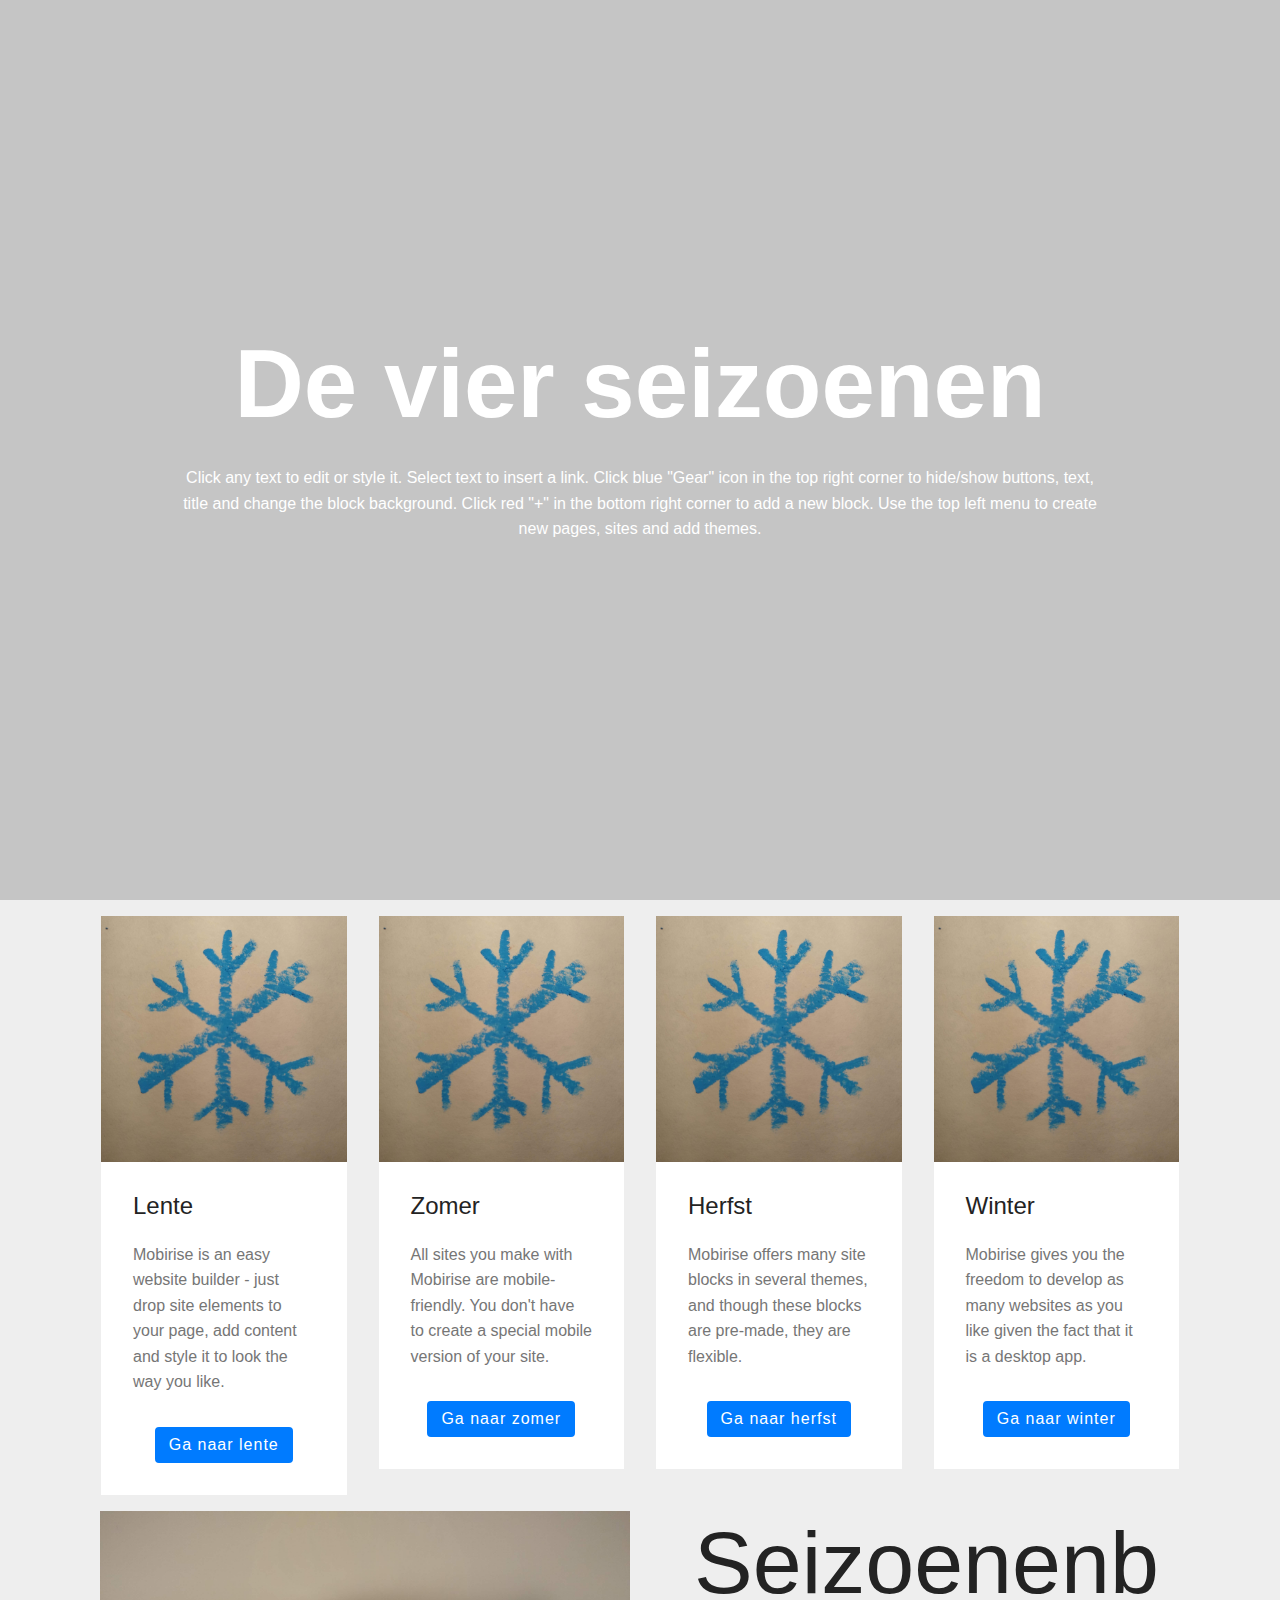
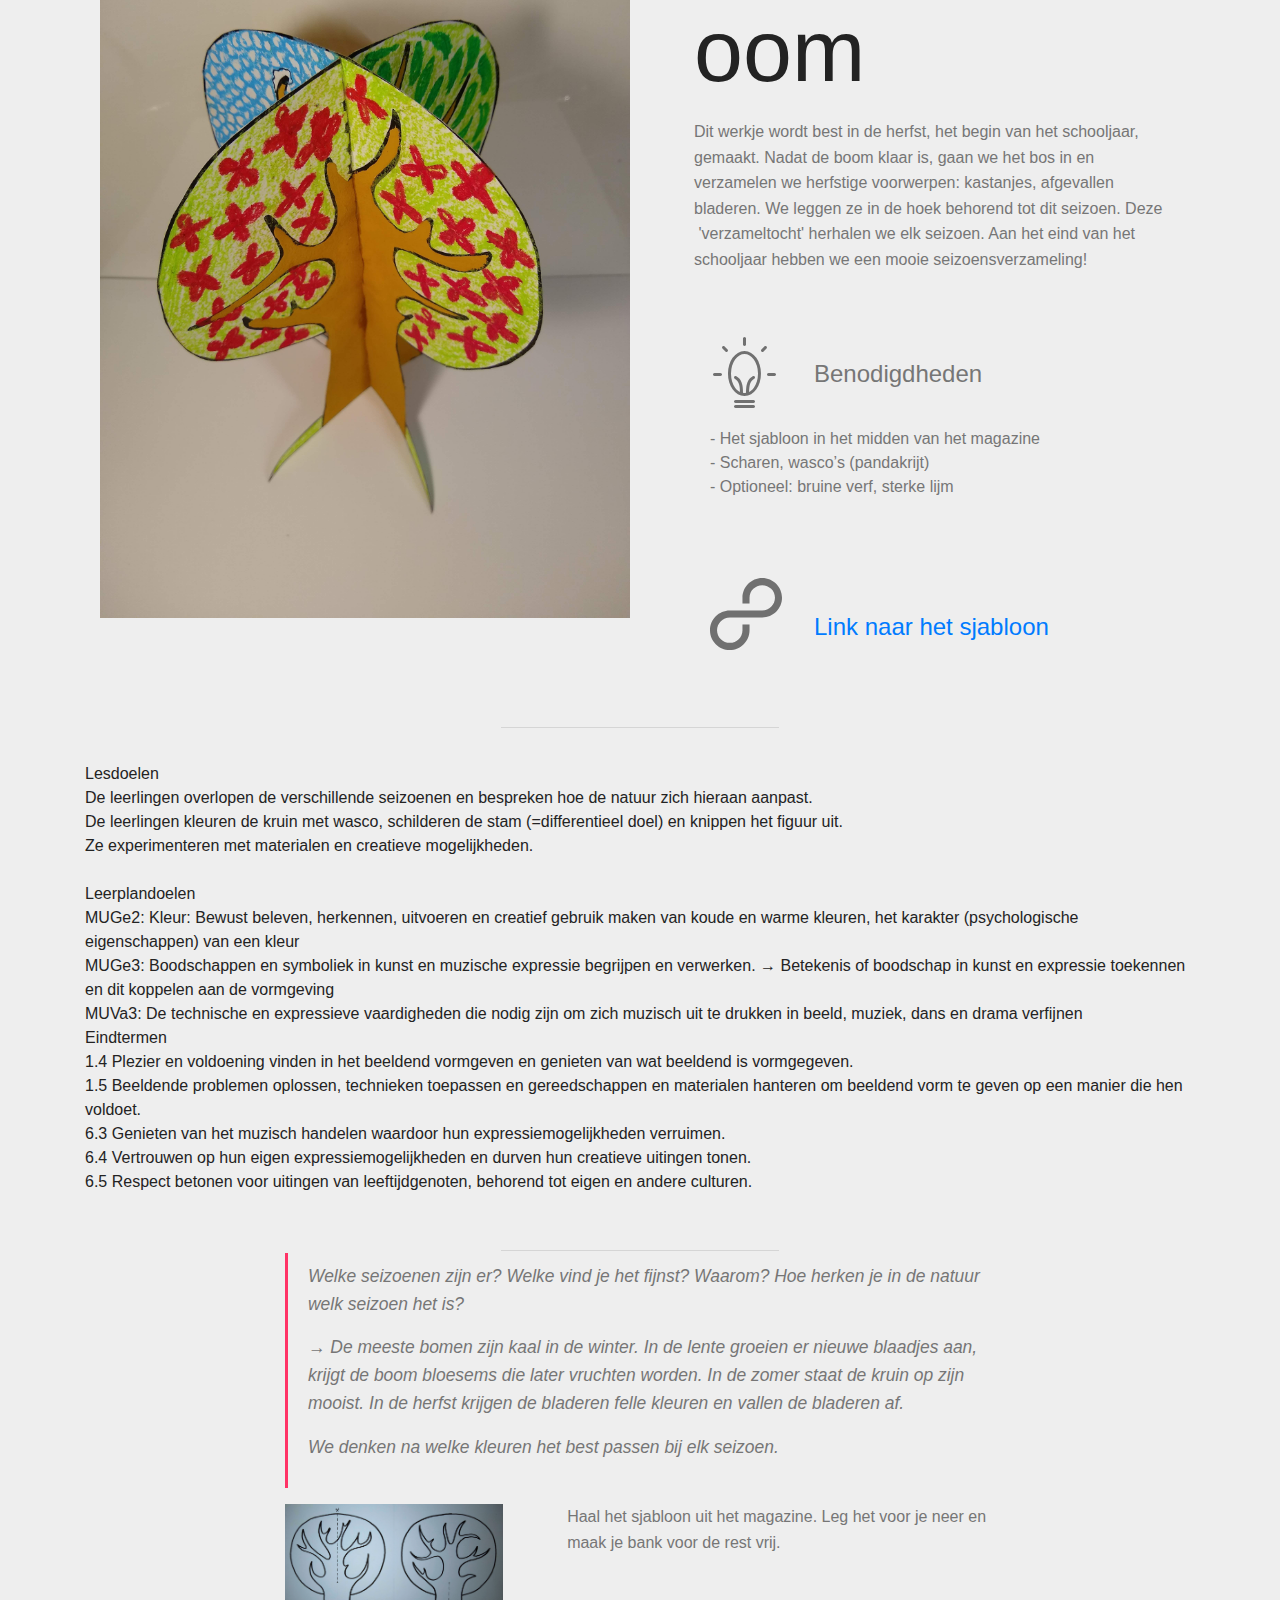
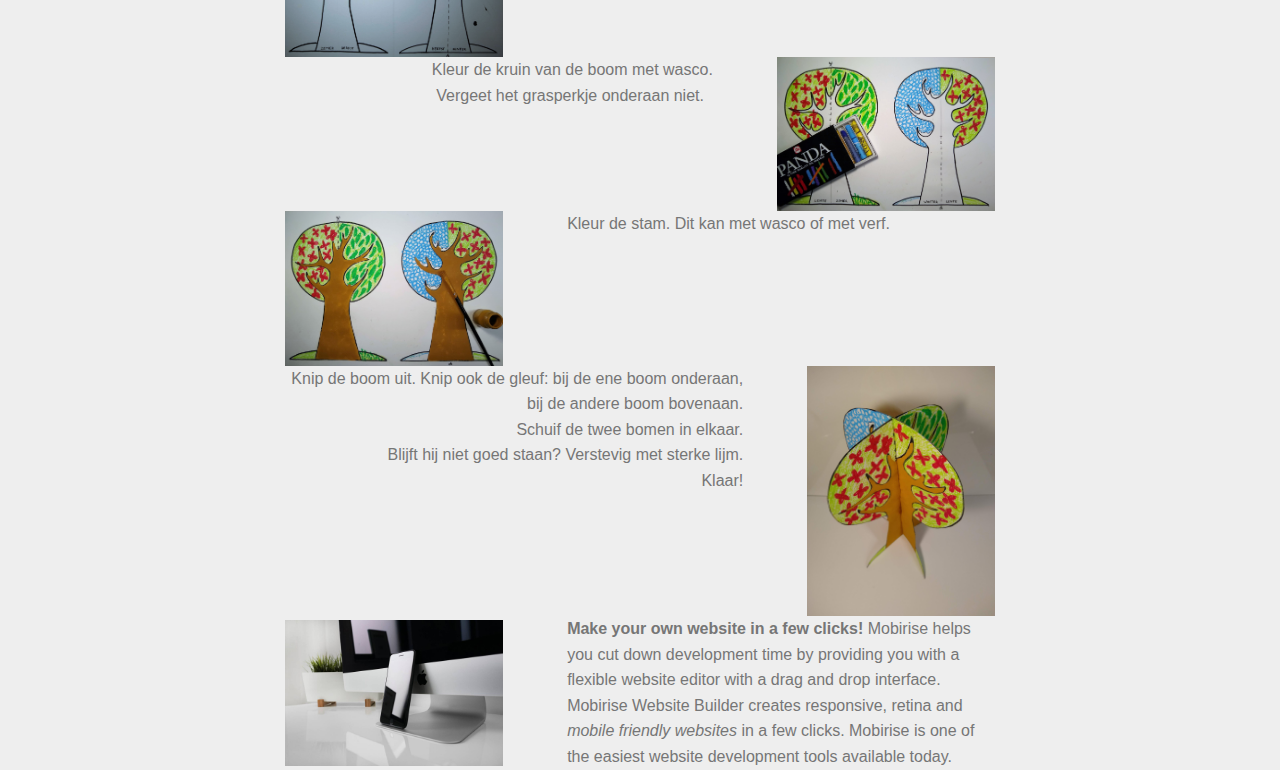
<file: index.html>
<!DOCTYPE html>
<html>
<head>
  <!-- Site made with Mobirise Website Builder v4.2.2, https://mobirise.com -->
  <meta charset="UTF-8">
  <meta http-equiv="X-UA-Compatible" content="IE=edge">
  <meta name="generator" content="Mobirise v4.2.2, mobirise.com">
  <meta name="viewport" content="width=device-width, initial-scale=1">
  <link rel="shortcut icon" href="assets/images/logo4.png" type="image/x-icon">
  <meta name="description" content="">
  <title>Home</title>
  <link rel="stylesheet" href="assets/web/assets/mobirise-icons/mobirise-icons.css">
  <link rel="stylesheet" href="assets/tether/tether.min.css">
  <link rel="stylesheet" href="assets/bootstrap/css/bootstrap.min.css">
  <link rel="stylesheet" href="assets/bootstrap/css/bootstrap-grid.min.css">
  <link rel="stylesheet" href="assets/bootstrap/css/bootstrap-reboot.min.css">
  <link rel="stylesheet" href="assets/socicon/css/styles.css">
  <link rel="stylesheet" href="assets/theme/css/style.css">
  <link rel="stylesheet" href="assets/mobirise/css/mbr-additional.css" type="text/css">
  
  
  
</head>
<body>
<section class="cid-raeKeXMeV5 mbr-fullscreen mbr-parallax-background" id="header2-0" data-rv-view="474">

    

    <div class="mbr-overlay" style="opacity: 0.2; background-color: rgb(35, 35, 35);"></div>

    <div class="container align-center">
        <div class="row justify-content-md-center">
            <div class="mbr-white col-md-10">
                <h1 class="mbr-section-title mbr-bold pb-3 mbr-fonts-style display-1">
                    De vier seizoenen</h1>
                
                <p class="mbr-text pb-3 mbr-fonts-style display-5">
                    Click any text to edit or style it. Select text to insert a link. Click blue "Gear" icon in the top right corner to hide/show buttons, text, title and change the block background. Click red "+" in the bottom right corner to add a new block. Use the top left menu to create new pages, sites and add themes.
                </p>
                
            </div>
        </div>
    </div>
    
</section>

<section class="engine"><a href="https://mobirise.co/a">free web builder</a></section><section class="features3 cid-raeKr6r9Q0" id="features3-1" data-rv-view="477">

    

    
    <div class="container">
        <div class="media-container-row">
            <div class="card p-3 col-12 col-md-6 col-lg-3">
                <div class="card-wrapper">
                    <div class="card-img">
                        <img src="assets/images/img-20181125-3072x3072.jpg" alt="Mobirise" title="" media-simple="true">
                    </div>
                    <div class="card-box">
                        <h4 class="card-title mbr-fonts-style display-7">Lente</h4>
                        <p class="mbr-text mbr-fonts-style display-7">
                            Mobirise is an easy website builder - just drop site elements to your page, add content and style it to look the way you like.
                        </p>
                    </div>
                    <div class="mbr-section-btn text-center"><a href="page1.html" class="btn btn-primary display-4">
                            Ga naar lente</a></div>
                </div>
            </div>

            <div class="card p-3 col-12 col-md-6 col-lg-3">
                <div class="card-wrapper">
                    <div class="card-img">
                        <img src="assets/images/img-20181125-3072x3072.jpg" alt="Mobirise" title="" media-simple="true">
                    </div>
                    <div class="card-box">
                        <h4 class="card-title mbr-fonts-style display-7">
                            Zomer</h4>
                        <p class="mbr-text mbr-fonts-style display-7">
                            All sites you make with Mobirise are mobile-friendly. You don't have to create a special mobile version of your site.<br>
                        </p>
                    </div>
                    <div class="mbr-section-btn text-center"><a href="page2.html" class="btn btn-primary display-4">
                            Ga naar zomer</a></div>
                </div>
            </div>

            <div class="card p-3 col-12 col-md-6 col-lg-3">
                <div class="card-wrapper">
                    <div class="card-img">
                        <img src="assets/images/img-20181125-3072x3072.jpg" alt="Mobirise" title="" media-simple="true">
                    </div>
                    <div class="card-box">
                        <h4 class="card-title mbr-fonts-style display-7">
                            Herfst</h4>
                        <p class="mbr-text mbr-fonts-style display-7">
                            Mobirise offers many site blocks in several themes, and though these blocks are pre-made, they are flexible.
                        </p>
                    </div>
                    <div class="mbr-section-btn text-center"><a href="page3.html" class="btn btn-primary display-4">
                            Ga naar herfst</a></div>
                </div>
            </div>

            <div class="card p-3 col-12 col-md-6 col-lg-3">
                <div class="card-wrapper">
                    <div class="card-img">
                        <img src="assets/images/img-20181125-3072x3072.jpg" alt="Mobirise" title="" media-simple="true">
                    </div>
                    <div class="card-box">
                        <h4 class="card-title mbr-fonts-style display-7">
                            Winter</h4>
                        <p class="mbr-text mbr-fonts-style display-7">
                           Mobirise gives you the freedom to develop as many websites as you like given the fact that it is a desktop app.
                        </p>
                    </div>
                    <div class="mbr-section-btn text-center"><a href="page4.html" class="btn btn-primary display-4">
                            Ga naar winter</a></div>
                </div>
            </div>
        </div>
    </div>
</section>

<section class="features11 cid-raeL7f7EhI" id="features11-2" data-rv-view="480">

    

    

    <div class="container">   
        <div class="col-md-12">
            <div class="media-container-row">
                <div class="mbr-figure" style="width: 55%;">
                    <img src="assets/images/img-20181114-3072x4096.jpg" alt="Mobirise" title="" media-simple="true">
                </div>
                <div class=" align-left">
                    <h2 class="mbr-title pt-2 mbr-fonts-style display-2">Seizoenenboom</h2>
                    <div class="mbr-section-text">
                        <p class="mbr-text mb-5 pt-3 mbr-light mbr-fonts-style display-7">
                        Dit werkje wordt best in de herfst, het begin van het schooljaar, gemaakt. Nadat de boom klaar is, gaan we het bos in en verzamelen we herfstige voorwerpen: kastanjes, afgevallen bladeren. We leggen ze in de hoek behorend tot dit seizoen. Deze &nbsp;'verzameltocht' herhalen we elk seizoen. Aan het eind van het schooljaar hebben we een mooie seizoensverzameling!&nbsp;</p>
                    </div>

                    <div class="block-content">
                        <div class="card p-3 pr-3">
                            <div class="media">
                                <div class=" align-self-center card-img pb-3">
                                    <span class="mbr-iconfont mbri-idea" media-simple="true"></span>
                                </div>     
                                <div class="media-body">
                                    <h4 class="card-title mbr-fonts-style display-7"><p>
                                        Benodigdheden</p></h4>
                                </div>
                            </div>                

                            <div class="card-box">
                                <p class="block-text mbr-fonts-style display-7">- Het sjabloon in het midden van het magazine
<br>- Scharen, wasco’s (pandakrijt)
<br>- Optioneel: bruine verf, sterke lijm<br><br></p>
                            </div>
                        </div>

                        <div class="card p-3 pr-3">
                            <div class="media">
                                <div class="align-self-center card-img pb-3">
                                    <span class="mbr-iconfont socicon-8tracks socicon" media-simple="true"></span>
                                </div>     
                                <div class="media-body">
                                    <h4 class="card-title mbr-fonts-style display-7"><a href="page5.html">Link naar het sjabloon</a></h4>
                                </div>
                            </div>                

                            <div class="card-box">
                                <p class="block-text mbr-fonts-style display-7"></p>
                            </div>
                        </div>
                    </div>
                </div>
            </div>
        </div> 
    </div>          
</section>

<section class="mbr-section article content9 cid-rapXhQ0DpC" id="content9-s" data-rv-view="483">
    
     

    <div class="container">
        <div class="inner-container" style="width: 100%;">
            <hr class="line" style="width: 25%;">
            <div class="section-text align-center mbr-fonts-style display-7">
                    Lesdoelen
                <div>
</div><div>De leerlingen overlopen de verschillende seizoenen en bespreken hoe de natuur zich hieraan aanpast.
</div><div>De leerlingen kleuren de kruin met wasco, schilderen de stam (=differentieel doel) en knippen het figuur uit.
</div><div>Ze experimenteren met materialen en creatieve mogelijkheden.</div><div><br></div><div>
</div><div>Leerplandoelen
</div><div>
</div><div>MUGe2: Kleur: Bewust beleven, herkennen, uitvoeren en creatief gebruik maken van koude en warme kleuren, het karakter (psychologische eigenschappen) van een kleur
</div><div>MUGe3: Boodschappen en symboliek in kunst en muzische expressie begrijpen en verwerken. →  Betekenis of boodschap in kunst en expressie toekennen en dit koppelen aan de vormgeving
</div><div>MUVa3: De technische en expressieve vaardigheden die nodig zijn om zich muzisch uit te drukken in beeld, muziek, dans en drama verfijnen
</div><div>
</div><div>Eindtermen
</div><div>
</div><div>1.4 Plezier en voldoening vinden in het beeldend vormgeven en genieten van wat beeldend is vormgegeven.
</div><div>1.5 Beeldende problemen oplossen, technieken toepassen en gereedschappen en materialen hanteren om beeldend vorm te geven op een manier die hen voldoet. 
</div><div>6.3 Genieten van het muzisch handelen waardoor hun expressiemogelijkheden verruimen. 
</div><div>6.4 Vertrouwen op hun eigen expressiemogelijkheden en durven hun creatieve uitingen tonen. 
</div><div>6.5 Respect betonen voor uitingen van leeftijdgenoten, behorend tot eigen en andere culturen.
</div><div><br></div></div>
            <hr class="line" style="width: 25%;">
        </div>
        </div>
</section>

<section class="mbr-section article content1 cid-raq8QolLWl" id="content2-z" data-rv-view="485">

     

    <div class="container">
        <div class="media-container-row">
            <div class="mbr-text col-12 col-md-8 mbr-fonts-style display-7">
                <blockquote><p>Welke seizoenen zijn er? Welke vind je het fijnst? Waarom? 
<span style="font-size: 1.09rem;">Hoe herken je in de natuur welk se</span><span style="font-size: 1.09rem;">izoen het is? &nbsp;</span></p><p><span style="font-size: 1.09rem;">→ De meeste bomen zijn kaal in de winter. In de lente groeien er nieuwe blaadjes aan, krijgt de boom bloesems die later vruchten worden. In de zomer staat de kruin op zijn mooist. In de herfst krijgen de bladeren felle kleuren en vallen de bladeren af. &nbsp;</span></p><p><span style="font-size: 1.09rem;">We denken na welke kleuren het best passen bij elk seizoen.&nbsp;</span></p></blockquote>
            </div>
        </div>
    </div>
</section>

<section class="mbr-section content6 cid-raq8L9hrv3" id="content6-u" data-rv-view="486">
    
     
    
    <div class="container">
        <div class="media-container-row">
            <div class="col-12 col-md-8">
                <div class="media-container-row">
                    <div class="mbr-figure" style="width: 60%;">
                      <img src="assets/images/sjabloon1-3879x2721.jpg" alt="Mobirise" title="" media-simple="true">  
                    </div>
                    <div class="media-content">
                        <div class="mbr-section-text">
                            <p class="mbr-text mb-0 mbr-fonts-style display-7">Haal het sjabloon uit het magazine. Leg het voor je neer en maak je bank voor de rest vrij.&nbsp;</p>
                        </div>
                    </div>
                </div>
            </div>
        </div>
    </div>
</section>

<section class="mbr-section content7 cid-raq8Ly0JBT" id="content7-v" data-rv-view="488">
          
    

    <div class="container">
        <div class="media-container-row">
            <div class="col-12 col-md-8">
                <div class="media-container-row">
                    <div class="media-content">
                        <div class="mbr-section-text">
                            <p class="mbr-text align-right mb-0 mbr-fonts-style display-7">Kleur de kruin van de boom met wasco. <br>Vergeet het grasperkje onderaan niet. &nbsp;<br></p>
                        </div>
                    </div>
                    <div class="mbr-figure" style="width: 60%;">
                     <img src="assets/images/stap-wasco-3898x2749.jpg" alt="Mobirise" title="" media-simple="true">  
                    </div>
                </div>
            </div>
        </div>
    </div>
</section>

<section class="mbr-section content6 cid-raq8LMQKUu" id="content6-w" data-rv-view="490">
    
     
    
    <div class="container">
        <div class="media-container-row">
            <div class="col-12 col-md-8">
                <div class="media-container-row">
                    <div class="mbr-figure" style="width: 60%;">
                      <img src="assets/images/stap-verf-3765x2673.jpg" alt="Mobirise" title="" media-simple="true">  
                    </div>
                    <div class="media-content">
                        <div class="mbr-section-text">
                            <p class="mbr-text mb-0 mbr-fonts-style display-7">Kleur de stam. Dit kan met wasco of met verf.&nbsp;</p>
                        </div>
                    </div>
                </div>
            </div>
        </div>
    </div>
</section>

<section class="mbr-section content7 cid-raq8M8r2DO" id="content7-x" data-rv-view="492">
          
    

    <div class="container">
        <div class="media-container-row">
            <div class="col-12 col-md-8">
                <div class="media-container-row">
                    <div class="media-content">
                        <div class="mbr-section-text">
                            <p class="mbr-text align-right mb-0 mbr-fonts-style display-7">Knip de boom uit. Knip ook de gleuf: bij de ene boom onderaan, bij de andere boom bovenaan. 
<br>Schuif de twee bomen in elkaar. 
<br>Blijft hij niet goed staan? Verstevig met sterke lijm.
<br>Klaar! 
<br><br></p>
                        </div>
                    </div>
                    <div class="mbr-figure" style="width: 50%;">
                     <img src="assets/images/img-20181114-3072x4096.jpg" alt="Mobirise" title="" media-simple="true">  
                    </div>
                </div>
            </div>
        </div>
    </div>
</section>

<section class="mbr-section content6 cid-raq8MYMMEy" id="content6-y" data-rv-view="494">
    
     
    
    <div class="container">
        <div class="media-container-row">
            <div class="col-12 col-md-8">
                <div class="media-container-row">
                    <div class="mbr-figure" style="width: 60%;">
                      <img src="assets/images/01.jpg" alt="Mobirise" media-simple="true">  
                    </div>
                    <div class="media-content">
                        <div class="mbr-section-text">
                            <p class="mbr-text mb-0 mbr-fonts-style display-7">
                               <strong>Make your own website in a few clicks!</strong> Mobirise helps you cut down development time by providing you with a flexible website editor with a drag and drop interface. Mobirise Website Builder creates responsive, retina and <em>mobile friendly websites</em> in a few clicks. Mobirise is one of the easiest website development tools available today.
                            </p>
                        </div>
                    </div>
                </div>
            </div>
        </div>
    </div>
</section>


  <script src="assets/web/assets/jquery/jquery.min.js"></script>
  <script src="assets/popper/popper.min.js"></script>
  <script src="assets/tether/tether.min.js"></script>
  <script src="assets/bootstrap/js/bootstrap.min.js"></script>
  <script src="assets/smooth-scroll/smooth-scroll.js"></script>
  <script src="assets/jarallax/jarallax.min.js"></script>
  <script src="assets/theme/js/script.js"></script>
  
  
</body>
</html>
</file>
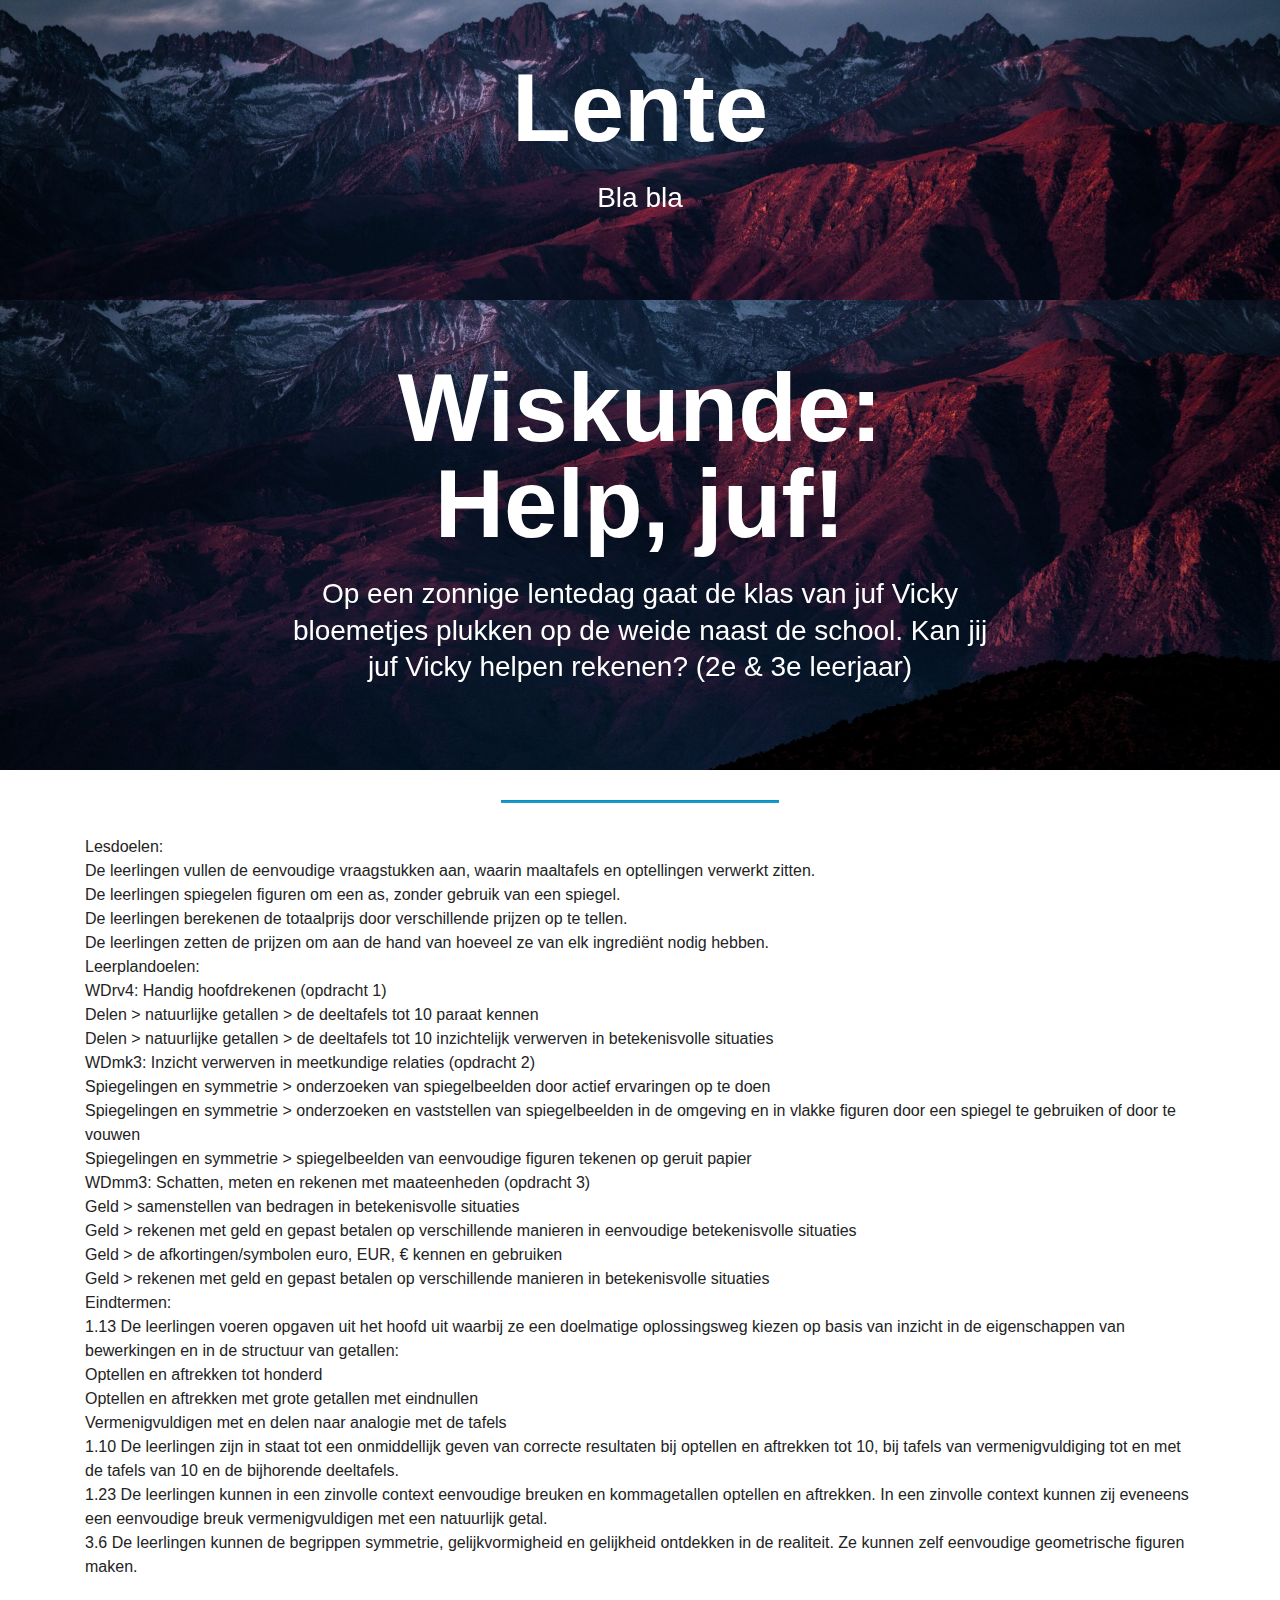
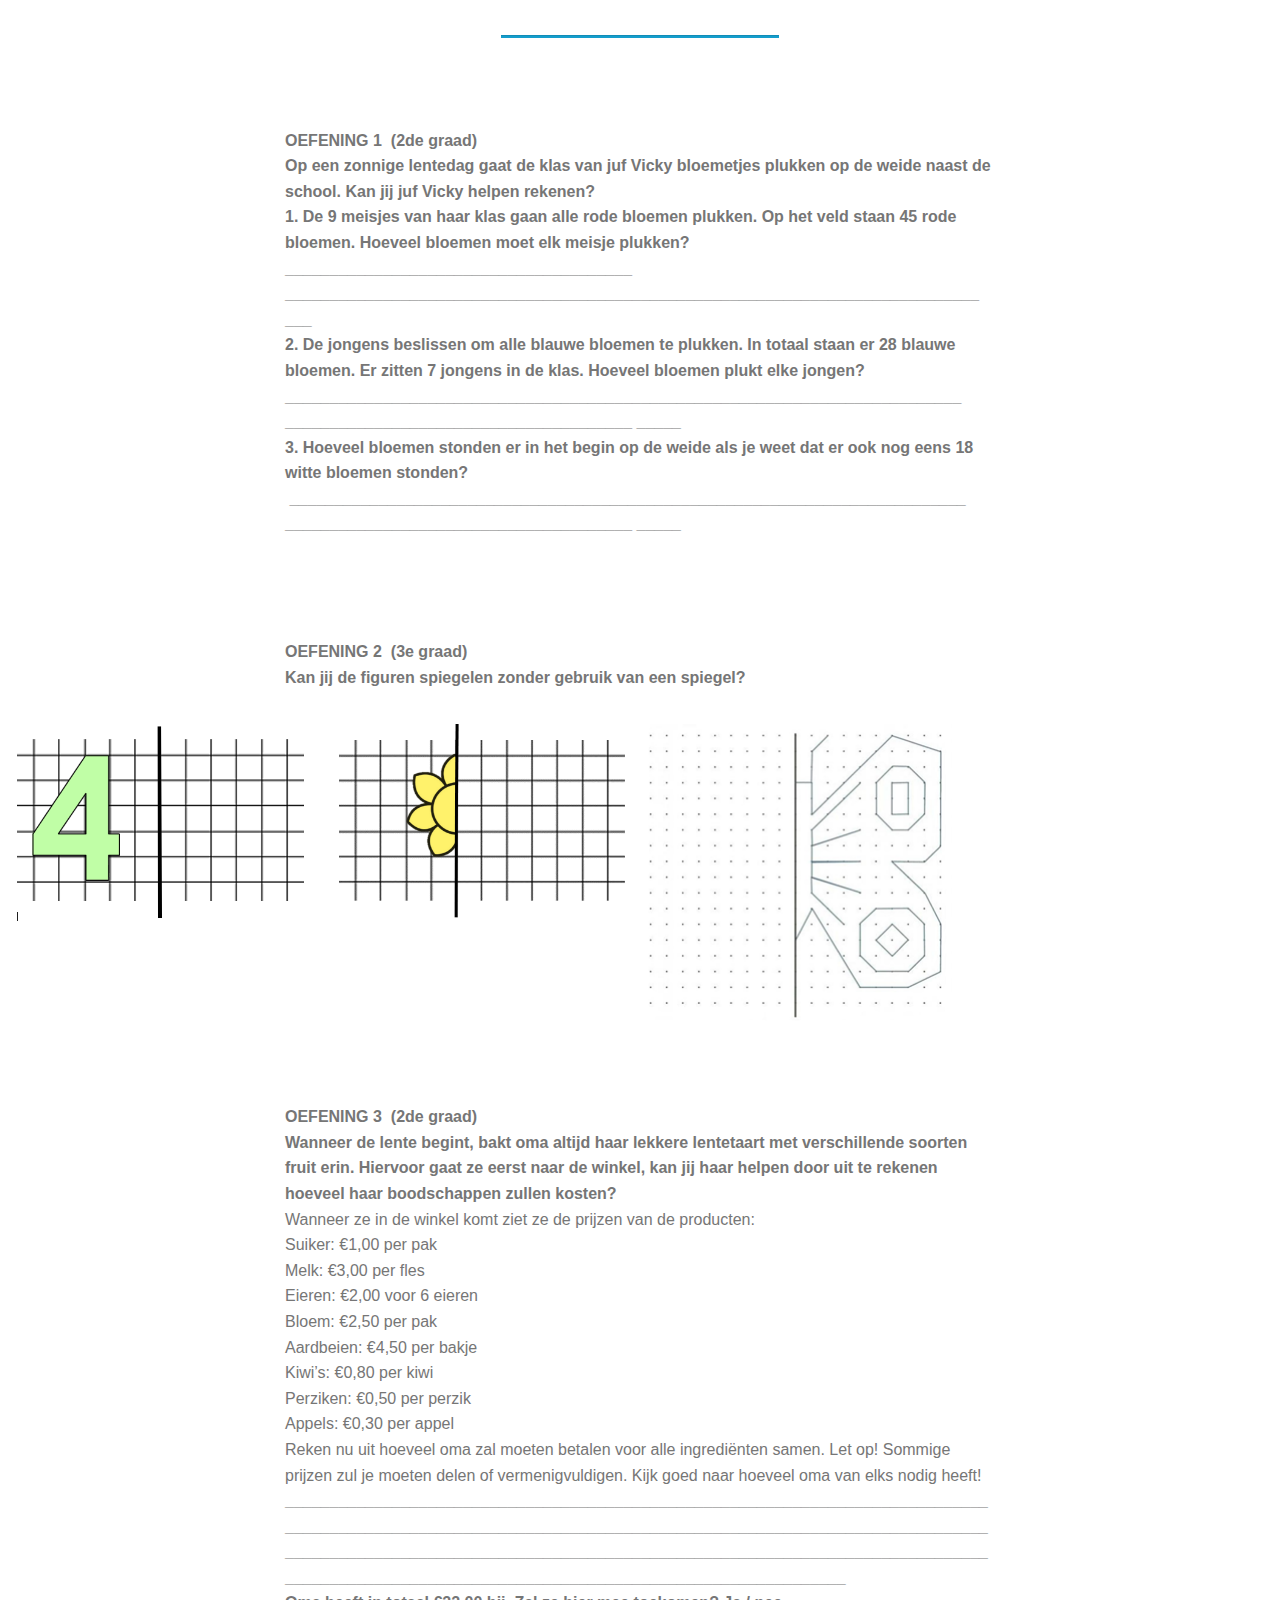
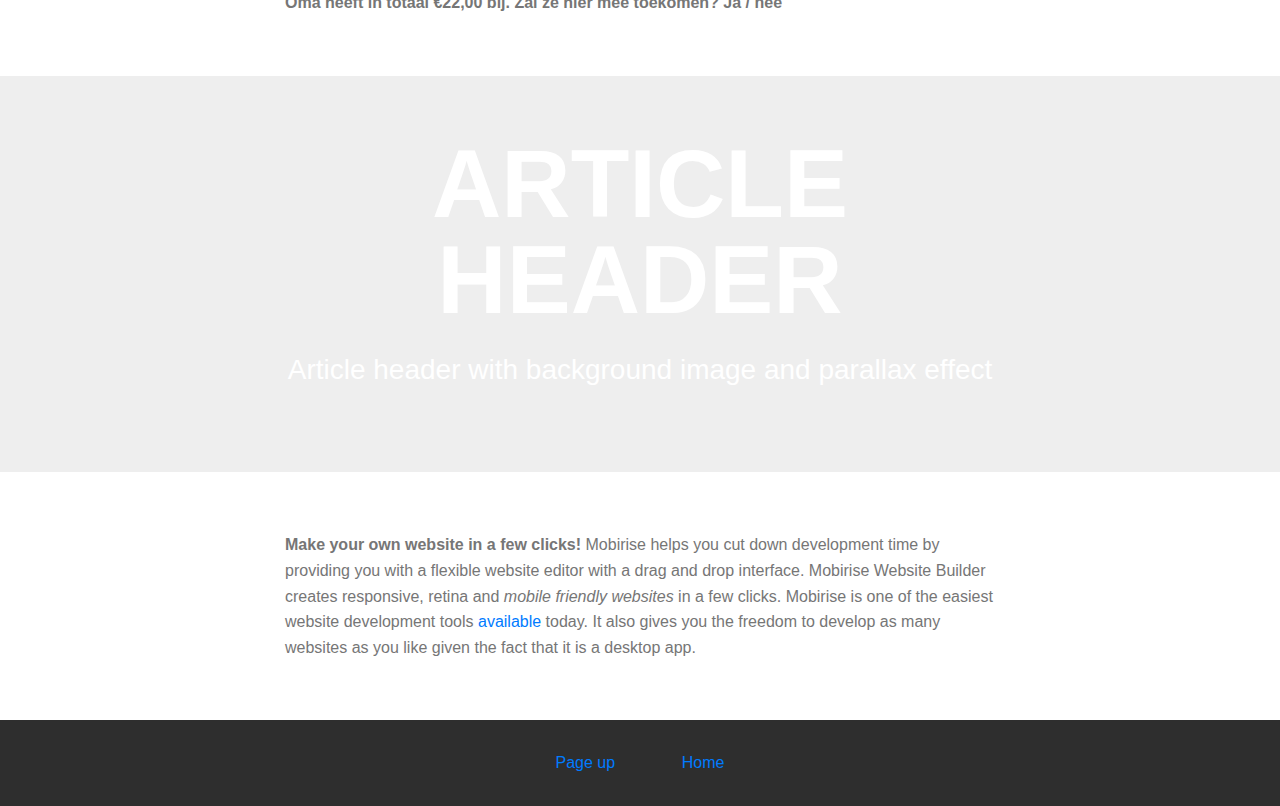
<file: page1.html>
<!DOCTYPE html>
<html>
<head>
  <!-- Site made with Mobirise Website Builder v4.2.2, https://mobirise.com -->
  <meta charset="UTF-8">
  <meta http-equiv="X-UA-Compatible" content="IE=edge">
  <meta name="generator" content="Mobirise v4.2.2, mobirise.com">
  <meta name="viewport" content="width=device-width, initial-scale=1">
  <link rel="shortcut icon" href="assets/images/logo4.png" type="image/x-icon">
  <meta name="description" content="
">
  <title>Lente</title>
  <link rel="stylesheet" href="assets/web/assets/mobirise-icons/mobirise-icons.css">
  <link rel="stylesheet" href="assets/tether/tether.min.css">
  <link rel="stylesheet" href="assets/bootstrap/css/bootstrap.min.css">
  <link rel="stylesheet" href="assets/bootstrap/css/bootstrap-grid.min.css">
  <link rel="stylesheet" href="assets/bootstrap/css/bootstrap-reboot.min.css">
  <link rel="stylesheet" href="assets/theme/css/style.css">
  <link rel="stylesheet" href="assets/mobirise-gallery/style.css">
  <link rel="stylesheet" href="assets/mobirise/css/mbr-additional.css" type="text/css">
  
  
  
</head>
<body>
<section class="mbr-section content5 cid-raffs23ms4 mbr-parallax-background" id="content5-3" data-rv-view="496">

    

    

    <div class="container">
        <div class="media-container-row">
            <div class="title col-12 col-md-8">
                <h2 class="align-center mbr-bold mbr-white pb-3 mbr-fonts-style display-1">
                    Lente</h2>
                <h3 class="mbr-section-subtitle align-center mbr-light mbr-white pb-3 mbr-fonts-style display-5">
                    Bla bla</h3>
                
                
            </div>
        </div>
    </div>
</section>

<section class="engine"><a href="https://mobirise.co/a">website builder</a></section><section class="mbr-section content5 cid-ram2EQRwF1 mbr-parallax-background" id="content5-g" data-rv-view="499">

    

    

    <div class="container">
        <div class="media-container-row">
            <div class="title col-12 col-md-8">
                <h2 class="align-center mbr-bold mbr-white pb-3 mbr-fonts-style display-1">
                    Wiskunde: Help, juf!</h2>
                <h3 class="mbr-section-subtitle align-center mbr-light mbr-white pb-3 mbr-fonts-style display-5">Op een zonnige lentedag gaat de klas van juf Vicky bloemetjes plukken op de weide naast de school. Kan jij juf Vicky helpen rekenen? (2e &amp; 3e leerjaar)</h3>
                
                
            </div>
        </div>
    </div>
</section>

<section class="mbr-section article content9 cid-ram4AYA2eF" id="content9-h" data-rv-view="502">
    
     

    <div class="container">
        <div class="inner-container" style="width: 100%;">
            <hr class="line" style="width: 25%;">
            <div class="section-text align-center mbr-fonts-style display-7">
                    Lesdoelen:
                <div>De leerlingen vullen de eenvoudige vraagstukken aan, waarin maaltafels en optellingen verwerkt zitten.
</div><div>De leerlingen spiegelen figuren om een as, zonder gebruik van een spiegel.
</div><div>De leerlingen berekenen de totaalprijs door verschillende prijzen op te tellen.
</div><div>De leerlingen zetten de prijzen om aan de hand van hoeveel ze van elk ingrediënt nodig hebben.
</div><div>
</div><div>Leerplandoelen:
</div><div>WDrv4: Handig hoofdrekenen (opdracht 1)
</div><div>Delen &gt; natuurlijke getallen &gt; de deeltafels tot 10 paraat kennen
</div><div>Delen &gt; natuurlijke getallen &gt; de deeltafels tot 10 inzichtelijk verwerven in betekenisvolle situaties
</div><div>WDmk3: Inzicht verwerven in meetkundige relaties (opdracht 2)
</div><div>Spiegelingen en symmetrie &gt; onderzoeken van spiegelbeelden door actief ervaringen op te doen
</div><div>Spiegelingen en symmetrie &gt; onderzoeken en vaststellen van spiegelbeelden in de omgeving en in vlakke figuren door een spiegel te gebruiken of door te vouwen
</div><div>Spiegelingen en symmetrie &gt; spiegelbeelden van eenvoudige figuren tekenen op geruit papier
</div><div>WDmm3: Schatten, meten en rekenen met maateenheden (opdracht 3)
</div><div>Geld &gt; samenstellen van bedragen in betekenisvolle situaties
</div><div>Geld &gt; rekenen met geld en gepast betalen op verschillende manieren in eenvoudige betekenisvolle situaties
</div><div>Geld &gt; de afkortingen/symbolen euro, EUR, € kennen en gebruiken
</div><div>Geld &gt; rekenen met geld en gepast betalen op verschillende manieren in betekenisvolle situaties
</div><div>
</div><div>Eindtermen:
</div><div>1.13 De leerlingen voeren opgaven uit het hoofd uit waarbij ze een doelmatige oplossingsweg kiezen op basis van inzicht in de eigenschappen van bewerkingen en in de structuur van getallen:
</div><div>Optellen en aftrekken tot honderd
</div><div>Optellen en aftrekken met grote getallen met eindnullen
</div><div>Vermenigvuldigen met en delen naar analogie met de tafels
</div><div>1.10 De leerlingen zijn in staat tot een onmiddellijk geven van correcte resultaten bij optellen en aftrekken tot 10, bij tafels van vermenigvuldiging tot en met de tafels van 10 en de bijhorende deeltafels.
</div><div>1.23 De leerlingen kunnen in een zinvolle context eenvoudige breuken en kommagetallen optellen en aftrekken. In een zinvolle context kunnen zij eveneens een eenvoudige breuk vermenigvuldigen met een natuurlijk getal.
</div><div>3.6 De leerlingen kunnen de begrippen symmetrie, gelijkvormigheid en gelijkheid ontdekken in de realiteit. Ze kunnen zelf eenvoudige geometrische figuren maken.
</div><div><br></div></div>
            <hr class="line" style="width: 25%;">
        </div>
        </div>
</section>

<section class="mbr-section article content1 cid-ramae43gqS" id="content1-j" data-rv-view="504">
    
     

    <div class="container">
        <div class="media-container-row">
            <div class="mbr-text col-12 col-md-8 mbr-fonts-style display-7"><strong>OEFENING 1 &nbsp;(2de graad)<br>Op een zonnige lentedag gaat de klas van juf Vicky bloemetjes plukken op de weide naast de school. Kan jij juf Vicky helpen rekenen? 
</strong><div><strong>
</strong></div><div><strong>1.       De 9 meisjes van haar klas gaan alle rode bloemen plukken. Op het veld staan 45 rode bloemen. Hoeveel bloemen moet elk meisje plukken?
</strong></div><div><strong>_______________________________________
</strong><strong>______________________________________________________________________________
___</strong></div><div><strong>2.       De jongens beslissen om alle blauwe bloemen te plukken. In totaal staan er 28 blauwe bloemen. Er zitten 7 jongens in de klas. Hoeveel bloemen plukt elke jongen?
</strong></div><div><strong>____________________________________________________________________________
_______________________________________
_____</strong></div><div><strong>
</strong></div><div><strong>3.       Hoeveel bloemen stonden er in het begin op de weide als je weet dat er ook nog eens 18 witte bloemen stonden?
</strong></div><div><strong>&nbsp;____________________________________________________________________________
_______________________________________
_____</strong></div><div><strong><br></strong></div><div><strong><br></strong></div><div><strong><br></strong></div><div><strong><br></strong></div><div><strong>OEFENING 2 &nbsp;(3e graad)
<br>Kan jij de figuren spiegelen zonder gebruik van een spiegel?</strong></div><div><strong>
</strong></div><div><strong><br></strong></div></div>
        </div>
    </div>
</section>

<section class="mbr-gallery mbr-slider-carousel cid-rambSz3xlB" id="gallery1-l" data-rv-view="505">

    

    <div>
        <div><!-- Filter --><!-- Gallery --><div class="mbr-gallery-row"><div class="mbr-gallery-layout-default"><div><div><div class="mbr-gallery-item mbr-gallery-item--p1" data-video-url="false" data-tags="Awesome"><div href="#lb-gallery1-l" data-slide-to="0" data-toggle="modal"><img src="assets/images/wiskunde1-500x323-500x323.png" alt=""><span class="icon-focus"></span></div></div><div class="mbr-gallery-item mbr-gallery-item--p1" data-video-url="false" data-tags="Responsive"><div href="#lb-gallery1-l" data-slide-to="1" data-toggle="modal"><img src="assets/images/wiskunde2-502x323-502x323.png" alt=""><span class="icon-focus"></span></div></div><div class="mbr-gallery-item mbr-gallery-item--p1" data-video-url="false" data-tags="Animated"><div href="#lb-gallery1-l" data-slide-to="2" data-toggle="modal"><img src="assets/images/wiskunde3-303x296-303x296.png" alt=""><span class="icon-focus"></span></div></div></div></div><div class="clearfix"></div></div></div><!-- Lightbox --><div data-app-prevent-settings="" class="mbr-slider modal fade carousel slide" tabindex="-1" data-keyboard="true" data-interval="false" id="lb-gallery1-l"><div class="modal-dialog"><div class="modal-content"><div class="modal-body"><div class="carousel-inner"><div class="carousel-item"><img src="assets/images/wiskunde1-500x323.png" alt=""></div><div class="carousel-item"><img src="assets/images/wiskunde2-502x323.png" alt=""></div><div class="carousel-item active"><img src="assets/images/wiskunde3-303x296.png" alt=""></div></div><a class="carousel-control carousel-control-prev" role="button" data-slide="prev" href="#lb-gallery1-l"><span class="mbri-left mbr-iconfont" aria-hidden="true"></span><span class="sr-only">Previous</span></a><a class="carousel-control carousel-control-next" role="button" data-slide="next" href="#lb-gallery1-l"><span class="mbri-right mbr-iconfont" aria-hidden="true"></span><span class="sr-only">Next</span></a><a class="close" href="#" role="button" data-dismiss="modal"><span class="sr-only">Close</span></a></div></div></div></div></div>
    </div>

</section>

<section class="mbr-section article content1 cid-ramdws4aOn" id="content1-m" data-rv-view="520">
    
     

    <div class="container">
        <div class="media-container-row">
            <div class="mbr-text col-12 col-md-8 mbr-fonts-style display-7"><strong>OEFENING 3 &nbsp;(2de graad)
</strong><div><strong>Wanneer de lente begint, bakt oma altijd haar lekkere lentetaart met verschillende soorten fruit erin. Hiervoor gaat ze eerst naar de winkel, kan jij haar helpen door uit te rekenen hoeveel haar boodschappen zullen kosten?</strong><strong></strong><div>Wanneer ze in de winkel komt ziet ze de prijzen van de producten:
</div><div>
</div><div>Suiker: €1,00 per pak 
</div><div>Melk: €3,00 per fles 
</div><div>Eieren: €2,00 voor 6 eieren 
</div><div>Bloem: €2,50 per pak
</div><div>Aardbeien: €4,50 per bakje 
</div><div>Kiwi’s: €0,80 per kiwi
</div><div>Perziken: €0,50 per perzik
</div><div>Appels: €0,30 per appel 
</div><div>
</div><div>
</div><div>Reken nu uit hoeveel oma zal moeten betalen voor alle ingrediënten samen. Let op! Sommige prijzen zul je moeten delen of vermenigvuldigen. Kijk goed naar hoeveel oma van elks nodig heeft! 
</div><div>
</div><div><strong>[base64]</strong></div><div><strong>
</strong></div><div><strong>
</strong></div><div><strong>Oma heeft in totaal €22,00 bij. Zal ze hier mee toekomen? Ja / nee&nbsp;</strong></div></div></div>
        </div>
    </div>
</section>

<section class="mbr-section content5 cid-ramet5AVM8 mbr-parallax-background" id="content5-n" data-rv-view="521">

    

    

    <div class="container">
        <div class="media-container-row">
            <div class="title col-12 col-md-8">
                <h2 class="align-center mbr-bold mbr-white pb-3 mbr-fonts-style display-1">
                    ARTICLE HEADER
                </h2>
                <h3 class="mbr-section-subtitle align-center mbr-light mbr-white pb-3 mbr-fonts-style display-5">
                    Article header with background image and parallax effect
                </h3>
                
                
            </div>
        </div>
    </div>
</section>

<section class="mbr-section article content1 cid-rametNdwU7" id="content1-o" data-rv-view="524">
    
     

    <div class="container">
        <div class="media-container-row">
            <div class="mbr-text col-12 col-md-8 mbr-fonts-style display-7">
                <strong> Make your own website in a few clicks!</strong> Mobirise helps you cut down development time by providing you with a flexible website editor with a drag and drop interface. Mobirise Website Builder creates responsive, retina and <em>mobile friendly websites</em> in a few clicks. Mobirise is one of the easiest website development tools <a href="https://mobirise.com/">available</a> today. It also gives you the freedom to develop as many websites as you like given the fact that it is a desktop app.
            </div>
        </div>
    </div>
</section>

<section once="" class="cid-raqdwYlJ1a" id="footer6-15" data-rv-view="525">

    

    

    <div class="container">
        <div class="media-container-row align-center mbr-white">
            <div class="col-12">
                <p class="mbr-text mb-0 mbr-fonts-style display-7"><strong><em><a href="#top">Page up</a>&nbsp; &nbsp; &nbsp; &nbsp; &nbsp; &nbsp; &nbsp; <a href="index.html">&nbsp;Home</a></em></strong></p>
            </div>
        </div>
    </div>
</section>


  <script src="assets/web/assets/jquery/jquery.min.js"></script>
  <script src="assets/popper/popper.min.js"></script>
  <script src="assets/tether/tether.min.js"></script>
  <script src="assets/bootstrap/js/bootstrap.min.js"></script>
  <script src="assets/smooth-scroll/smooth-scroll.js"></script>
  <script src="assets/jarallax/jarallax.min.js"></script>
  <script src="assets/jquery-mb-vimeo_player/jquery.mb.vimeo_player.js"></script>
  <script src="assets/bootstrap-carousel-swipe/bootstrap-carousel-swipe.js"></script>
  <script src="assets/masonry/masonry.pkgd.min.js"></script>
  <script src="assets/imagesloaded/imagesloaded.pkgd.min.js"></script>
  <script src="assets/theme/js/script.js"></script>
  <script src="assets/mobirise-gallery/player.min.js"></script>
  <script src="assets/mobirise-gallery/script.js"></script>
  <script src="assets/mobirise-slider-video/script.js"></script>
  
  
</body>
</html>
</file>
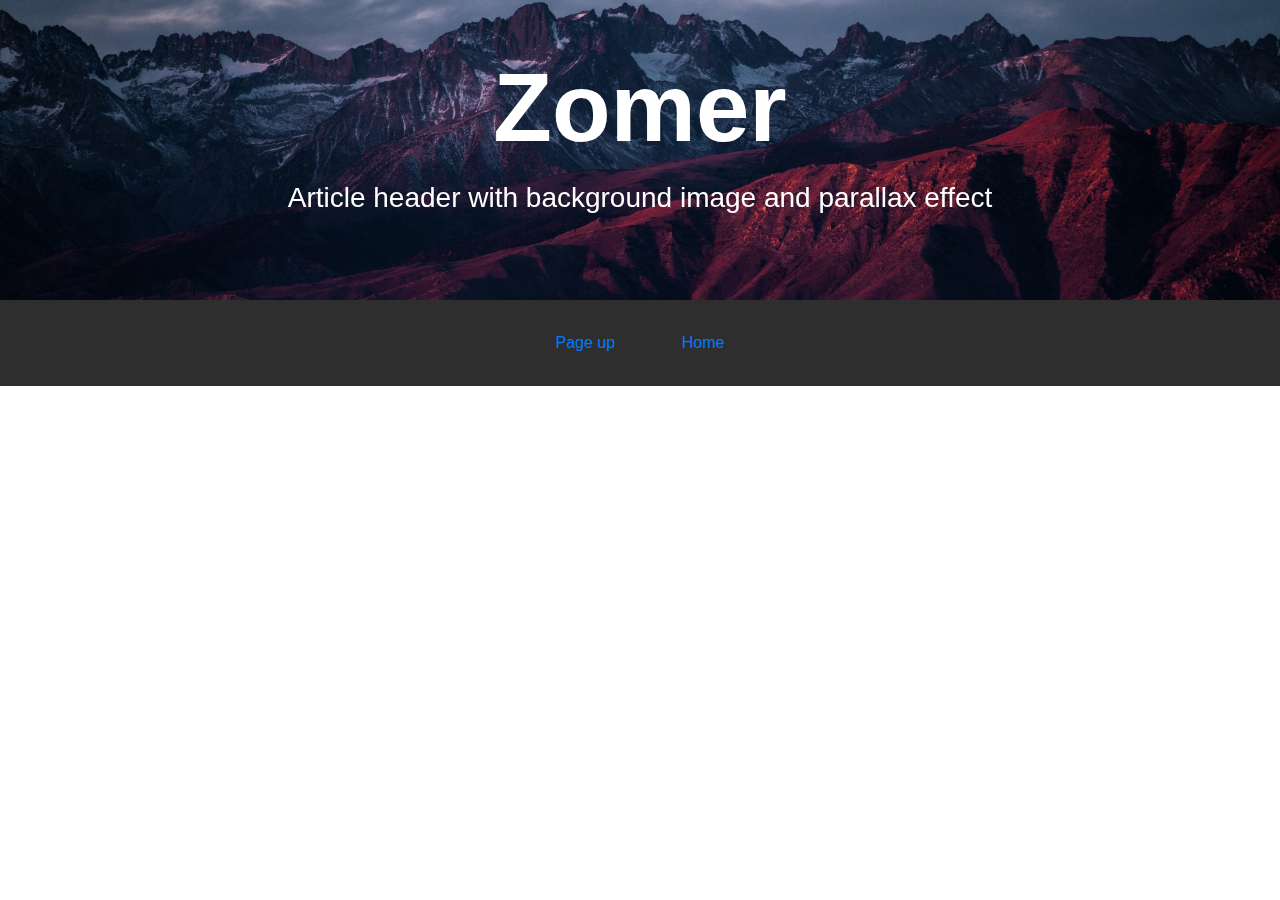
<file: page2.html>
<!DOCTYPE html>
<html>
<head>
  <!-- Site made with Mobirise Website Builder v4.2.2, https://mobirise.com -->
  <meta charset="UTF-8">
  <meta http-equiv="X-UA-Compatible" content="IE=edge">
  <meta name="generator" content="Mobirise v4.2.2, mobirise.com">
  <meta name="viewport" content="width=device-width, initial-scale=1">
  <link rel="shortcut icon" href="assets/images/logo4.png" type="image/x-icon">
  <meta name="description" content="Website Creator Description">
  <title>Zomer</title>
  <link rel="stylesheet" href="assets/tether/tether.min.css">
  <link rel="stylesheet" href="assets/bootstrap/css/bootstrap.min.css">
  <link rel="stylesheet" href="assets/bootstrap/css/bootstrap-grid.min.css">
  <link rel="stylesheet" href="assets/bootstrap/css/bootstrap-reboot.min.css">
  <link rel="stylesheet" href="assets/theme/css/style.css">
  <link rel="stylesheet" href="assets/mobirise/css/mbr-additional.css" type="text/css">
  
  
  
</head>
<body>
<section class="mbr-section content5 cid-raffFtu4vN mbr-parallax-background" id="content5-4" data-rv-view="528">

    

    

    <div class="container">
        <div class="media-container-row">
            <div class="title col-12 col-md-8">
                <h2 class="align-center mbr-bold mbr-white pb-3 mbr-fonts-style display-1">
                    Zomer</h2>
                <h3 class="mbr-section-subtitle align-center mbr-light mbr-white pb-3 mbr-fonts-style display-5">
                    Article header with background image and parallax effect
                </h3>
                
                
            </div>
        </div>
    </div>
</section>

<section class="engine"><a href="https://mobirise.co/n">bootstrap modal form</a></section><section once="" class="cid-raqdukXY80" id="footer6-14" data-rv-view="531">

    

    

    <div class="container">
        <div class="media-container-row align-center mbr-white">
            <div class="col-12">
                <p class="mbr-text mb-0 mbr-fonts-style display-7"><strong><em><a href="#top">Page up</a>&nbsp; &nbsp; &nbsp; &nbsp; &nbsp; &nbsp; &nbsp; <a href="index.html">&nbsp;Home</a></em></strong></p>
            </div>
        </div>
    </div>
</section>


  <script src="assets/web/assets/jquery/jquery.min.js"></script>
  <script src="assets/popper/popper.min.js"></script>
  <script src="assets/tether/tether.min.js"></script>
  <script src="assets/bootstrap/js/bootstrap.min.js"></script>
  <script src="assets/smooth-scroll/smooth-scroll.js"></script>
  <script src="assets/jarallax/jarallax.min.js"></script>
  <script src="assets/theme/js/script.js"></script>
  
  
</body>
</html>
</file>
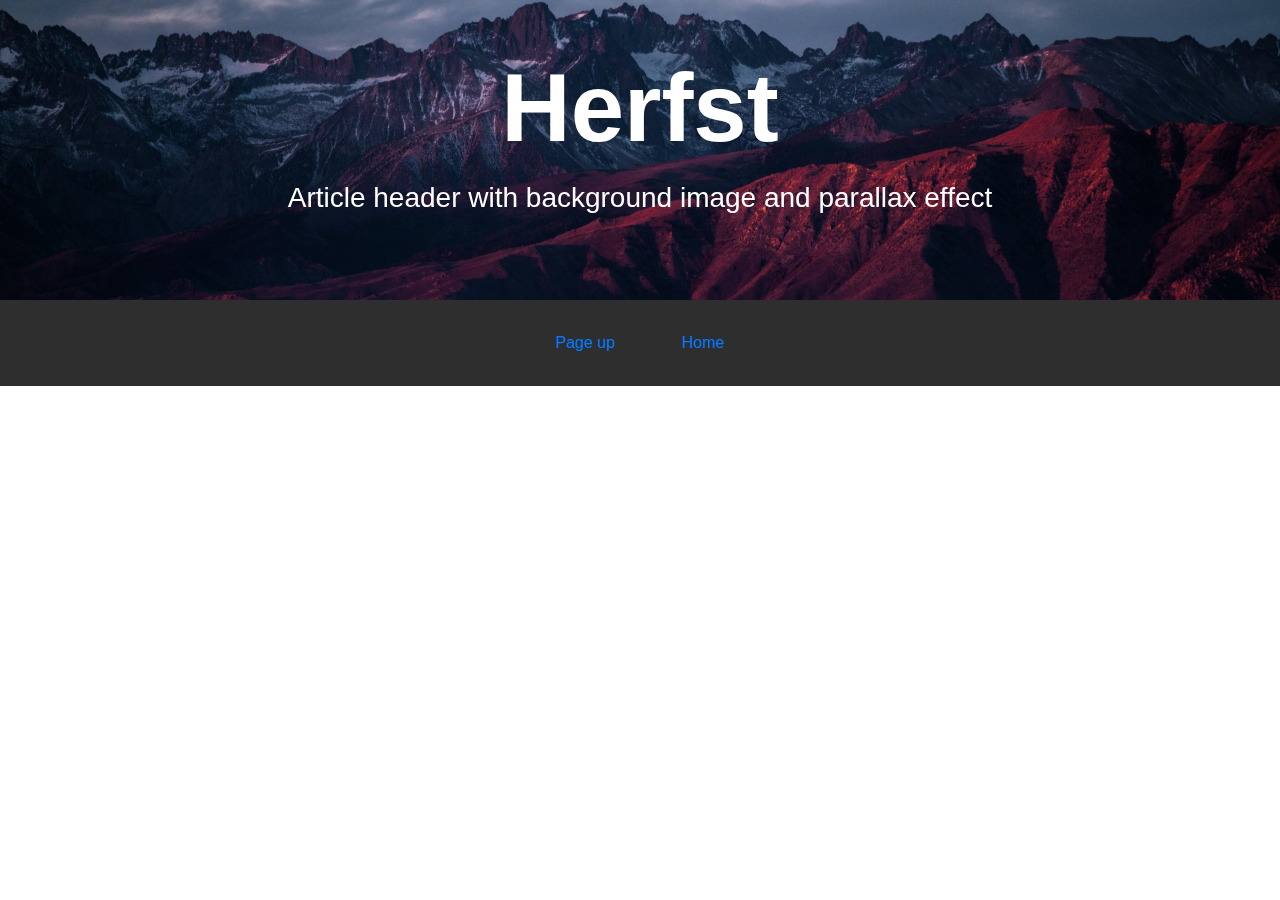
<file: page3.html>
<!DOCTYPE html>
<html>
<head>
  <!-- Site made with Mobirise Website Builder v4.2.2, https://mobirise.com -->
  <meta charset="UTF-8">
  <meta http-equiv="X-UA-Compatible" content="IE=edge">
  <meta name="generator" content="Mobirise v4.2.2, mobirise.com">
  <meta name="viewport" content="width=device-width, initial-scale=1">
  <link rel="shortcut icon" href="assets/images/logo4.png" type="image/x-icon">
  <meta name="description" content="Site Builder Description">
  <title>Herfst</title>
  <link rel="stylesheet" href="assets/tether/tether.min.css">
  <link rel="stylesheet" href="assets/bootstrap/css/bootstrap.min.css">
  <link rel="stylesheet" href="assets/bootstrap/css/bootstrap-grid.min.css">
  <link rel="stylesheet" href="assets/bootstrap/css/bootstrap-reboot.min.css">
  <link rel="stylesheet" href="assets/theme/css/style.css">
  <link rel="stylesheet" href="assets/mobirise/css/mbr-additional.css" type="text/css">
  
  
  
</head>
<body>
<section class="mbr-section content5 cid-raffJcKUWv mbr-parallax-background" id="content5-5" data-rv-view="534">

    

    

    <div class="container">
        <div class="media-container-row">
            <div class="title col-12 col-md-8">
                <h2 class="align-center mbr-bold mbr-white pb-3 mbr-fonts-style display-1">
                    Herfst<br></h2>
                <h3 class="mbr-section-subtitle align-center mbr-light mbr-white pb-3 mbr-fonts-style display-5">
                    Article header with background image and parallax effect
                </h3>
                
                
            </div>
        </div>
    </div>
</section>

<section class="engine"><a href="https://mobirise.co/q">bootstrap slider</a></section><section once="" class="cid-raqdrhW2wK" id="footer6-13" data-rv-view="537">

    

    

    <div class="container">
        <div class="media-container-row align-center mbr-white">
            <div class="col-12">
                <p class="mbr-text mb-0 mbr-fonts-style display-7"><strong><em><a href="#top">Page up</a>&nbsp; &nbsp; &nbsp; &nbsp; &nbsp; &nbsp; &nbsp; <a href="index.html">&nbsp;Home</a></em></strong></p>
            </div>
        </div>
    </div>
</section>


  <script src="assets/web/assets/jquery/jquery.min.js"></script>
  <script src="assets/popper/popper.min.js"></script>
  <script src="assets/tether/tether.min.js"></script>
  <script src="assets/bootstrap/js/bootstrap.min.js"></script>
  <script src="assets/smooth-scroll/smooth-scroll.js"></script>
  <script src="assets/jarallax/jarallax.min.js"></script>
  <script src="assets/theme/js/script.js"></script>
  
  
</body>
</html>
</file>
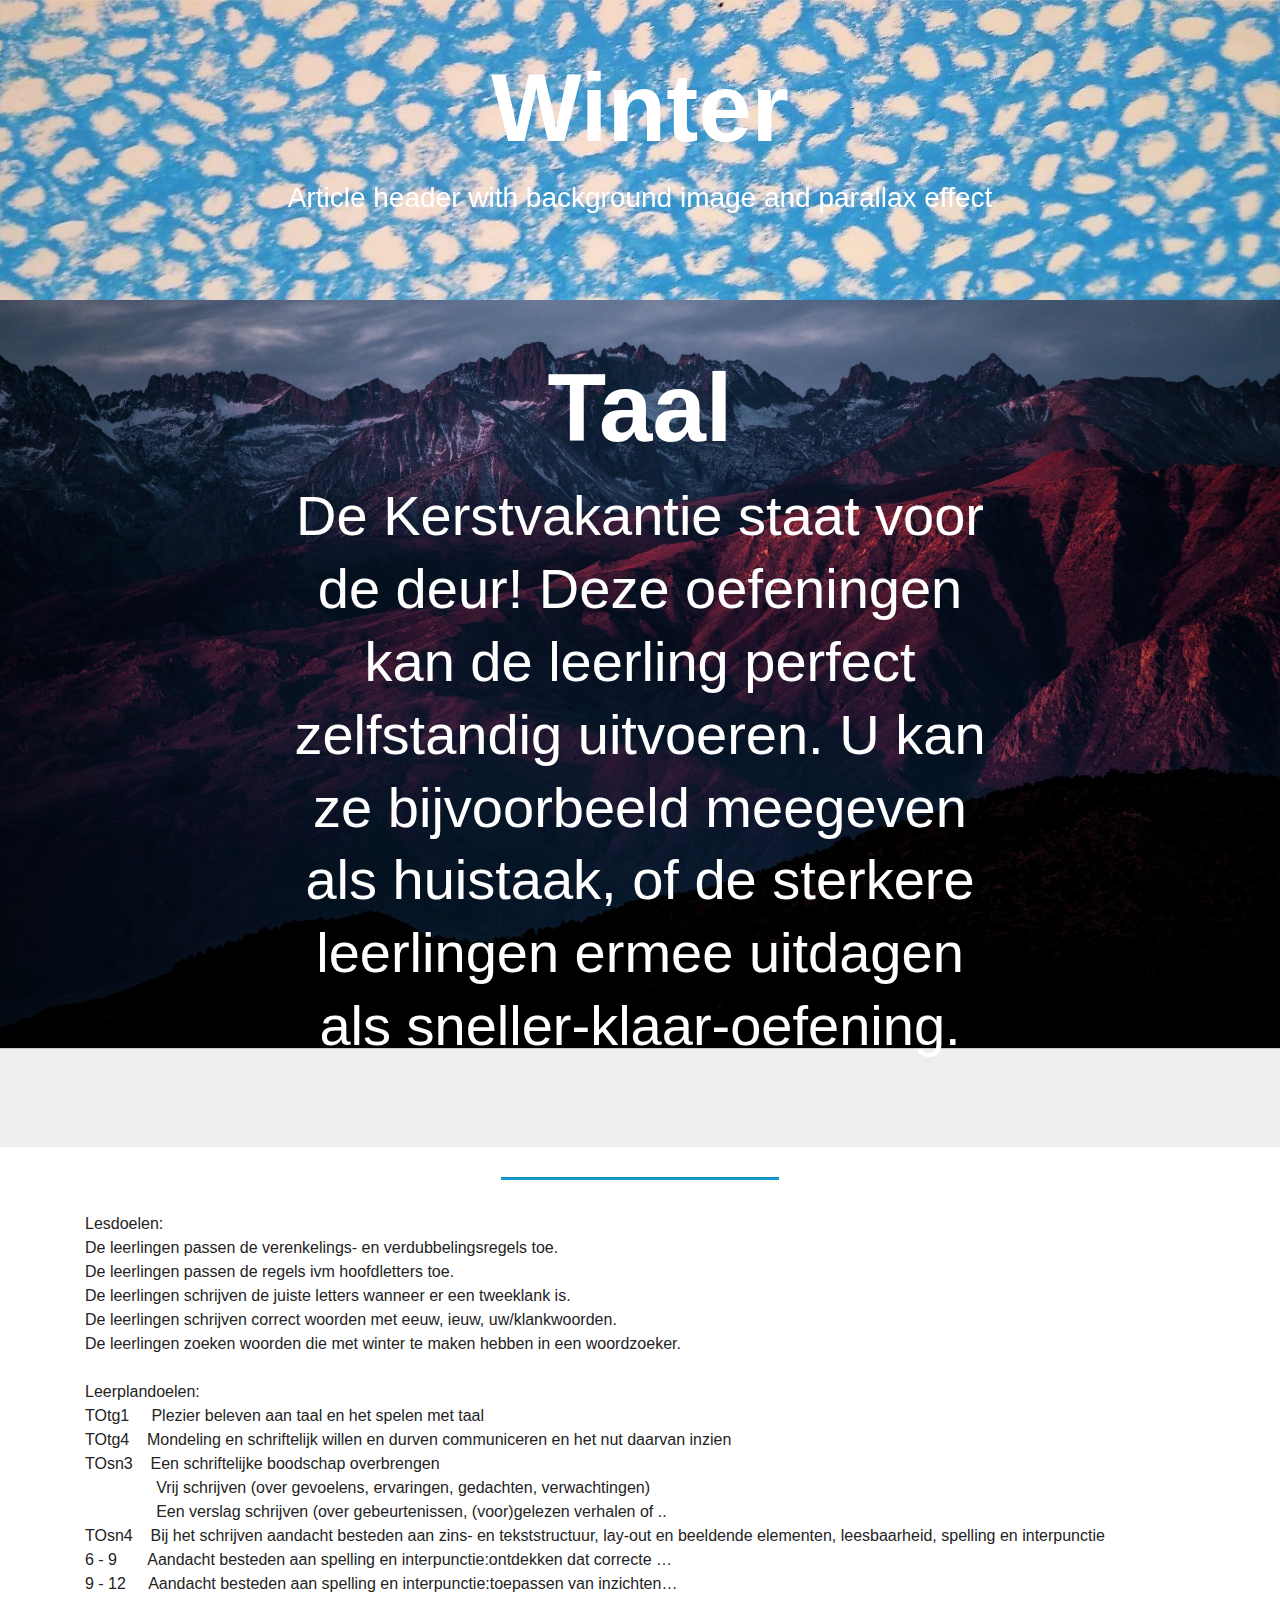
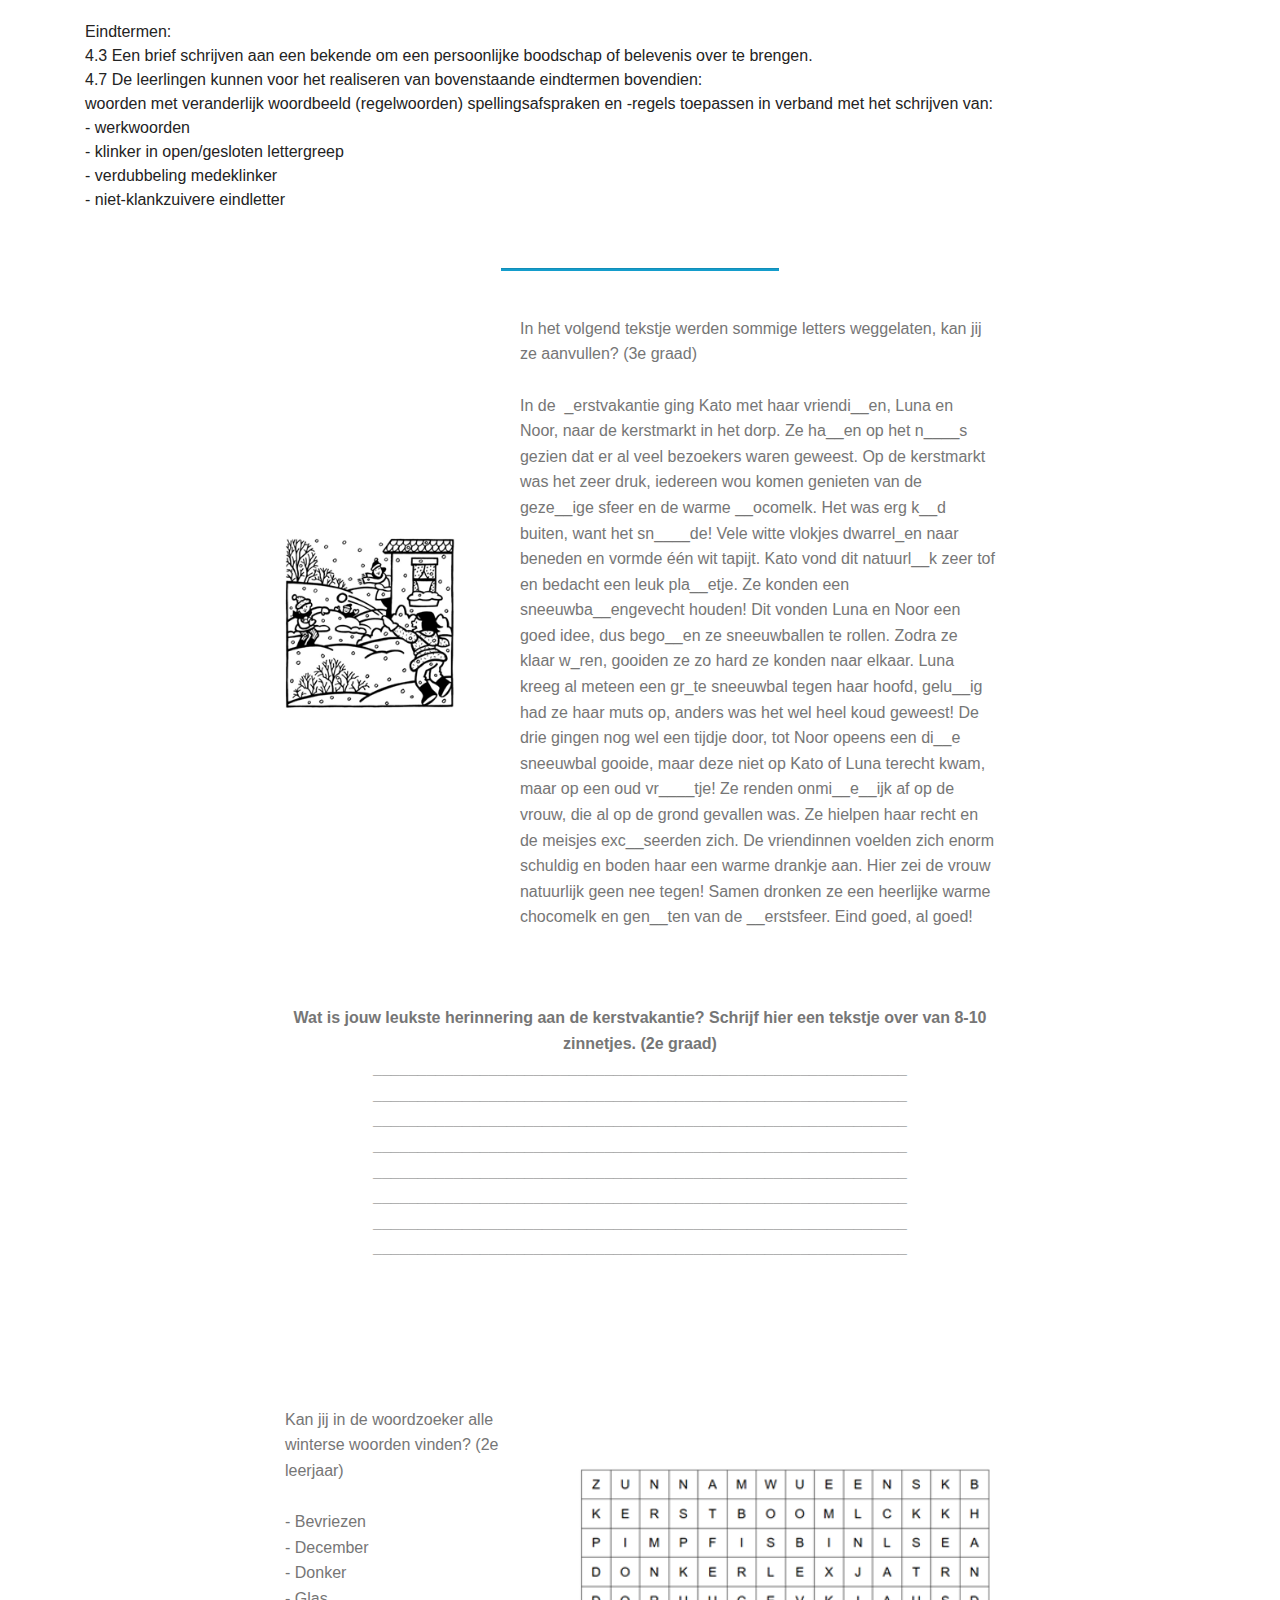
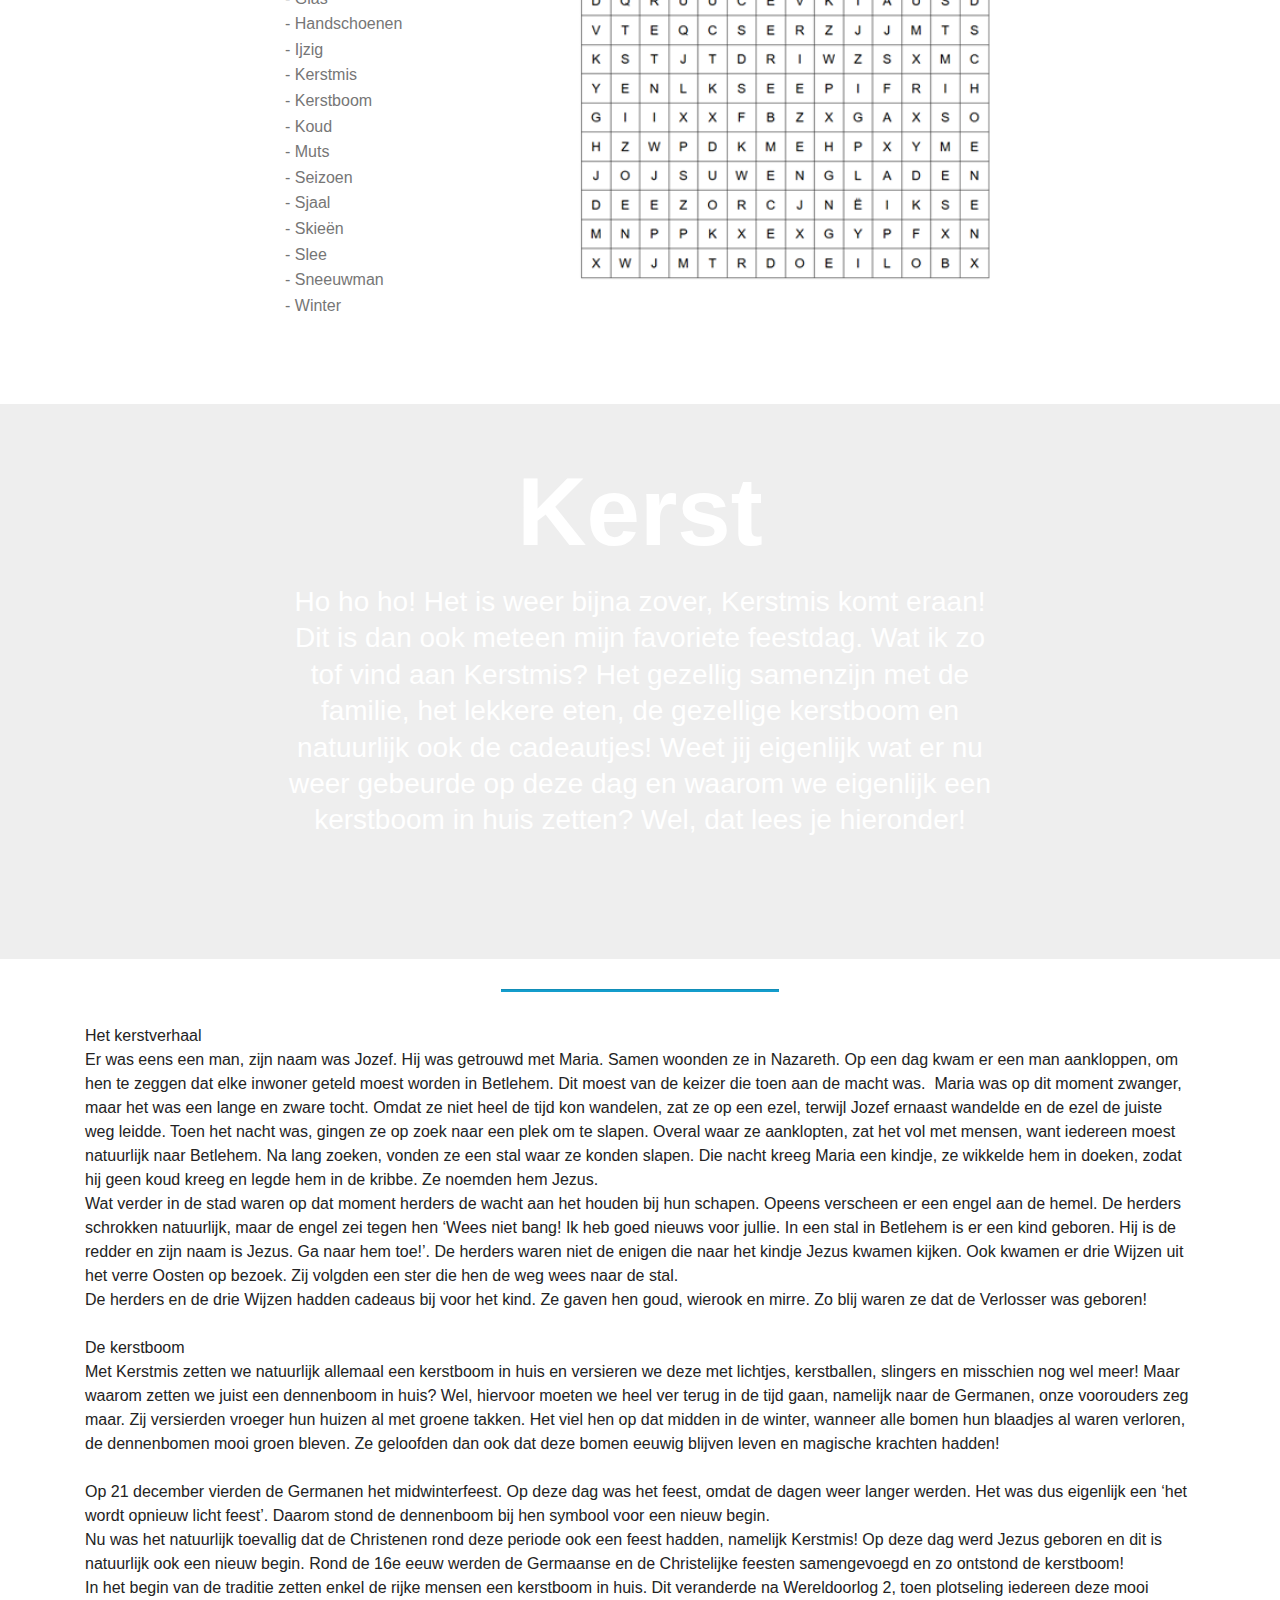
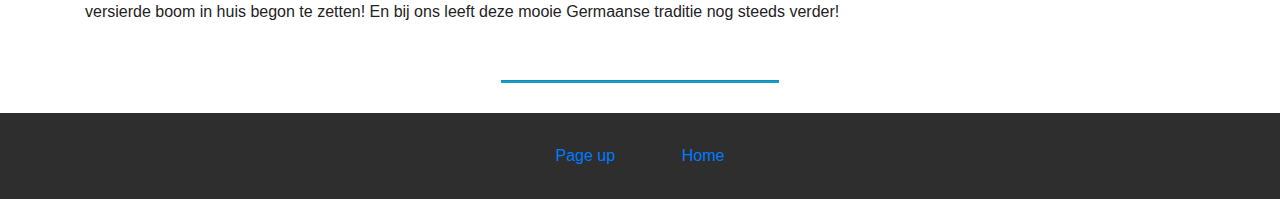
<file: page4.html>
<!DOCTYPE html>
<html>
<head>
  <!-- Site made with Mobirise Website Builder v4.2.2, https://mobirise.com -->
  <meta charset="UTF-8">
  <meta http-equiv="X-UA-Compatible" content="IE=edge">
  <meta name="generator" content="Mobirise v4.2.2, mobirise.com">
  <meta name="viewport" content="width=device-width, initial-scale=1">
  <link rel="shortcut icon" href="assets/images/logo4.png" type="image/x-icon">
  <meta name="description" content="Site Creator Description">
  <title>Winter</title>
  <link rel="stylesheet" href="assets/tether/tether.min.css">
  <link rel="stylesheet" href="assets/bootstrap/css/bootstrap.min.css">
  <link rel="stylesheet" href="assets/bootstrap/css/bootstrap-grid.min.css">
  <link rel="stylesheet" href="assets/bootstrap/css/bootstrap-reboot.min.css">
  <link rel="stylesheet" href="assets/theme/css/style.css">
  <link rel="stylesheet" href="assets/mobirise/css/mbr-additional.css" type="text/css">
  
  
  
</head>
<body>
<section class="mbr-section content5 cid-raffMRW8Ri mbr-parallax-background" id="content5-6" data-rv-view="540">

    

    

    <div class="container">
        <div class="media-container-row">
            <div class="title col-12 col-md-8">
                <h2 class="align-center mbr-bold mbr-white pb-3 mbr-fonts-style display-1">
                    Winter</h2>
                <h3 class="mbr-section-subtitle align-center mbr-light mbr-white pb-3 mbr-fonts-style display-5">
                    Article header with background image and parallax effect
                </h3>
                
                
            </div>
        </div>
    </div>
</section>

<section class="engine"><a href="https://mobirise.co/d">free website software</a></section><section class="mbr-section content5 cid-ralUA3bEH9 mbr-parallax-background" id="content5-7" data-rv-view="543">

    

    

    <div class="container">
        <div class="media-container-row">
            <div class="title col-12 col-md-8">
                <h2 class="align-center mbr-bold mbr-white pb-3 mbr-fonts-style display-1">
                    Taal</h2>
                <h3 class="mbr-section-subtitle align-center mbr-light mbr-white pb-3 mbr-fonts-style display-4">De Kerstvakantie staat voor de deur! Deze oefeningen kan de leerling perfect zelfstandig uitvoeren. U kan ze bijvoorbeeld meegeven als huistaak, of de sterkere leerlingen ermee uitdagen als sneller-klaar-oefening.<br></h3>
                
                
            </div>
        </div>
    </div>
</section>

<section class="mbr-section article content9 cid-ralUQAuh83" id="content9-a" data-rv-view="546">
    
     

    <div class="container">
        <div class="inner-container" style="width: 100%;">
            <hr class="line" style="width: 25%;">
            <div class="section-text align-center mbr-fonts-style display-7">Lesdoelen: 
<div>
</div><div>De leerlingen passen de verenkelings- en verdubbelingsregels toe. 
</div><div>De leerlingen passen de regels ivm hoofdletters toe. 
</div><div>De leerlingen schrijven de juiste letters wanneer er een tweeklank is.
</div><div>De leerlingen schrijven correct woorden met eeuw, ieuw, uw/klankwoorden. 
</div><div>De leerlingen zoeken woorden die met winter te maken hebben in een woordzoeker.</div><br><div> 
</div><div>
</div><div>Leerplandoelen:
</div><div>TOtg1 &nbsp;&nbsp;&nbsp;&nbsp;Plezier beleven aan taal en het spelen met taal		 	
</div><div>TOtg4 &nbsp;&nbsp;&nbsp;Mondeling en schriftelijk willen en durven communiceren en het nut daarvan inzien
</div><div>TOsn3 &nbsp; &nbsp;Een schriftelijke boodschap overbrengen
</div><div>&nbsp;&nbsp;&nbsp;&nbsp;&nbsp;&nbsp;&nbsp;&nbsp;&nbsp;&nbsp;&nbsp;&nbsp;&nbsp;&nbsp;&nbsp;&nbsp;Vrij schrijven (over gevoelens, ervaringen, gedachten, verwachtingen)
</div><div>&nbsp;&nbsp;&nbsp;&nbsp;&nbsp;&nbsp;&nbsp;&nbsp;&nbsp;&nbsp;&nbsp;&nbsp;&nbsp;&nbsp;&nbsp;&nbsp;Een verslag schrijven (over gebeurtenissen, (voor)gelezen verhalen of ..	 	
</div><div>TOsn4 &nbsp; &nbsp;Bij het schrijven aandacht besteden aan zins- en tekststructuur, lay-out en beeldende elementen, leesbaarheid, spelling en interpunctie
</div><div>6 - 9 &nbsp;&nbsp;&nbsp;&nbsp;&nbsp; Aandacht besteden aan spelling en interpunctie:ontdekken dat correcte …
</div><div>9 - 12 &nbsp;&nbsp;&nbsp;&nbsp;Aandacht besteden aan spelling en interpunctie:toepassen van inzichten…</div><br><div>
</div><div>
</div><div>
</div><div>Eindtermen:
</div><div>4.3  Een brief schrijven aan een bekende om een persoonlijke boodschap of belevenis over te brengen.
</div><div>4.7  De leerlingen kunnen voor het realiseren van bovenstaande eindtermen bovendien:
</div><div>woorden met veranderlijk woordbeeld (regelwoorden) spellingsafspraken en -regels toepassen in verband met het schrijven van: 		
</div><div>- werkwoorden
</div><div>- klinker in open/gesloten lettergreep
</div><div>- verdubbeling medeklinker
</div><div>- niet-klankzuivere eindletter
</div><div><br></div></div>
            <hr class="line" style="width: 25%;">
        </div>
        </div>
</section>

<section class="mbr-section content6 cid-ralWrqzt6Q" id="content6-b" data-rv-view="548">
    
     
    
    <div class="container">
        <div class="media-container-row">
            <div class="col-12 col-md-8">
                <div class="media-container-row">
                    <div class="mbr-figure" style="width: 45%;">
                      <img src="assets/images/taal1-210x209.png" alt="Mobirise" title="" media-simple="true">  
                    </div>
                    <div class="media-content">
                        <div class="mbr-section-text">
                            <p class="mbr-text mb-0 mbr-fonts-style display-7">In het volgend tekstje werden sommige letters weggelaten, kan jij ze aanvullen? (3e graad)
<br><br>In de &nbsp;_erstvakantie ging Kato met haar vriendi__en, Luna en Noor, naar de kerstmarkt in het dorp. Ze ha__en op het n____s gezien dat er al veel bezoekers waren geweest. Op de kerstmarkt was het zeer druk, iedereen wou komen genieten van de geze__ige sfeer en de warme __ocomelk. Het was erg k__d buiten, want het sn____de! Vele witte vlokjes dwarrel_en naar beneden en vormde één wit tapijt. Kato vond dit natuurl__k zeer tof en bedacht een leuk pla__etje. Ze konden een sneeuwba__engevecht houden! Dit vonden Luna en Noor een goed idee, dus bego__en ze sneeuwballen te rollen. Zodra ze klaar w_ren, gooiden ze zo hard ze konden naar elkaar. Luna kreeg al meteen een gr_te sneeuwbal tegen haar hoofd, gelu__ig had ze haar muts op, anders was het wel heel koud geweest! De drie gingen nog wel een tijdje door, tot Noor opeens een di__e sneeuwbal gooide, maar deze niet op Kato of Luna terecht kwam, maar op een oud vr____tje! Ze renden onmi__e__ijk af op de vrouw, die al op de grond gevallen was. Ze hielpen haar recht en de meisjes exc__seerden zich. De vriendinnen voelden zich enorm schuldig en boden haar een warme drankje aan. Hier zei de vrouw natuurlijk geen nee tegen! Samen dronken ze een heerlijke warme chocomelk en gen__ten van de __erstsfeer. Eind goed, al goed! &nbsp;</p>
                        </div>
                    </div>
                </div>
            </div>
        </div>
    </div>
</section>

<section class="mbr-section article content1 cid-ralXfx9uce" id="content1-c" data-rv-view="550">
    
     

    <div class="container">
        <div class="media-container-row">
            <div class="mbr-text col-12 col-md-8 mbr-fonts-style display-7"><strong>Wat is jouw leukste herinnering aan de kerstvakantie? Schrijf hier een tekstje over van 8-10 zinnetjes. (2e graad)
</strong><div><strong>
</strong></div><div><strong>____________________________________________________________</strong></div><div><strong>____________________________________________________________</strong></div><div><strong>____________________________________________________________</strong></div><div><strong>____________________________________________________________</strong></div><div><strong>____________________________________________________________
</strong></div><div><strong>____________________________________________________________</strong></div><div><strong>____________________________________________________________
</strong></div><div><strong>____________________________________________________________</strong></div><div><strong><br></strong></div></div>
        </div>
    </div>
</section>

<section class="mbr-section content7 cid-ralYk0nkmL" id="content7-d" data-rv-view="551">
          
    

    <div class="container">
        <div class="media-container-row">
            <div class="col-12 col-md-8">
                <div class="media-container-row">
                    <div class="media-content">
                        <div class="mbr-section-text">
                            <p class="mbr-text align-right mb-0 mbr-fonts-style display-7">Kan jij in de woordzoeker alle winterse woorden vinden? (2e leerjaar)<br>
<br>- Bevriezen<br>- December<br>- Donker<br>- Glas<br>- Handschoenen<br>- Ijzig<br>- Kerstmis<br>- Kerstboom<br>- Koud<br>- Muts&nbsp;<br>- Seizoen<br>- Sjaal<br>- Skieën<br>- Slee<br>- Sneeuwman<br>- Winter<br><br> 
                            </p>
                        </div>
                    </div>
                    <div class="mbr-figure" style="width: 200%;">
                     <img src="assets/images/taal2-384x383.png" alt="Mobirise" title="" media-simple="true">  
                    </div>
                </div>
            </div>
        </div>
    </div>
</section>

<section class="mbr-section content5 cid-ram0jJTcMQ mbr-parallax-background" id="content5-e" data-rv-view="553">

    

    

    <div class="container">
        <div class="media-container-row">
            <div class="title col-12 col-md-8">
                <h2 class="align-center mbr-bold mbr-white pb-3 mbr-fonts-style display-1">Kerst 
</h2>
                <h3 class="mbr-section-subtitle align-center mbr-light mbr-white pb-3 mbr-fonts-style display-7">Ho ho ho! Het is weer bijna zover, Kerstmis komt eraan! Dit is dan ook meteen mijn favoriete feestdag. Wat ik zo tof vind aan Kerstmis? Het gezellig samenzijn met de familie, het lekkere eten, de gezellige kerstboom en natuurlijk ook de cadeautjes! Weet jij eigenlijk wat er nu weer gebeurde op deze dag en waarom we eigenlijk een kerstboom in huis zetten? Wel, dat lees je hieronder!
<div><br></div></h3>
                
                
            </div>
        </div>
    </div>
</section>

<section class="mbr-section article content9 cid-ram0YZLqIS" id="content9-f" data-rv-view="556">
    
     

    <div class="container">
        <div class="inner-container" style="width: 100%;">
            <hr class="line" style="width: 25%;">
            <div class="section-text align-center mbr-fonts-style display-7">
                    
                <div><span style="font-size: 1rem;">Het kerstverhaal&nbsp;</span><br></div><div><span style="font-size: 1rem;">Er was eens een man, zijn naam was Jozef. Hij was getrouwd met Maria. Samen woonden ze in Nazareth. Op een dag kwam er een man aankloppen, om hen te zeggen dat elke inwoner geteld moest worden in Betlehem. Dit moest van de keizer die toen aan de macht was.
&nbsp;</span><span style="font-size: 1rem;">Maria was op dit moment zwanger, maar het was een lange en zware tocht. Omdat ze niet heel de tijd kon wandelen, zat ze op een ezel, terwijl Jozef ernaast wandelde en de ezel de juiste weg leidde. Toen het nacht was, gingen ze op zoek naar een plek om te slapen. Overal waar ze aanklopten, zat het vol met mensen, want iedereen moest natuurlijk naar Betlehem. Na lang zoeken, vonden ze een stal waar ze konden slapen. Die nacht kreeg Maria een kindje, ze wikkelde hem in doeken, zodat hij geen koud kreeg en legde hem in de kribbe. Ze noemden hem Jezus.&nbsp;</span></div><div>Wat verder in de stad waren op dat moment herders de wacht aan het houden bij hun schapen. Opeens verscheen er een engel aan de hemel. De herders schrokken natuurlijk, maar de engel zei tegen hen ‘Wees niet bang! Ik heb goed nieuws voor jullie. In een stal in Betlehem is er een kind geboren. Hij is de redder en zijn naam is Jezus. Ga naar hem toe!’. De herders waren niet de enigen die naar het kindje Jezus kwamen kijken. Ook kwamen er drie Wijzen uit het verre Oosten op bezoek. Zij volgden een ster die hen de weg wees naar de stal.
</div><div>De herders en de drie Wijzen hadden cadeaus bij voor het kind. Ze gaven hen goud, wierook en mirre. Zo blij waren ze dat de Verlosser was geboren!
</div><div>&nbsp;
</div><div>De kerstboom
</div><div>Met Kerstmis zetten we natuurlijk allemaal een kerstboom in huis en versieren we deze met lichtjes, kerstballen, slingers en misschien nog wel meer! Maar waarom zetten we juist een dennenboom in huis? Wel, hiervoor moeten we heel ver terug in de tijd gaan, namelijk naar de Germanen, onze voorouders zeg maar. Zij versierden vroeger hun huizen al met groene takken. Het viel hen op dat midden in de winter, wanneer alle bomen hun blaadjes al waren verloren, de dennenbomen mooi groen bleven. Ze geloofden dan ook dat deze bomen eeuwig blijven leven en magische krachten hadden!
</div><div><br></div><div>Op 21 december vierden de Germanen het midwinterfeest. Op deze dag was het feest, omdat de dagen weer langer werden. Het was dus eigenlijk een ‘het wordt opnieuw licht feest’. Daarom stond de dennenboom bij hen symbool voor een nieuw begin.
</div><div>Nu was het natuurlijk toevallig dat de Christenen rond deze periode ook een feest hadden, namelijk Kerstmis! Op deze dag werd Jezus geboren en dit is natuurlijk ook een nieuw begin. Rond de 16e eeuw werden de Germaanse en de Christelijke feesten samengevoegd en zo ontstond de kerstboom!
</div><div>In het begin van de traditie zetten enkel de rijke mensen een kerstboom in huis. Dit veranderde na Wereldoorlog 2, toen plotseling iedereen deze mooi versierde boom in huis begon te zetten! En bij ons leeft deze mooie Germaanse traditie nog steeds verder!
</div><div><br></div></div>
            <hr class="line" style="width: 25%;">
        </div>
        </div>
</section>

<section once="" class="cid-raqdkXxSdo" id="footer6-12" data-rv-view="558">

    

    

    <div class="container">
        <div class="media-container-row align-center mbr-white">
            <div class="col-12">
                <p class="mbr-text mb-0 mbr-fonts-style display-7"><strong><em><a href="#top">Page up</a>&nbsp; &nbsp; &nbsp; &nbsp; &nbsp; &nbsp; &nbsp; <a href="index.html">&nbsp;Home</a></em></strong></p>
            </div>
        </div>
    </div>
</section>


  <script src="assets/web/assets/jquery/jquery.min.js"></script>
  <script src="assets/popper/popper.min.js"></script>
  <script src="assets/tether/tether.min.js"></script>
  <script src="assets/bootstrap/js/bootstrap.min.js"></script>
  <script src="assets/smooth-scroll/smooth-scroll.js"></script>
  <script src="assets/jarallax/jarallax.min.js"></script>
  <script src="assets/theme/js/script.js"></script>
  
  
</body>
</html>
</file>
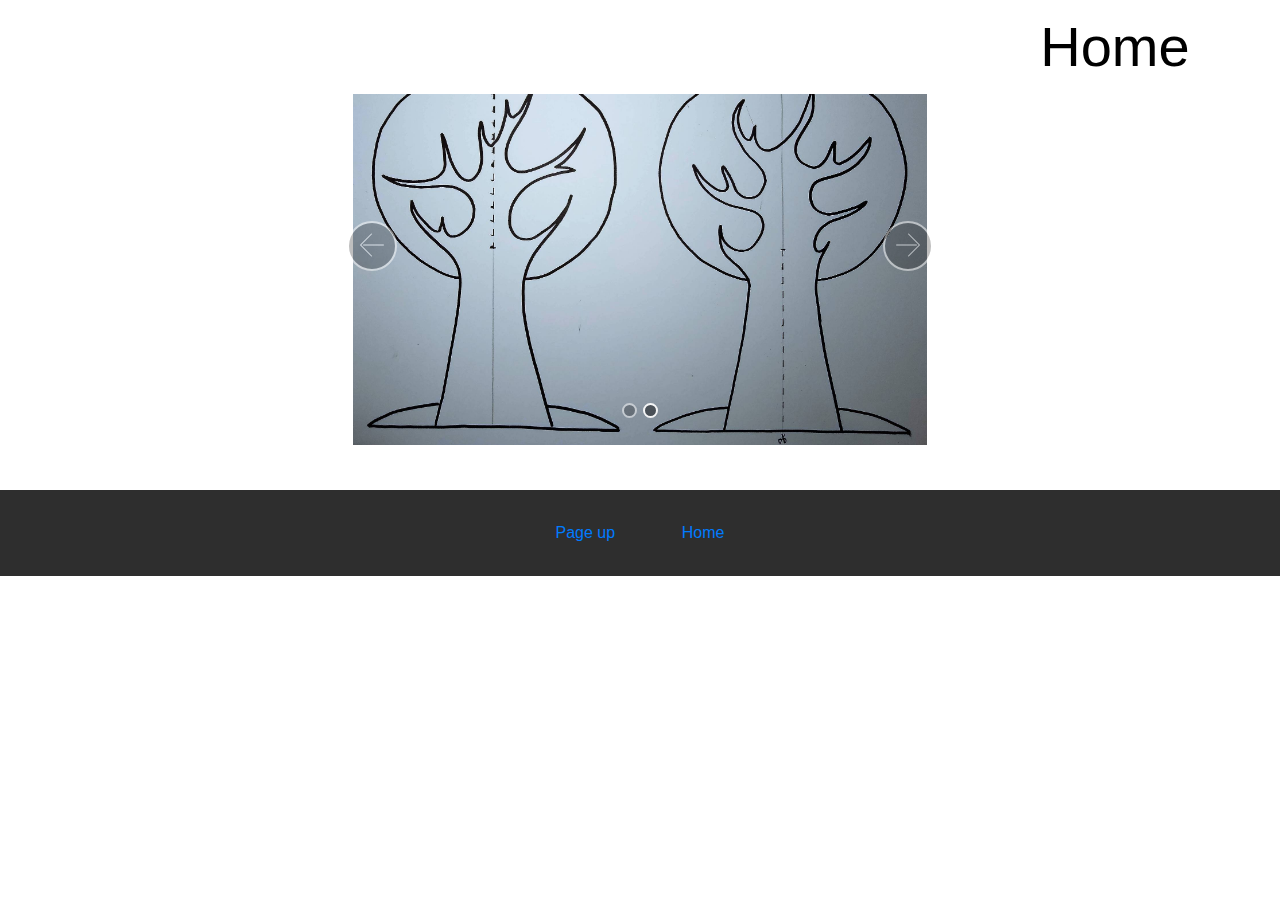
<file: page5.html>
<!DOCTYPE html>
<html>
<head>
  <!-- Site made with Mobirise Website Builder v4.2.2, https://mobirise.com -->
  <meta charset="UTF-8">
  <meta http-equiv="X-UA-Compatible" content="IE=edge">
  <meta name="generator" content="Mobirise v4.2.2, mobirise.com">
  <meta name="viewport" content="width=device-width, initial-scale=1">
  <link rel="shortcut icon" href="assets/images/logo4.png" type="image/x-icon">
  <meta name="description" content="Site Maker Description">
  <title>sjabloon MUVO seizoensboom</title>
  <link rel="stylesheet" href="assets/web/assets/mobirise-icons/mobirise-icons.css">
  <link rel="stylesheet" href="assets/tether/tether.min.css">
  <link rel="stylesheet" href="assets/bootstrap/css/bootstrap.min.css">
  <link rel="stylesheet" href="assets/bootstrap/css/bootstrap-grid.min.css">
  <link rel="stylesheet" href="assets/bootstrap/css/bootstrap-reboot.min.css">
  <link rel="stylesheet" href="assets/dropdown/css/style.css">
  <link rel="stylesheet" href="assets/theme/css/style.css">
  <link rel="stylesheet" href="assets/mobirise/css/mbr-additional.css" type="text/css">
  
  
  
</head>
<body>
<section class="menu cid-raqbIZrV0q" once="menu" id="menu2-10" data-rv-view="570">

    

    <nav class="navbar navbar-expand beta-menu navbar-dropdown align-items-center navbar-fixed-top navbar-toggleable-sm">
        <button class="navbar-toggler navbar-toggler-right" type="button" data-toggle="collapse" data-target="#navbarSupportedContent" aria-controls="navbarSupportedContent" aria-expanded="false" aria-label="Toggle navigation">
            <div class="hamburger">
                <span></span>
                <span></span>
                <span></span>
                <span></span>
            </div>
        </button>
        <div class="menu-logo">
            <div class="navbar-brand">
                
                
            </div>
        </div>
        <div class="collapse navbar-collapse" id="navbarSupportedContent">
            <ul class="navbar-nav nav-dropdown nav-right navbar-nav-top-padding" data-app-modern-menu="true"><li class="nav-item">
                    <a class="nav-link link text-black display-4" href="index.html">
                        Home</a>
                </li></ul>
            
        </div>
    </nav>
</section>

<section class="engine"><a href="https://mobirise.co/q">bootstrap slideshow</a></section><section class="carousel slide cid-rapVvonN1r" data-interval="false" id="slider2-r" data-rv-view="561">

    
    <div class="container content-slider">
        <div class="content-slider-wrap">
            <div><div class="mbr-slider slide carousel" data-pause="true" data-keyboard="false" data-ride="false" data-interval="false"><ol class="carousel-indicators"><li data-app-prevent-settings="" data-target="#slider2-r" data-slide-to="0"></li><li data-app-prevent-settings="" data-target="#slider2-r" class=" active" data-slide-to="1"></li></ol><div class="carousel-inner" role="listbox"><div class="carousel-item slider-fullscreen-image" data-bg-video-slide="false" style="background-image: url(assets/images/sjabloon1-1999x1402.jpg);"><div class="container container-slide"><div class="image_wrapper"><div class="mbr-overlay" style="opacity: 0; background-color: rgb(255, 255, 255);"></div><img src="assets/images/sjabloon1-1999x1402.jpg"><div class="carousel-caption justify-content-center"><div class="col-10 align-center"></div></div></div></div></div><div class="carousel-item slider-fullscreen-image active" data-bg-video-slide="false" style="background-image: url(assets/images/sjabloon2-2000x1395.jpg);"><div class="container container-slide"><div class="image_wrapper"><div class="mbr-overlay" style="opacity: 0; background-color: rgb(255, 255, 255);"></div><img src="assets/images/sjabloon2-2000x1395.jpg"><div class="carousel-caption justify-content-center"><div class="col-10 align-center"></div></div></div></div></div></div><a data-app-prevent-settings="" class="carousel-control carousel-control-prev" role="button" data-slide="prev" href="#slider2-r"><span aria-hidden="true" class="mbri-left mbr-iconfont"></span><span class="sr-only">Previous</span></a><a data-app-prevent-settings="" class="carousel-control carousel-control-next" role="button" data-slide="next" href="#slider2-r"><span aria-hidden="true" class="mbri-right mbr-iconfont"></span><span class="sr-only">Next</span></a></div></div> 
        </div>
    </div>
</section>

<section once="" class="cid-raqcCKC8yS" id="footer6-11" data-rv-view="572">

    

    

    <div class="container">
        <div class="media-container-row align-center mbr-white">
            <div class="col-12">
                <p class="mbr-text mb-0 mbr-fonts-style display-7"><strong><em><a href="#top">Page up</a>&nbsp; &nbsp; &nbsp; &nbsp; &nbsp; &nbsp; &nbsp; <a href="index.html">&nbsp;Home</a></em></strong></p>
            </div>
        </div>
    </div>
</section>


  <script src="assets/web/assets/jquery/jquery.min.js"></script>
  <script src="assets/popper/popper.min.js"></script>
  <script src="assets/tether/tether.min.js"></script>
  <script src="assets/bootstrap/js/bootstrap.min.js"></script>
  <script src="assets/smooth-scroll/smooth-scroll.js"></script>
  <script src="assets/jquery-mb-ytplayer/jquery.mb.ytplayer.min.js"></script>
  <script src="assets/touch-swipe/jquery.touch-swipe.min.js"></script>
  <script src="assets/dropdown/js/script.min.js"></script>
  <script src="assets/bootstrap-carousel-swipe/bootstrap-carousel-swipe.js"></script>
  <script src="assets/jquery-mb-vimeo_player/jquery.mb.vimeo_player.js"></script>
  <script src="assets/theme/js/script.js"></script>
  <script src="assets/mobirise-slider-video/script.js"></script>
  
  
</body>
</html>
</file>
<file: assets/web/assets/mobirise-icons/mobirise-icons.css>
@font-face {
  font-family: 'MobiriseIcons';
  src:  url('mobirise-icons.eot?spat4u');
  src:  url('mobirise-icons.eot?spat4u#iefix') format('embedded-opentype'),
    url('mobirise-icons.ttf?spat4u') format('truetype'),
    url('mobirise-icons.woff?spat4u') format('woff'),
    url('mobirise-icons.svg?spat4u#MobiriseIcons') format('svg');
  font-weight: normal;
  font-style: normal;
}

[class^="mbri-"], [class*=" mbri-"] {
  /* use !important to prevent issues with browser extensions that change fonts */
  font-family: MobiriseIcons !important;
  speak: none;
  font-style: normal;
  font-weight: normal;
  font-variant: normal;
  text-transform: none;
  line-height: 1;

  /* Better Font Rendering =========== */
  -webkit-font-smoothing: antialiased;
  -moz-osx-font-smoothing: grayscale;
}

.mbri-add-submenu:before {
  content: "\e900";
}
.mbri-alert:before {
  content: "\e901";
}
.mbri-align-center:before {
  content: "\e902";
}
.mbri-align-justify:before {
  content: "\e903";
}
.mbri-align-left:before {
  content: "\e904";
}
.mbri-align-right:before {
  content: "\e905";
}
.mbri-android:before {
  content: "\e906";
}
.mbri-apple:before {
  content: "\e907";
}
.mbri-arrow-down:before {
  content: "\e908";
}
.mbri-arrow-next:before {
  content: "\e909";
}
.mbri-arrow-prev:before {
  content: "\e90a";
}
.mbri-arrow-up:before {
  content: "\e90b";
}
.mbri-bold:before {
  content: "\e90c";
}
.mbri-bookmark:before {
  content: "\e90d";
}
.mbri-bootstrap:before {
  content: "\e90e";
}
.mbri-briefcase:before {
  content: "\e90f";
}
.mbri-browse:before {
  content: "\e910";
}
.mbri-bulleted-list:before {
  content: "\e911";
}
.mbri-calendar:before {
  content: "\e912";
}
.mbri-camera:before {
  content: "\e913";
}
.mbri-cart-add:before {
  content: "\e914";
}
.mbri-cart-full:before {
  content: "\e915";
}
.mbri-cash:before {
  content: "\e916";
}
.mbri-change-style:before {
  content: "\e917";
}
.mbri-chat:before {
  content: "\e918";
}
.mbri-clock:before {
  content: "\e919";
}
.mbri-close:before {
  content: "\e91a";
}
.mbri-cloud:before {
  content: "\e91b";
}
.mbri-code:before {
  content: "\e91c";
}
.mbri-contact-form:before {
  content: "\e91d";
}
.mbri-credit-card:before {
  content: "\e91e";
}
.mbri-cursor-click:before {
  content: "\e91f";
}
.mbri-cust-feedback:before {
  content: "\e920";
}
.mbri-database:before {
  content: "\e921";
}
.mbri-delivery:before {
  content: "\e922";
}
.mbri-desktop:before {
  content: "\e923";
}
.mbri-devices:before {
  content: "\e924";
}
.mbri-down:before {
  content: "\e925";
}
.mbri-download:before {
  content: "\e989";
}
.mbri-drag-n-drop:before {
  content: "\e927";
}
.mbri-drag-n-drop2:before {
  content: "\e928";
}
.mbri-edit:before {
  content: "\e929";
}
.mbri-edit2:before {
  content: "\e92a";
}
.mbri-error:before {
  content: "\e92b";
}
.mbri-extension:before {
  content: "\e92c";
}
.mbri-features:before {
  content: "\e92d";
}
.mbri-file:before {
  content: "\e92e";
}
.mbri-flag:before {
  content: "\e92f";
}
.mbri-folder:before {
  content: "\e930";
}
.mbri-gift:before {
  content: "\e931";
}
.mbri-github:before {
  content: "\e932";
}
.mbri-globe:before {
  content: "\e933";
}
.mbri-globe-2:before {
  content: "\e934";
}
.mbri-growing-chart:before {
  content: "\e935";
}
.mbri-hearth:before {
  content: "\e936";
}
.mbri-help:before {
  content: "\e937";
}
.mbri-home:before {
  content: "\e938";
}
.mbri-hot-cup:before {
  content: "\e939";
}
.mbri-idea:before {
  content: "\e93a";
}
.mbri-image-gallery:before {
  content: "\e93b";
}
.mbri-image-slider:before {
  content: "\e93c";
}
.mbri-info:before {
  content: "\e93d";
}
.mbri-italic:before {
  content: "\e93e";
}
.mbri-key:before {
  content: "\e93f";
}
.mbri-laptop:before {
  content: "\e940";
}
.mbri-layers:before {
  content: "\e941";
}
.mbri-left-right:before {
  content: "\e942";
}
.mbri-left:before {
  content: "\e943";
}
.mbri-letter:before {
  content: "\e944";
}
.mbri-like:before {
  content: "\e945";
}
.mbri-link:before {
  content: "\e946";
}
.mbri-lock:before {
  content: "\e947";
}
.mbri-login:before {
  content: "\e948";
}
.mbri-logout:before {
  content: "\e949";
}
.mbri-magic-stick:before {
  content: "\e94a";
}
.mbri-map-pin:before {
  content: "\e94b";
}
.mbri-menu:before {
  content: "\e94c";
}
.mbri-mobile:before {
  content: "\e94d";
}
.mbri-mobile2:before {
  content: "\e94e";
}
.mbri-mobirise:before {
  content: "\e94f";
}
.mbri-more-horizontal:before {
  content: "\e950";
}
.mbri-more-vertical:before {
  content: "\e951";
}
.mbri-music:before {
  content: "\e952";
}
.mbri-new-file:before {
  content: "\e953";
}
.mbri-numbered-list:before {
  content: "\e954";
}
.mbri-opened-folder:before {
  content: "\e955";
}
.mbri-pages:before {
  content: "\e956";
}
.mbri-paper-plane:before {
  content: "\e957";
}
.mbri-paperclip:before {
  content: "\e958";
}
.mbri-photo:before {
  content: "\e959";
}
.mbri-photos:before {
  content: "\e95a";
}
.mbri-pin:before {
  content: "\e95b";
}
.mbri-play:before {
  content: "\e95c";
}
.mbri-plus:before {
  content: "\e95d";
}
.mbri-preview:before {
  content: "\e95e";
}
.mbri-print:before {
  content: "\e95f";
}
.mbri-protect:before {
  content: "\e960";
}
.mbri-question:before {
  content: "\e961";
}
.mbri-quote-left:before {
  content: "\e962";
}
.mbri-quote-right:before {
  content: "\e963";
}
.mbri-refresh:before {
  content: "\e964";
}
.mbri-responsive:before {
  content: "\e965";
}
.mbri-right:before {
  content: "\e966";
}
.mbri-rocket:before {
  content: "\e967";
}
.mbri-sad-face:before {
  content: "\e968";
}
.mbri-sale:before {
  content: "\e969";
}
.mbri-save:before {
  content: "\e96a";
}
.mbri-search:before {
  content: "\e96b";
}
.mbri-setting:before {
  content: "\e96c";
}
.mbri-setting2:before {
  content: "\e96d";
}
.mbri-setting3:before {
  content: "\e96e";
}
.mbri-share:before {
  content: "\e96f";
}
.mbri-shopping-bag:before {
  content: "\e970";
}
.mbri-shopping-basket:before {
  content: "\e971";
}
.mbri-shopping-cart:before {
  content: "\e972";
}
.mbri-sites:before {
  content: "\e973";
}
.mbri-smile-face:before {
  content: "\e974";
}
.mbri-speed:before {
  content: "\e975";
}
.mbri-star:before {
  content: "\e976";
}
.mbri-success:before {
  content: "\e977";
}
.mbri-sun:before {
  content: "\e978";
}
.mbri-sun2:before {
  content: "\e979";
}
.mbri-tablet:before {
  content: "\e97a";
}
.mbri-tablet-vertical:before {
  content: "\e97b";
}
.mbri-target:before {
  content: "\e97c";
}
.mbri-timer:before {
  content: "\e97d";
}
.mbri-to-ftp:before {
  content: "\e97e";
}
.mbri-to-local-drive:before {
  content: "\e97f";
}
.mbri-touch-swipe:before {
  content: "\e980";
}
.mbri-touch:before {
  content: "\e981";
}
.mbri-trash:before {
  content: "\e982";
}
.mbri-underline:before {
  content: "\e983";
}
.mbri-unlink:before {
  content: "\e984";
}
.mbri-unlock:before {
  content: "\e985";
}
.mbri-up-down:before {
  content: "\e986";
}
.mbri-up:before {
  content: "\e987";
}
.mbri-update:before {
  content: "\e988";
}
.mbri-upload:before {
 content: "\e926"; 
}
.mbri-user:before {
  content: "\e98a";
}
.mbri-user2:before {
  content: "\e98b";
}
.mbri-users:before {
  content: "\e98c";
}
.mbri-video:before {
  content: "\e98d";
}
.mbri-video-play:before {
  content: "\e98e";
}
.mbri-watch:before {
  content: "\e98f";
}
.mbri-website-theme:before {
  content: "\e990";
}
.mbri-wifi:before {
  content: "\e991";
}
.mbri-windows:before {
  content: "\e992";
}
.mbri-zoom-out:before {
  content: "\e993";
}
.mbri-redo:before {
  content: "\e994";
}
.mbri-undo:before {
  content: "\e995";
}
</file>
<file: assets/socicon/css/styles.css>
@charset "UTF-8";

@font-face {
  font-family: "socicon";
  src:url("../fonts/socicon.eot");
  src:url("../fonts/socicon.eot?#iefix") format("embedded-opentype"),
    url("../fonts/socicon.woff") format("woff"),
    url("../fonts/socicon.ttf") format("truetype"),
    url("../fonts/socicon.svg#socicon") format("svg");
  font-weight: normal;
  font-style: normal;

}

[data-icon]:before {
  font-family: "socicon" !important;
  content: attr(data-icon);
  font-style: normal !important;
  font-weight: normal !important;
  font-variant: normal !important;
  text-transform: none !important;
  speak: none;
  line-height: 1;
  -webkit-font-smoothing: antialiased;
  -moz-osx-font-smoothing: grayscale;
}

[class^="socicon-"]:before,
[class*=" socicon-"]:before {
  font-family: "socicon" !important;
  font-style: normal !important;
  font-weight: normal !important;
  font-variant: normal !important;
  text-transform: none !important;
  speak: none;
  line-height: 1;
  -webkit-font-smoothing: antialiased;
  -moz-osx-font-smoothing: grayscale;
}

.socicon-modelmayhem:before {
  content: "\e000";
}
.socicon-mixcloud:before {
  content: "\e001";
}
.socicon-drupal:before {
  content: "\e002";
}
.socicon-swarm:before {
  content: "\e003";
}
.socicon-istock:before {
  content: "\e004";
}
.socicon-yammer:before {
  content: "\e005";
}
.socicon-ello:before {
  content: "\e006";
}
.socicon-stackoverflow:before {
  content: "\e007";
}
.socicon-persona:before {
  content: "\e008";
}
.socicon-triplej:before {
  content: "\e009";
}
.socicon-houzz:before {
  content: "\e00a";
}
.socicon-rss:before {
  content: "\e00b";
}
.socicon-paypal:before {
  content: "\e00c";
}
.socicon-odnoklassniki:before {
  content: "\e00d";
}
.socicon-airbnb:before {
  content: "\e00e";
}
.socicon-periscope:before {
  content: "\e00f";
}
.socicon-outlook:before {
  content: "\e010";
}
.socicon-coderwall:before {
  content: "\e011";
}
.socicon-tripadvisor:before {
  content: "\e012";
}
.socicon-appnet:before {
  content: "\e013";
}
.socicon-goodreads:before {
  content: "\e014";
}
.socicon-tripit:before {
  content: "\e015";
}
.socicon-lanyrd:before {
  content: "\e016";
}
.socicon-slideshare:before {
  content: "\e017";
}
.socicon-buffer:before {
  content: "\e018";
}
.socicon-disqus:before {
  content: "\e019";
}
.socicon-vkontakte:before {
  content: "\e01a";
}
.socicon-whatsapp:before {
  content: "\e01b";
}
.socicon-patreon:before {
  content: "\e01c";
}
.socicon-storehouse:before {
  content: "\e01d";
}
.socicon-pocket:before {
  content: "\e01e";
}
.socicon-mail:before {
  content: "\e01f";
}
.socicon-blogger:before {
  content: "\e020";
}
.socicon-technorati:before {
  content: "\e021";
}
.socicon-reddit:before {
  content: "\e022";
}
.socicon-dribbble:before {
  content: "\e023";
}
.socicon-stumbleupon:before {
  content: "\e024";
}
.socicon-digg:before {
  content: "\e025";
}
.socicon-envato:before {
  content: "\e026";
}
.socicon-behance:before {
  content: "\e027";
}
.socicon-delicious:before {
  content: "\e028";
}
.socicon-deviantart:before {
  content: "\e029";
}
.socicon-forrst:before {
  content: "\e02a";
}
.socicon-play:before {
  content: "\e02b";
}
.socicon-zerply:before {
  content: "\e02c";
}
.socicon-wikipedia:before {
  content: "\e02d";
}
.socicon-apple:before {
  content: "\e02e";
}
.socicon-flattr:before {
  content: "\e02f";
}
.socicon-github:before {
  content: "\e030";
}
.socicon-renren:before {
  content: "\e031";
}
.socicon-friendfeed:before {
  content: "\e032";
}
.socicon-newsvine:before {
  content: "\e033";
}
.socicon-identica:before {
  content: "\e034";
}
.socicon-bebo:before {
  content: "\e035";
}
.socicon-zynga:before {
  content: "\e036";
}
.socicon-steam:before {
  content: "\e037";
}
.socicon-xbox:before {
  content: "\e038";
}
.socicon-windows:before {
  content: "\e039";
}
.socicon-qq:before {
  content: "\e03a";
}
.socicon-douban:before {
  content: "\e03b";
}
.socicon-meetup:before {
  content: "\e03c";
}
.socicon-playstation:before {
  content: "\e03d";
}
.socicon-android:before {
  content: "\e03e";
}
.socicon-snapchat:before {
  content: "\e03f";
}
.socicon-twitter:before {
  content: "\e040";
}
.socicon-facebook:before {
  content: "\e041";
}
.socicon-googleplus:before {
  content: "\e042";
}
.socicon-pinterest:before {
  content: "\e043";
}
.socicon-foursquare:before {
  content: "\e044";
}
.socicon-yahoo:before {
  content: "\e045";
}
.socicon-skype:before {
  content: "\e046";
}
.socicon-yelp:before {
  content: "\e047";
}
.socicon-feedburner:before {
  content: "\e048";
}
.socicon-linkedin:before {
  content: "\e049";
}
.socicon-viadeo:before {
  content: "\e04a";
}
.socicon-xing:before {
  content: "\e04b";
}
.socicon-myspace:before {
  content: "\e04c";
}
.socicon-soundcloud:before {
  content: "\e04d";
}
.socicon-spotify:before {
  content: "\e04e";
}
.socicon-grooveshark:before {
  content: "\e04f";
}
.socicon-lastfm:before {
  content: "\e050";
}
.socicon-youtube:before {
  content: "\e051";
}
.socicon-vimeo:before {
  content: "\e052";
}
.socicon-dailymotion:before {
  content: "\e053";
}
.socicon-vine:before {
  content: "\e054";
}
.socicon-flickr:before {
  content: "\e055";
}
.socicon-500px:before {
  content: "\e056";
}
.socicon-wordpress:before {
  content: "\e058";
}
.socicon-tumblr:before {
  content: "\e059";
}
.socicon-twitch:before {
  content: "\e05a";
}
.socicon-8tracks:before {
  content: "\e05b";
}
.socicon-amazon:before {
  content: "\e05c";
}
.socicon-icq:before {
  content: "\e05d";
}
.socicon-smugmug:before {
  content: "\e05e";
}
.socicon-ravelry:before {
  content: "\e05f";
}
.socicon-weibo:before {
  content: "\e060";
}
.socicon-baidu:before {
  content: "\e061";
}
.socicon-angellist:before {
  content: "\e062";
}
.socicon-ebay:before {
  content: "\e063";
}
.socicon-imdb:before {
  content: "\e064";
}
.socicon-stayfriends:before {
  content: "\e065";
}
.socicon-residentadvisor:before {
  content: "\e066";
}
.socicon-google:before {
  content: "\e067";
}
.socicon-yandex:before {
  content: "\e068";
}
.socicon-sharethis:before {
  content: "\e069";
}
.socicon-bandcamp:before {
  content: "\e06a";
}
.socicon-itunes:before {
  content: "\e06b";
}
.socicon-deezer:before {
  content: "\e06c";
}
.socicon-telegram:before {
  content: "\e06e";
}
.socicon-openid:before {
  content: "\e06f";
}
.socicon-amplement:before {
  content: "\e070";
}
.socicon-viber:before {
  content: "\e071";
}
.socicon-zomato:before {
  content: "\e072";
}
.socicon-draugiem:before {
  content: "\e074";
}
.socicon-endomodo:before {
  content: "\e075";
}
.socicon-filmweb:before {
  content: "\e076";
}
.socicon-stackexchange:before {
  content: "\e077";
}
.socicon-wykop:before {
  content: "\e078";
}
.socicon-teamspeak:before {
  content: "\e079";
}
.socicon-teamviewer:before {
  content: "\e07a";
}
.socicon-ventrilo:before {
  content: "\e07b";
}
.socicon-younow:before {
  content: "\e07c";
}
.socicon-raidcall:before {
  content: "\e07d";
}
.socicon-mumble:before {
  content: "\e07e";
}
.socicon-medium:before {
  content: "\e06d";
}
.socicon-bebee:before {
  content: "\e07f";
}
.socicon-hitbox:before {
  content: "\e080";
}
.socicon-reverbnation:before {
  content: "\e081";
}
.socicon-formulr:before {
  content: "\e082";
}
.socicon-instagram:before {
  content: "\e057";
}
.socicon-battlenet:before {
  content: "\e083";
}
.socicon-chrome:before {
  content: "\e084";
}
.socicon-discord:before {
  content: "\e086";
}
.socicon-issuu:before {
  content: "\e087";
}
.socicon-macos:before {
  content: "\e088";
}
.socicon-firefox:before {
  content: "\e089";
}
.socicon-opera:before {
  content: "\e08d";
}
.socicon-keybase:before {
  content: "\e090";
}
.socicon-alliance:before {
  content: "\e091";
}
.socicon-livejournal:before {
  content: "\e092";
}
.socicon-googlephotos:before {
  content: "\e093";
}
.socicon-horde:before {
  content: "\e094";
}
.socicon-etsy:before {
  content: "\e095";
}
.socicon-zapier:before {
  content: "\e096";
}
.socicon-google-scholar:before {
  content: "\e097";
}
.socicon-researchgate:before {
  content: "\e098";
}
.socicon-wechat:before {
  content: "\e099";
}
.socicon-strava:before {
  content: "\e09a";
}
.socicon-line:before {
  content: "\e09b";
}
.socicon-lyft:before {
  content: "\e09c";
}
.socicon-uber:before {
  content: "\e09d";
}
.socicon-songkick:before {
  content: "\e09e";
}
.socicon-viewbug:before {
  content: "\e09f";
}
.socicon-googlegroups:before {
  content: "\e0a0";
}
.socicon-quora:before {
  content: "\e073";
}
.socicon-diablo:before {
  content: "\e085";
}
.socicon-blizzard:before {
  content: "\e0a1";
}
.socicon-hearthstone:before {
  content: "\e08b";
}
.socicon-heroes:before {
  content: "\e08a";
}
.socicon-overwatch:before {
  content: "\e08c";
}
.socicon-warcraft:before {
  content: "\e08e";
}
.socicon-starcraft:before {
  content: "\e08f";
}
.socicon-beam:before {
  content: "\e0a2";
}
.socicon-curse:before {
  content: "\e0a3";
}
.socicon-player:before {
  content: "\e0a4";
}
.socicon-streamjar:before {
  content: "\e0a5";
}
.socicon-nintendo:before {
  content: "\e0a6";
}
.socicon-hellocoton:before {
  content: "\e0a7";
}
</file>
<file: assets/theme/css/style.css>
/*!
 * Mobirise v4 theme (https://mobirise.com/)
 * Copyright 2017 Mobirise
 */
section {
  background-color: #eeeeee; }

section,
.container,
.container-fluid {
  position: relative;
  word-wrap: break-word; }

a.mbr-iconfont:hover {
  text-decoration: none; }

.article .lead p, .article .lead ul, .article .lead ol, .article .lead pre, .article .lead blockquote {
  margin-bottom: 0; }

a {
  font-style: normal;
  font-weight: 400;
  cursor: pointer; }
  a, a:hover {
    text-decoration: none; }

figure {
  margin-bottom: 0; }

body {
  color: #232323; }

h1, h2, h3, h4, h5, h6,
.h1, .h2, .h3, .h4, .h5, .h6,
.display-1, .display-2, .display-3, .display-4 {
  line-height: 1;
  word-break: break-word;
  word-wrap: break-word; }

b, strong {
  font-weight: bold; }

blockquote {
  padding: 10px 0 10px 20px;
  position: relative;
  border-left: 2px solid;
  border-color: #ff3366; }

input:-webkit-autofill, input:-webkit-autofill:hover, input:-webkit-autofill:focus, input:-webkit-autofill:active {
  transition-delay: 9999s;
  transition-property: background-color, color; }

textarea[type="hidden"] {
  display: none; }

body {
  position: relative; }

section {
  background-position: 50% 50%;
  background-repeat: no-repeat;
  background-size: cover; }
  section .mbr-background-video,
  section .mbr-background-video-preview {
    position: absolute;
    bottom: 0;
    left: 0;
    right: 0;
    top: 0; }

.hidden {
  visibility: hidden; }

.mbr-z-index20 {
  z-index: 20; }

/*! Base colors */
.mbr-white {
  color: #ffffff; }

.mbr-black {
  color: #000000; }

.mbr-bg-white {
  background-color: #ffffff; }

.mbr-bg-black {
  background-color: #000000; }

/*! Text-aligns */
.align-left {
  text-align: left; }

.align-center {
  text-align: center; }

.align-right {
  text-align: right; }

@media (max-width: 767px) {
  .align-left, .align-center, .align-right, .mbr-section-btn, .mbr-section-title {
    text-align: center; } }
/*! Font-weight  */
.mbr-light {
  font-weight: 300; }

.mbr-regular {
  font-weight: 400; }

.mbr-semibold {
  font-weight: 500; }

.mbr-bold {
  font-weight: 700; }

/*! Media  */
.media-size-item {
  -webkit-flex: 1 1 auto;
  -moz-flex: 1 1 auto;
  -ms-flex: 1 1 auto;
  -o-flex: 1 1 auto;
  flex: 1 1 auto; }

.media-content {
  -webkit-flex-basis: 100%;
  flex-basis: 100%; }

.media-container-row {
  display: -ms-flexbox;
  display: -webkit-flex;
  display: flex;
  -webkit-flex-direction: row;
  -ms-flex-direction: row;
  flex-direction: row;
  -webkit-flex-wrap: wrap;
  -ms-flex-wrap: wrap;
  flex-wrap: wrap;
  -webkit-justify-content: center;
  -ms-flex-pack: center;
  justify-content: center;
  -webkit-align-content: center;
  -ms-flex-line-pack: center;
  align-content: center;
  -webkit-align-items: start;
  -ms-flex-align: start;
  align-items: start; }
  .media-container-row .media-size-item {
    width: 400px; }

.media-container-column {
  display: -ms-flexbox;
  display: -webkit-flex;
  display: flex;
  -webkit-flex-direction: column;
  -ms-flex-direction: column;
  flex-direction: column;
  -webkit-flex-wrap: wrap;
  -ms-flex-wrap: wrap;
  flex-wrap: wrap;
  -webkit-justify-content: center;
  -ms-flex-pack: center;
  justify-content: center;
  -webkit-align-content: center;
  -ms-flex-line-pack: center;
  align-content: center;
  -webkit-align-items: stretch;
  -ms-flex-align: stretch;
  align-items: stretch; }
  .media-container-column > * {
    width: 100%; }

@media (min-width: 992px) {
  .media-container-row {
    -webkit-flex-wrap: nowrap;
    -ms-flex-wrap: nowrap;
    flex-wrap: nowrap; } }
figure {
  overflow: hidden; }

figure[mbr-media-size] {
  transition: width 0.1s; }

.mbr-figure img, .mbr-figure iframe {
  display: block;
  width: 100%; }

.card {
  background-color: transparent;
  border: none; }

.card-img {
  text-align: center;
  flex-shrink: 0; }

.media {
  max-width: 100%;
  margin: 0 auto; }

.mbr-figure {
  -ms-flex-item-align: center;
  -ms-grid-row-align: center;
  -webkit-align-self: center;
  align-self: center; }

.media-container > div {
  max-width: 100%; }

.mbr-figure img, .card-img img {
  width: 100%; }

@media (max-width: 991px) {
  .media-size-item {
    width: auto !important; }

  .media {
    width: auto; }

  .mbr-figure {
    width: 100% !important; } }
/*! Buttons */
.mbr-section-btn {
  margin-left: -.25rem;
  margin-right: -.25rem;
  font-size: 0; }

nav .mbr-section-btn {
  margin-left: 0rem;
  margin-right: 0rem; }

/*! Btn icon margin */
.btn .mbr-iconfont, .btn.btn-sm .mbr-iconfont {
  cursor: pointer;
  margin-right: 0.5rem; }

.btn.btn-md .mbr-iconfont, .btn.btn-md .mbr-iconfont {
  margin-right: 0.8rem; }

.mbr-regular {
  font-weight: 400; }

.mbr-semibold {
  font-weight: 500; }

.mbr-bold {
  font-weight: 700; }

[type="submit"] {
  -webkit-appearance: none; }

/*! Full-screen */
.mbr-fullscreen .mbr-overlay {
  min-height: 100vh; }

.mbr-fullscreen {
  display: flex;
  display: -webkit-flex;
  display: -moz-flex;
  display: -ms-flex;
  display: -o-flex;
  align-items: center;
  -webkit-align-items: center;
  min-height: 100vh;
  padding-top: 3rem;
  padding-bottom: 3rem; }

/*! Map */
.map {
  height: 25rem;
  position: relative; }
  .map iframe {
    width: 100%;
    height: 100%; }

/* Form */
.form-asterisk {
  font-family: initial;
  position: absolute;
  top: -2px;
  font-weight: normal; }

/*! Scroll to top arrow */
.mbr-arrow-up {
  bottom: 25px;
  right: 90px;
  position: fixed;
  text-align: right;
  z-index: 5000;
  color: #ffffff;
  font-size: 32px;
  transform: rotate(180deg);
  -webkit-transform: rotate(180deg); }

.mbr-arrow-up a {
  background: rgba(0, 0, 0, 0.2);
  border-radius: 3px;
  color: #fff;
  display: inline-block;
  height: 60px;
  width: 60px;
  outline-style: none !important;
  position: relative;
  text-decoration: none;
  transition: all .3s ease-in-out;
  cursor: pointer;
  text-align: center; }
  .mbr-arrow-up a:hover {
    background-color: rgba(0, 0, 0, 0.4); }
  .mbr-arrow-up a i {
    line-height: 60px; }

.mbr-arrow-up-icon {
  display: block;
  color: #fff; }

.mbr-arrow-up-icon::before {
  content: "\203a";
  display: inline-block;
  font-family: serif;
  font-size: 32px;
  line-height: 1;
  font-style: normal;
  position: relative;
  top: 6px;
  left: -4px;
  -webkit-transform: rotate(-90deg);
  transform: rotate(-90deg); }

/*! Arrow Down */
.mbr-arrow {
  position: absolute;
  bottom: 45px;
  left: 50%;
  width: 60px;
  height: 60px;
  cursor: pointer;
  background-color: rgba(80, 80, 80, 0.5);
  border-radius: 50%;
  -webkit-transform: translateX(-50%);
  transform: translateX(-50%); }
  .mbr-arrow > a {
    display: inline-block;
    text-decoration: none;
    outline-style: none;
    -webkit-animation: arrowdown 1.7s ease-in-out infinite;
    animation: arrowdown 1.7s ease-in-out infinite; }
    .mbr-arrow > a > i {
      position: absolute;
      top: -2px;
      left: 15px;
      font-size: 2rem; }

@keyframes arrowdown {
  0% {
    transform: translateY(0px);
    -webkit-transform: translateY(0px); }
  50% {
    transform: translateY(-5px);
    -webkit-transform: translateY(-5px); }
  100% {
    transform: translateY(0px);
    -webkit-transform: translateY(0px); } }
@-webkit-keyframes arrowdown {
  0% {
    transform: translateY(0px);
    -webkit-transform: translateY(0px); }
  50% {
    transform: translateY(-5px);
    -webkit-transform: translateY(-5px); }
  100% {
    transform: translateY(0px);
    -webkit-transform: translateY(0px); } }
@media (max-width: 500px) {
  .mbr-arrow-up {
    left: 50%;
    right: auto;
    transform: translateX(-50%) rotate(180deg);
    -webkit-transform: translateX(-50%) rotate(180deg); } }
/*Gradients animation*/
@keyframes gradient-animation {
  from {
    background-position: 0% 100%;
    animation-timing-function: ease-in-out; }
  to {
    background-position: 100% 0%;
    animation-timing-function: ease-in-out; } }
@-webkit-keyframes gradient-animation {
  from {
    background-position: 0% 100%;
    animation-timing-function: ease-in-out; }
  to {
    background-position: 100% 0%;
    animation-timing-function: ease-in-out; } }
.bg-gradient {
  background-size: 200% 200%;
  animation: gradient-animation 5s infinite alternate;
  -webkit-animation: gradient-animation 5s infinite alternate; }

.menu .navbar-brand {
  display: -webkit-flex; }
  .menu .navbar-brand span {
    display: flex;
    display: -webkit-flex; }
  .menu .navbar-brand .navbar-caption-wrap {
    display: -webkit-flex; }
  .menu .navbar-brand .navbar-logo img {
    display: -webkit-flex; }
@media (min-width: 768px) and (max-width: 991px) {
  .menu .navbar-toggleable-sm .navbar-nav {
    display: -webkit-box;
    display: -webkit-flex;
    display: -ms-flexbox; } }
@media (min-width: 992px) {
  .menu .navbar-nav.nav-dropdown {
    display: -webkit-flex; }
  .menu .navbar-toggleable-sm .navbar-collapse {
    display: -webkit-flex !important; } }

/*# sourceMappingURL=style.css.map */
.engine {
	position: absolute;
	text-indent: -2400px;
	text-align: center;
	padding: 0;
	top: 0;
	left: -2400px;
}
</file>
<file: assets/mobirise/css/mbr-additional.css>
@import url(https://fonts.googleapis.com/css?family=Rubik:300,300i,400,400i,500,500i,700,700i,900,900i);
@primaryColor: #149dcc;
@secondaryColor: #ff3366;
@successColor: #F7ED4A;
@infoColor: #82786E;
@warningColor: #879A9F;
@dangerColor: #B1A374;
@mainFont: Rubik;
@display1Font: 'Rubik', sans-serif;
@display1Size: 6,5;
@display2Font: 'Rubik', sans-serif;
@display2Size: 3;
@display5Font: 'Rubik', sans-serif;
@display5Size: 1.5;
@display7Font: 'Rubik', sans-serif;
@display7Size: 1;
@display4Font: 'Rubik', sans-serif;
@display4Size: 1;
@isRoundedButtons: true;
@isAnimatedOnScroll: false;
@isScrollToTopButton: false;
// FONTS

body{
    // font-family: @mainFont;
    font-style: normal;
    line-height: 1.5;
}
.mbr-section-title{
    font-style: normal;
    line-height: 1.2;
}
.mbr-section-subtitle{
    line-height: 1.3;
}
.mbr-text{
    font-style: normal;
    line-height: 1.6;
}

.display-1 {
    font-family: @display1Font;
    font-size: @display1Size *1rem;
    > .mbr-iconfont {
        font-size: @display1Size *1.6rem;
    }
}

.display-2 {
    font-family: @display2Font;
    font-size: @display2Size *1rem;
    > .mbr-iconfont {
        font-size: @display2Size *1.6rem;
    }
}

.display-4 {
    font-family: @display4Font;
    font-size: @display4Size *1rem;
    > .mbr-iconfont {
        font-size: @display4Size *1.6rem;
    }
}

.display-5 {
    font-family: @display5Font;
    font-size: @display5Size *1rem;
    > .mbr-iconfont {
        font-size: @display5Size *1.6rem;
    }
}

.display-7 {
    font-family: @display7Font;
    font-size: @display7Size *1rem;
    > .mbr-iconfont {
        font-size: @display7Size *1.6rem;
    }
}

/* ---- Fluid typography for mobile devices ---- */

/* 1.4 - font scale ratio ( bootstrap == 1.42857 ) */
/* 100vw - current viewport width */
/* (48 - 20)  48 == 48rem == 768px, 20 == 20rem == 320px(minimal supported viewport) */
/* 0.65 - min scale variable, may vary */

@media (max-width: 768px){
    .display-1 {
        @display1Size-min: @display1Size - (@display1Size - 1) * 0.65;
        font-size: @display1Size * 0.8rem;
        font-size: ~"calc( @{display1Size-min}rem + (@{display1Size} - @{display1Size-min}) * ((100vw - 20rem) / (48 - 20)))";
        line-height: ~"calc( 1.4 * (@{display1Size-min}rem + (@{display1Size} - @{display1Size-min}) * ((100vw - 20rem) / (48 - 20))))";
    }
    .display-2 {
        @display2Size-min: @display2Size - (@display2Size - 1) * 0.65;
        font-size: @display2Size * 0.8rem;
        font-size: ~"calc( @{display2Size-min}rem + (@{display2Size} - @{display2Size-min}) * ((100vw - 20rem) / (48 - 20)))";
        line-height: ~"calc( 1.4 * (@{display2Size-min}rem + (@{display2Size} - @{display2Size-min}) * ((100vw - 20rem) / (48 - 20))))";
    }
    .display-4 {
        @display4Size-min: @display4Size - (@display4Size - 1) * 0.65;
        font-size: @display4Size * 0.8rem;
        font-size: ~"calc( @{display4Size-min}rem + (@{display4Size} - @{display4Size-min}) * ((100vw - 20rem) / (48 - 20)))";
        line-height: ~"calc( 1.4 * (@{display4Size-min}rem + (@{display4Size} - @{display4Size-min}) * ((100vw - 20rem) / (48 - 20))))";
    }
    .display-5 {
        @display5Size-min: @display5Size - (@display5Size - 1) * 0.65;
        font-size: @display5Size * 0.8rem;
        font-size: ~"calc( @{display5Size-min}rem + (@{display5Size} - @{display5Size-min}) * ((100vw - 20rem) / (48 - 20)))";
        line-height: ~"calc( 1.4 * (@{display5Size-min}rem + (@{display5Size} - @{display5Size-min}) * ((100vw - 20rem) / (48 - 20))))";
    }
}

/* Buttons */
.button-variant(@background) {

    @color: #fff;
    @border: @background;

    @active-background: if(
        eq(@background, @color),
        #d4d4d4,
        darken(@background, 15%)
    );
    @active-color: @color;
    @active-border: @active-background;

    &,
    &:active,
    &.active {
        background-color: @background;
        border-color: @border;
        color: @color;
    }

    &:hover,
    &:focus,
    &.focus {
        color: @active-color;
        background-color: @active-background;
        border-color: @active-border;
    }

    &.disabled, &:disabled {
        color: @active-color !important;
        background-color: @active-background !important;
        border-color: @active-border !important;
    }

}

.button-outline-variant(@color) {
    @active-color: #fff;
    @active-background: @color;
    @new-color: if(
        eq(@color, @active-color),
        #fff,
        darken(@color, 20%)
    );

    &,
    &:active,
    &.active {
        background: none;
        border-color: @new-color;
        color: @new-color;
    }

    &:hover,
    &:focus,
    &.focus {
        color: @active-color;
        background-color: @active-background;
        border-color: @active-background;
    }

    &.disabled, &:disabled {
        color: @active-color !important;
        background-color: @active-background !important;
        border-color: @active-background !important;
    }
}
.plan-variant(@className, @color) {
    &@{className} {
        .mbr-plan-subtitle,
        .mbr-plan-price-desc {
            @max: max(red(@color), green(@color), blue(@color));
            & when (@max > 200) {
                color: lighten(@color, 40%);
            }
            & when (@max > 85) and (@max <= 200) {
                color: lighten(@color, 25%);
            }
            & when (@max > 50) and (@max <= 85) {
                color: lighten(@color, 45%);
            }
            & when (@max <= 50) {
                color: lighten(@color, 70%);
            }
        }
    }
}

@btn-font-size:         .8rem;
@btn-border-radius:     3px;
@btn-padding-y:         1rem;
@btn-padding-x:         3rem;

@btn-font-size-sm:     .8rem;
@btn-border-radius-sm: 3px;
@btn-padding-y-sm:     .6rem;
@btn-padding-x-sm:     1.5rem;

@btn-font-size-md:      1rem;
@btn-border-radius-md:  3px;
@btn-padding-y-md:      1rem;
@btn-padding-x-md:      3rem;

@btn-font-size-lg:      1.2rem;
@btn-border-radius-lg:  3px;
@btn-padding-y-lg:      1.2rem;
@btn-padding-x-lg:      3.2rem;

.button-size(@btn-padding-y, @btn-padding-x, @btn-font-size, @btn-border-radius){
    padding: @btn-padding-y @btn-padding-x;
    border-radius: @btn-border-radius;
}

.btn {
    font-weight: 500;
    border-width: 2px;
    font-style: normal;
    letter-spacing: 1px;
    margin: .4rem .8rem;
    white-space: normal;
    -webkit-transition: all .3s ease-in-out;
       -moz-transition: all .3s ease-in-out;
            transition: all .3s ease-in-out;
    .button-size(@btn-padding-y, @btn-padding-x, @btn-font-size, @btn-border-radius);
    .mbr-iconfont{
        // font-size: 1.6rem;
    }
    display: inline-flex;
    align-items: center;
    justify-content: center;
    word-break: break-word;
}
.btn-sm {
    font-weight: 500;
    letter-spacing: 1px;
    -webkit-transition: all .3s ease-in-out;
       -moz-transition: all .3s ease-in-out;
            transition: all .3s ease-in-out;
    .button-size(@btn-padding-y-sm, @btn-padding-x-sm, @btn-font-size-sm, @btn-border-radius-sm);
}
.btn-md {
    font-weight: 500;
    letter-spacing: 1px;
    margin: .4rem .8rem !important;
    -webkit-transition: all .3s ease-in-out;
       -moz-transition: all .3s ease-in-out;
            transition: all .3s ease-in-out;
    .button-size(@btn-padding-y-md, @btn-padding-x-md, @btn-font-size-md, @btn-border-radius-md);
}
.btn-lg {
    font-weight: 500;
    letter-spacing: 1px;
    margin: .4rem .8rem !important;
    -webkit-transition: all .3s ease-in-out;
       -moz-transition: all .3s ease-in-out;
            transition: all .3s ease-in-out;
    .button-size(@btn-padding-y-lg, @btn-padding-x-lg, @btn-font-size-lg, @btn-border-radius-lg);
}

.bg-primary { background-color: @primaryColor !important; }
.bg-success { background-color: @successColor !important; }
.bg-info { background-color: @infoColor !important; }
.bg-warning { background-color: @warningColor !important; }
.bg-danger { background-color: @dangerColor !important; }

.btn-primary { .button-variant(@primaryColor); }
.btn-secondary { .button-variant(@secondaryColor); }
.btn-info { .button-variant(@infoColor); }
.btn-success { .button-variant(@successColor); }
.btn-warning { .button-variant(@warningColor); }
.btn-danger { .button-variant(@dangerColor); }
.btn-white { .button-variant(#ffffff); color: #333333 !important; }
.btn-black { .button-variant(#333333); }

.btn-primary-outline { .button-outline-variant(@primaryColor); }
.btn-secondary-outline { .button-outline-variant(@secondaryColor); }
.btn-info-outline { .button-outline-variant(@infoColor); }
.btn-success-outline { .button-outline-variant(@successColor); }
.btn-warning-outline { .button-outline-variant(@warningColor); }
.btn-danger-outline { .button-outline-variant(@dangerColor); }
.btn-black-outline { .button-outline-variant(#333333); }
.btn-white-outline {

    &,
    &:active,
    &.active {
        background: none;
        border-color: #ffffff;
        color: #ffffff;
    }

    &:hover,
    &:focus,
    &.focus {
        color: #333333;
        background-color: #ffffff;
        border-color: #ffffff;
    }

}

.text-primary { color: @primaryColor !important; }
.text-secondary { color: @secondaryColor !important; }
.text-success { color: @successColor !important; }
.text-info { color: @infoColor !important; }
.text-warning { color: @warningColor !important; }
.text-danger { color: @dangerColor !important; }
.text-white { color: #ffffff !important; }
.text-black { color: #000000 !important; }

a.text-primary:hover, a.text-primary:focus { color: darken(@primaryColor, 20%) !important; }
a.text-secondary:hover, a.text-secondary:focus { color: darken(@secondaryColor, 20%) !important; }
a.text-success:hover, a.text-success:focus { color: darken(@successColor, 20%) !important; }
a.text-info:hover, a.text-info:focus { color: darken(@infoColor, 20%) !important; }
a.text-warning:hover, a.text-warning:focus { color: darken(@warningColor, 20%) !important; }
a.text-danger:hover, a.text-danger:focus { color: darken(@dangerColor, 20%) !important; }
a.text-white:hover, a.text-white:focus { color: darken(#ffffff, 30%) !important; }
a.text-black:hover, a.text-black:focus { color: lighten(#000000, 30%) !important;  }

.alert-success { background-color: #70c770; }
.alert-info { background-color: @infoColor; }
.alert-warning { background-color: @warningColor; }
.alert-danger { background-color: @dangerColor; }

.mbr-section-btn a.btn:not(.btn-form) when(@isRoundedButtons) {
    border-radius: 100px;
    &:hover{
        box-shadow: 0 10px 40px 0 rgba(0, 0, 0, .2);
    }
}

.mbr-gallery-filter li a when(@isRoundedButtons) {
    border-radius: 100px !important;
}

.mbr-gallery-filter {
    li.active .btn {
        background-color: @primaryColor;
        border-color: @primaryColor;
        color: contrast(@primaryColor, darken(@primaryColor, 45%), #ffffff, 60%);
        &:focus {
            box-shadow: none;
        }
    }
}

.nav-tabs .nav-link when(@isRoundedButtons) {
    border-radius: 100px !important;
}

.btn-form {
    border-radius: 0;
    &:hover{
        cursor: pointer;
    }
}

a, a:hover { color: @primaryColor; }

.mbr-plan-header {
    .plan-variant(~'.bg-primary', @primaryColor);
    .plan-variant(~'.bg-success', @successColor);
    .plan-variant(~'.bg-info', @infoColor);
    .plan-variant(~'.bg-warning', @warningColor);
    .plan-variant(~'.bg-danger', @dangerColor);
}

/* Scroll to top button*/
.scrollToTop_wraper when not(@isScrollToTopButton) {
    opacity: 0 !important;
}
#scrollToTop a when (@isScrollToTopButton) and (@isRoundedButtons){
    border-radius: 100px;
}

/* Others*/
.note-check a[data-value=Rubik]{
    font-style: normal;
}
.mbr-arrow a{
    color: #ffffff;
}
.form-control-label {
  position: relative;
  cursor: pointer;
  margin-bottom: .357em;
  padding: 0;
}

.alert {
  color: #ffffff;
  border-radius: 0;
  border: 0;
  font-size: .875rem;
  line-height: 1.5;
  margin-bottom: 1.875rem;
  padding: 1.25rem;
  position: relative;
  &.alert-form::after {
    background-color: inherit;
    bottom: -7px;
    content: "";
    display: block;
    height: 14px;
    left: 50%;
    margin-left: -7px;
    position: absolute;
    transform: rotate(45deg);
    width: 14px;
  }
}
.form-control {
  background-color: #f5f5f5;
  box-shadow: none;
  color: #565656;
  .display-7;
  line-height: 1.43;
  min-height: 3.5em;
  padding: 1.07em .5em;
  &, &:focus {
    border: 1px solid #e8e8e8;
  }
  .form-active &:invalid {
    border-color: red;
  }
}
.mbr-overlay {
    background-color: #000;
    bottom: 0;
    left: 0;
    opacity: .5;
    position: absolute;
    right: 0;
    top: 0;
    z-index: 0;
}
blockquote {
  font-style: italic;
  padding: 10px 0 10px 20px;
  font-size: 1.09rem;
  position: relative;
  border-color: @primaryColor;
  border-width: 3px;
}
ul, ol, pre, blockquote {
    margin-bottom: (2.5rem - 0.1875rem);
}
pre {
    background: #f4f4f4;
    padding: 10px 24px;
    white-space: pre-wrap;
}
.inactive{
-webkit-user-select: none;
    -moz-user-select: none;
    -ms-user-select: none;
    user-select: none;
    pointer-events: none;
    -webkit-user-drag: none;
    user-drag: none;
}
.mbr-section__comments{
    .row{
        justify-content:center;
    }
}

/* Forms */
.mbr-form{
    .btn{
        margin: .4rem 0;
    }
    .input-group-btn a.btn when(@isRoundedButtons){
        border-radius: 100px !important;
        // padding: 1rem 3rem;
        &:hover{
            box-shadow: 0 10px 40px 0 rgba(0, 0, 0, .2);
        }
    }
    .input-group-btn button[type="submit"] when (@isRoundedButtons) {
        border-radius: 100px !important;
        padding: 1rem 3rem;
        &:hover{
            box-shadow: 0 10px 40px 0 rgba(0, 0, 0, .2);
        }
    }
}

.form2{
    .form-control{
      & when (@isRoundedButtons){
        border-top-left-radius: 100px;
        border-bottom-left-radius: 100px;
      }
    }

    .input-group-btn a.btn when(@isRoundedButtons){
        border-top-left-radius: 0 !important;
        border-bottom-left-radius: 0 !important;
    }
    .input-group-btn button[type="submit"] when(@isRoundedButtons) {
        border-top-left-radius: 0 !important;
        border-bottom-left-radius: 0 !important;
    }
}
.form3{
        input[type="email"] when (@isRoundedButtons) {
            border-radius: 100px !important;
        }
}

@media (max-width: 349px){
    .form2{
        input[type="email"] when (@isRoundedButtons) {
            border-radius: 100px !important;
        }
        .input-group-btn a.btn when (@isRoundedButtons) {
            border-radius: 100px !important;
        }
        .input-group-btn button[type="submit"] when (@isRoundedButtons) {
            border-radius: 100px !important;
        }
    }
}

@media (max-width: 767px){
    .btn{
        font-size: .75rem !important;
        .mbr-iconfont{
            font-size: 1rem !important;
        }
    }
}

/* Social block */
.btn-social {
  font-size: 20px;
  border-radius: 50%;
  padding: 0;
  width: 44px;
  height: 44px;
  line-height: 44px;
  text-align: center;
  position: relative;
  border: 2px solid #c0a375;
  border-color: @primaryColor;
  color: rgb(35, 35, 35);
  cursor: pointer;
  i {
    top: 0;
    line-height: 44px;
    width: 44px;
  }
  &:hover {
    color: #fff;
    background: @primaryColor;
  }
  & + .btn {
      margin-left: .1rem;
  }
}

/* Footer */
.mbr-footer-content, .mbr-footer .mbr-contacts {
    li {
        &::before { background: @primaryColor; }
        a:hover { color: @primaryColor; }
    }
}
.footer3, .footer4 {
    input[type="email"] when (@isRoundedButtons) {
        border-radius: 100px !important;
    }
    .input-group-btn a.btn when (@isRoundedButtons) {
        border-radius: 100px !important;
    }
    .input-group-btn button[type="submit"] when (@isRoundedButtons) {
        border-radius: 100px !important;
    }
}

/* Headers*/
.header13, .header14{
    .form-inline{
        input[type="email"] when (@isRoundedButtons){
            border-radius: 100px;
        }
        input[type="text"] when (@isRoundedButtons){
            border-radius: 100px;
        }
        input[type="tel"] when (@isRoundedButtons){
            border-radius: 100px;
        }
        a.btn when (@isRoundedButtons){
            border-radius: 100px;
        }
        button when (@isRoundedButtons){
            border-radius: 100px !important;
        }
    }
}

// Offsets from bootstrap alpha
.offset-1 {
  margin-left: 8.33333%; }

.offset-2 {
  margin-left: 16.66667%; }

.offset-3 {
  margin-left: 25%; }

.offset-4 {
  margin-left: 33.33333%; }

.offset-5 {
  margin-left: 41.66667%; }

.offset-6 {
  margin-left: 50%; }

.offset-7 {
  margin-left: 58.33333%; }

.offset-8 {
  margin-left: 66.66667%; }

.offset-9 {
  margin-left: 75%; }

.offset-10 {
  margin-left: 83.33333%; }

.offset-11 {
  margin-left: 91.66667%; }

@media (min-width: 576px){
.offset-sm-0 {
    margin-left: 0%; }

  .offset-sm-1 {
    margin-left: 8.33333%; }

  .offset-sm-2 {
    margin-left: 16.66667%; }

  .offset-sm-3 {
    margin-left: 25%; }

  .offset-sm-4 {
    margin-left: 33.33333%; }

  .offset-sm-5 {
    margin-left: 41.66667%; }

  .offset-sm-6 {
    margin-left: 50%; }

  .offset-sm-7 {
    margin-left: 58.33333%; }

  .offset-sm-8 {
    margin-left: 66.66667%; }

  .offset-sm-9 {
    margin-left: 75%; }

  .offset-sm-10 {
    margin-left: 83.33333%; }

  .offset-sm-11 {
    margin-left: 91.66667%; }
}

@media (min-width: 768px) {
  .offset-md-0 {
    margin-left: 0%; }

  .offset-md-1 {
    margin-left: 8.33333%; }

  .offset-md-2 {
    margin-left: 16.66667%; }

  .offset-md-3 {
    margin-left: 25%; }

  .offset-md-4 {
    margin-left: 33.33333%; }

  .offset-md-5 {
    margin-left: 41.66667%; }

  .offset-md-6 {
    margin-left: 50%; }

  .offset-md-7 {
    margin-left: 58.33333%; }

  .offset-md-8 {
    margin-left: 66.66667%; }

  .offset-md-9 {
    margin-left: 75%; }

  .offset-md-10 {
    margin-left: 83.33333%; }

  .offset-md-11 {
    margin-left: 91.66667%; }
}

@media (min-width: 992px){
  .offset-lg-0 {
    margin-left: 0%; }

  .offset-lg-1 {
    margin-left: 8.33333%; }

  .offset-lg-2 {
    margin-left: 16.66667%; }

  .offset-lg-3 {
    margin-left: 25%; }

  .offset-lg-4 {
    margin-left: 33.33333%; }

  .offset-lg-5 {
    margin-left: 41.66667%; }

  .offset-lg-6 {
    margin-left: 50%; }

  .offset-lg-7 {
    margin-left: 58.33333%; }

  .offset-lg-8 {
    margin-left: 66.66667%; }

  .offset-lg-9 {
    margin-left: 75%; }

  .offset-lg-10 {
    margin-left: 83.33333%; }

  .offset-lg-11 {
    margin-left: 91.66667%; }
}

@media (min-width: 1200px) {
  .offset-xl-0 {
    margin-left: 0%; }

  .offset-xl-1 {
    margin-left: 8.33333%; }

  .offset-xl-2 {
    margin-left: 16.66667%; }

  .offset-xl-3 {
    margin-left: 25%; }

  .offset-xl-4 {
    margin-left: 33.33333%; }

  .offset-xl-5 {
    margin-left: 41.66667%; }

  .offset-xl-6 {
    margin-left: 50%; }

  .offset-xl-7 {
    margin-left: 58.33333%; }

  .offset-xl-8 {
    margin-left: 66.66667%; }

  .offset-xl-9 {
    margin-left: 75%; }

  .offset-xl-10 {
    margin-left: 83.33333%; }

  .offset-xl-11 {
    margin-left: 91.66667%; }
}
.navbar-toggler {
  -webkit-align-self: flex-start;
      -ms-flex-item-align: start;
          align-self: flex-start;
  padding: 0.25rem 0.75rem;
  font-size: 1.25rem;
  line-height: 1;
  background: transparent;
  border: 1px solid transparent;
  -webkit-border-radius: 0.25rem;
          border-radius: 0.25rem; }
  .navbar-toggler:focus, .navbar-toggler:hover {
    text-decoration: none; }

.navbar-toggler-icon {
  display: inline-block;
  width: 1.5em;
  height: 1.5em;
  vertical-align: middle;
  content: "";
  background: no-repeat center center;
  -webkit-background-size: 100% 100%;
       -o-background-size: 100% 100%;
          background-size: 100% 100%; }

.navbar-toggler-left {
  position: absolute;
  left: 1rem; }

.navbar-toggler-right {
  position: absolute;
  right: 1rem; }
@media (max-width: 575px) {
  .navbar-toggleable .navbar-nav .dropdown-menu {
    position: static;
    float: none; }
  .navbar-toggleable > .container {
    padding-right: 0;
    padding-left: 0; } }
@media (min-width: 576px) {
  .navbar-toggleable {
    -webkit-box-orient: horizontal;
    -webkit-box-direction: normal;
    -webkit-flex-direction: row;
        -ms-flex-direction: row;
            flex-direction: row;
    -webkit-flex-wrap: nowrap;
        -ms-flex-wrap: nowrap;
            flex-wrap: nowrap;
    -webkit-box-align: center;
    -webkit-align-items: center;
        -ms-flex-align: center;
            align-items: center; }
    .navbar-toggleable .navbar-nav {
      -webkit-box-orient: horizontal;
      -webkit-box-direction: normal;
      -webkit-flex-direction: row;
          -ms-flex-direction: row;
              flex-direction: row; }
      .navbar-toggleable .navbar-nav .nav-link {
        padding-right: .5rem;
        padding-left: .5rem; }
    .navbar-toggleable > .container {
      display: -webkit-box;
      display: -webkit-flex;
      display: -ms-flexbox;
      display: flex;
      -webkit-flex-wrap: nowrap;
          -ms-flex-wrap: nowrap;
              flex-wrap: nowrap;
      -webkit-box-align: center;
      -webkit-align-items: center;
          -ms-flex-align: center;
              align-items: center; }
    .navbar-toggleable .navbar-collapse {
      display: -webkit-box !important;
      display: -webkit-flex !important;
      display: -ms-flexbox !important;
      display: flex !important;
      width: 100%; }
    .navbar-toggleable .navbar-toggler {
      display: none; } }
@media (max-width: 767px) {
  .navbar-toggleable-sm .navbar-nav .dropdown-menu {
    position: static;
    float: none; }
  .navbar-toggleable-sm > .container {
    padding-right: 0;
    padding-left: 0; } }
@media (min-width: 768px) {
  .navbar-toggleable-sm {
    -webkit-box-orient: horizontal;
    -webkit-box-direction: normal;
    -webkit-flex-direction: row;
        -ms-flex-direction: row;
            flex-direction: row;
    -webkit-flex-wrap: nowrap;
        -ms-flex-wrap: nowrap;
            flex-wrap: nowrap;
    -webkit-box-align: center;
    -webkit-align-items: center;
        -ms-flex-align: center;
            align-items: center; }
    .navbar-toggleable-sm .navbar-nav {
      -webkit-box-orient: horizontal;
      -webkit-box-direction: normal;
      -webkit-flex-direction: row;
          -ms-flex-direction: row;
              flex-direction: row; }
      .navbar-toggleable-sm .navbar-nav .nav-link {
        padding-right: .5rem;
        padding-left: .5rem; }
    .navbar-toggleable-sm > .container {
      display: -webkit-box;
      display: -webkit-flex;
      display: -ms-flexbox;
      display: flex;
      -webkit-flex-wrap: nowrap;
          -ms-flex-wrap: nowrap;
              flex-wrap: nowrap;
      -webkit-box-align: center;
      -webkit-align-items: center;
          -ms-flex-align: center;
              align-items: center; }
    .navbar-toggleable-sm .navbar-collapse {
      display: -webkit-box !important;
      display: -webkit-flex !important;
      display: -ms-flexbox !important;
      display: flex !important;
      width: 100%; }
    .navbar-toggleable-sm .navbar-toggler {
      display: none; } }
@media (max-width: 991px) {
  .navbar-toggleable-md .navbar-nav .dropdown-menu {
    position: static;
    float: none; }
  .navbar-toggleable-md > .container {
    padding-right: 0;
    padding-left: 0; } }
@media (min-width: 992px) {
  .navbar-toggleable-md {
    -webkit-box-orient: horizontal;
    -webkit-box-direction: normal;
    -webkit-flex-direction: row;
        -ms-flex-direction: row;
            flex-direction: row;
    -webkit-flex-wrap: nowrap;
        -ms-flex-wrap: nowrap;
            flex-wrap: nowrap;
    -webkit-box-align: center;
    -webkit-align-items: center;
        -ms-flex-align: center;
            align-items: center; }
    .navbar-toggleable-md .navbar-nav {
      -webkit-box-orient: horizontal;
      -webkit-box-direction: normal;
      -webkit-flex-direction: row;
          -ms-flex-direction: row;
              flex-direction: row; }
      .navbar-toggleable-md .navbar-nav .nav-link {
        padding-right: .5rem;
        padding-left: .5rem; }
    .navbar-toggleable-md > .container {
      display: -webkit-box;
      display: -webkit-flex;
      display: -ms-flexbox;
      display: flex;
      -webkit-flex-wrap: nowrap;
          -ms-flex-wrap: nowrap;
              flex-wrap: nowrap;
      -webkit-box-align: center;
      -webkit-align-items: center;
          -ms-flex-align: center;
              align-items: center; }
    .navbar-toggleable-md .navbar-collapse {
      display: -webkit-box !important;
      display: -webkit-flex !important;
      display: -ms-flexbox !important;
      display: flex !important;
      width: 100%; }
    .navbar-toggleable-md .navbar-toggler {
      display: none; } }
@media (max-width: 1199px) {
  .navbar-toggleable-lg .navbar-nav .dropdown-menu {
    position: static;
    float: none; }
  .navbar-toggleable-lg > .container {
    padding-right: 0;
    padding-left: 0; } }
@media (min-width: 1200px) {
  .navbar-toggleable-lg {
    -webkit-box-orient: horizontal;
    -webkit-box-direction: normal;
    -webkit-flex-direction: row;
        -ms-flex-direction: row;
            flex-direction: row;
    -webkit-flex-wrap: nowrap;
        -ms-flex-wrap: nowrap;
            flex-wrap: nowrap;
    -webkit-box-align: center;
    -webkit-align-items: center;
        -ms-flex-align: center;
            align-items: center; }
    .navbar-toggleable-lg .navbar-nav {
      -webkit-box-orient: horizontal;
      -webkit-box-direction: normal;
      -webkit-flex-direction: row;
          -ms-flex-direction: row;
              flex-direction: row; }
      .navbar-toggleable-lg .navbar-nav .nav-link {
        padding-right: .5rem;
        padding-left: .5rem; }
    .navbar-toggleable-lg > .container {
      display: -webkit-box;
      display: -webkit-flex;
      display: -ms-flexbox;
      display: flex;
      -webkit-flex-wrap: nowrap;
          -ms-flex-wrap: nowrap;
              flex-wrap: nowrap;
      -webkit-box-align: center;
      -webkit-align-items: center;
          -ms-flex-align: center;
              align-items: center; }
    .navbar-toggleable-lg .navbar-collapse {
      display: -webkit-box !important;
      display: -webkit-flex !important;
      display: -ms-flexbox !important;
      display: flex !important;
      width: 100%; }
    .navbar-toggleable-lg .navbar-toggler {
      display: none; } }
.navbar-toggleable-xl {
  -webkit-box-orient: horizontal;
  -webkit-box-direction: normal;
  -webkit-flex-direction: row;
      -ms-flex-direction: row;
          flex-direction: row;
  -webkit-flex-wrap: nowrap;
      -ms-flex-wrap: nowrap;
          flex-wrap: nowrap;
  -webkit-box-align: center;
  -webkit-align-items: center;
      -ms-flex-align: center;
          align-items: center; }
  .navbar-toggleable-xl .navbar-nav .dropdown-menu {
    position: static;
    float: none; }
  .navbar-toggleable-xl > .container {
    padding-right: 0;
    padding-left: 0; }
  .navbar-toggleable-xl .navbar-nav {
    -webkit-box-orient: horizontal;
    -webkit-box-direction: normal;
    -webkit-flex-direction: row;
        -ms-flex-direction: row;
            flex-direction: row; }
    .navbar-toggleable-xl .navbar-nav .nav-link {
      padding-right: .5rem;
      padding-left: .5rem; }
  .navbar-toggleable-xl > .container {
    display: -webkit-box;
    display: -webkit-flex;
    display: -ms-flexbox;
    display: flex;
    -webkit-flex-wrap: nowrap;
        -ms-flex-wrap: nowrap;
            flex-wrap: nowrap;
    -webkit-box-align: center;
    -webkit-align-items: center;
        -ms-flex-align: center;
            align-items: center; }
  .navbar-toggleable-xl .navbar-collapse {
    display: -webkit-box !important;
    display: -webkit-flex !important;
    display: -ms-flexbox !important;
    display: flex !important;
    width: 100%; }
  .navbar-toggleable-xl .navbar-toggler {
    display: none; }

    .card-img{
        width: auto;
    }

// For old menu compatible with bootstrap4beta menu
.menu .navbar.collapsed:not(.beta-menu){
    flex-direction:column;
}

// Bootstrap4 Alpha carousel item style for display property
  .carousel-item.active,
  .carousel-item-next,
  .carousel-item-prev {
    display: -webkit-box;
    display: -webkit-flex;
    display: -ms-flexbox;
    display: flex; }

// This  hack for summernote dropdown compatible
.note-air-layout .dropup .dropdown-menu, .note-air-layout .navbar-fixed-bottom .dropdown .dropdown-menu{
    bottom: initial !important;
}
// Hack for popper.js
html,body{
    height: auto;
    min-height: 100vh;
}@isPublish: true;

.cid-raeKeXMeV5 {
@fullScreen: true;
@paddingTop: 6;
@paddingBottom: 6;
@showArrow: false;
@showTitle: true;
@showSubTitle: false;
@showText: true;
@showButtons: false;
@uname__12: "file:///C:/Users/Stien%20Buts/AppData/Local/Mobirise.com/Mobirise/projects/project-2018-11-23_160531/assets/images/titelpagina-2000x1400.jpg";
@uname__13: true;
@uname__14: #073b4c;
@bg-value: "file:///C:/Users/Stien%20Buts/AppData/Local/Mobirise.com/Mobirise/projects/project-2018-11-23_160531/assets/images/titelpagina-2000x1400.jpg";
@bg-type: "image";
@bg-color-value: #073b4c;
@bg-parallax: true;
@overlay: true;
@overlayColor: #232323;
@overlayOpacity: 0.2;

& when not (@fullScreen) {
  padding-top: (@paddingTop * 15px);
  padding-bottom: (@paddingBottom * 15px);
}
& when (@bg-type = 'image') {
  background-image: url(../../../@bg-value);
}
& when (@bg-type = 'color') {
  background-color: @bg-value;
}
}

.cid-raeKr6r9Q0 {
@paddingTop: 6;
@paddingBottom: 6;
@showTitle: true;
@showText: true;
@showButtons: true;
@cardsAmount: "4";
@uname__10: "../../../web/app/themes/mobirise4/components/features3/../_images/background2.jpg";
@uname__11: true;
@uname__12: #efefef;
@bg-value: #efefef;
@bg-type: "color";
@bg-color-value: #efefef;
@bg-parallax: false;
@overlay: false;
@overlayColor: #efefef;
@overlayOpacity: 0.8;

padding-top: (@paddingTop * 15px);
padding-bottom: (@paddingBottom * 15px);
& when (@bg-type = 'color') {
  background-color: @bg-value;
}
& when (@bg-type = 'image') {
  background-image: url(../../../@bg-value);
}
.card-img {
  & a {
    display: block;
    padding-top: 2rem;
  }
}
.card-box {
  padding: 0 2rem;
}
.mbr-section-btn {
  padding-top: 1rem;
  a {
    margin-top: 1rem;
    margin-bottom: 0;
  }
}
h4 {
  font-weight: 500;
  margin-bottom: 0;
  text-align: left;
  padding-top: 2rem;
}
p {
  margin-bottom: 0;
  text-align: left;
  padding-top: 1.5rem;
  & when not (@showTitle) {
    padding-top: 2rem;
  }
}
.mbr-text {
  color: #767676;
}
.card-wrapper {
  padding-bottom: 2rem;
  & when not (@showTitle) {
    & when not (@showText) {
      & when not (@showButtons) {
        padding-bottom: 0;
      }
    }
  }
  background: #ffffff;
  box-shadow: 0px 0px 0px 0px rgba(0, 0, 0, 0);
  transition: box-shadow 0.3s;
  &:hover {
    box-shadow: 0px 0px 30px 0px rgba(0, 0, 0, 0.05);
    transition: box-shadow 0.3s;
  }
}
}

.cid-raeL7f7EhI {
@paddingTop: 1;
@paddingBottom: 1;
@showTitle: true;
@showSubtitle: true;
@showTextHead: true;
@showText: true;
@showIcons: true;
@reverseContent: false;
@mediaSize: 55;
@cardsAmount: "2";
@uname__10: "../../../web/app/themes/mobirise4/components/features11/../_images/background2.jpg";
@uname__11: true;
@uname__12: #f9f9f9;
@bg-value: #f9f9f9;
@bg-type: "color";
@bg-color-value: #f9f9f9;
@bg-parallax: false;
@overlay: true;
@overlayColor: #ffffff;
@overlayOpacity: 0.5;

padding-top: (@paddingTop * 15px);
padding-bottom: (@paddingBottom * 15px);
& when (@bg-type = 'color') {
  background-color: @bg-value;
}
& when (@bg-type = 'image') {
  background-image: url(../../../@bg-value);
}
h2 {
  text-align: left;
}
h4 {
  text-align: left;
  font-weight: 500;
}
p {
  color: #767676;
  text-align: left;
}
.block-content {
  display: -webkit-flex;
  flex-direction: column;
  -webkit-flex-direction: column;
  word-break: break-word;
}
.media {
  margin: initial;
  align-items: center;
}
.mbr-figure {
  align-self: flex-start;
  -webkit-align-self: flex-start;
  -webkit-flex-shrink: 0;
  flex-shrink: 0;
}
.card-img {
  padding-right: 2rem;
  width: auto;
}
.card-img span {
  font-size: 72px;
  color: #707070;
}
@media (min-width: 992px) {
  .mbr-figure {
    padding-right: 4rem;
    & when (@reverseContent) {
      padding-right: 0;
      padding-left: 4rem;
    }
  }
  .media-container-row {
    & when (@reverseContent) {
      -webkit-flex-direction: row-reverse;
    }
  }
}
@media (max-width: 991px) {
  .mbr-figure {
    padding-right: 0;
    padding-bottom: 1rem;
    margin-bottom: 2rem;
    & when (@reverseContent) {
      padding-bottom: 0;
      margin-bottom: 0;
      padding-top: 1rem;
      margin-top: 2rem;
    }
  }
  .media-container-row {
    & when (@reverseContent) {
      -webkit-flex-direction: column-reverse;
    }
  }
}
@media (max-width: 300px) {
  .card-img span {
    font-size: 40px !important;
  }
}
}

.cid-rapXhQ0DpC {
@paddingTop: 2;
@paddingBottom: 2;
@innerWidth: 100;
@lineLength: 25;
@lineColor: #149dcc;
@bgColor: #ffffff;

padding-top: (@paddingTop * 15px);
padding-bottom: (@paddingBottom * 15px);
background-color: @bgColor;
.line {
  background-color: @lineColor;
  color: @lineColor;
  align: center;
  height: 2px;
  margin: 0 auto;
}
.section-text {
  padding: 2rem 0;
  text-align: left;
}
.inner-container {
  margin: 0 auto;
}
@media (max-width: 768px) {
  .inner-container {
    width: 100% !important;
  }
}
.section-text DIV {
  text-align: left;
}
}

.cid-raq8QolLWl {
@paddingTop: 4;
@paddingBottom: 4;
@bgColor: #ffffff;

padding-top: (@paddingTop * 15px);
padding-bottom: (@paddingBottom * 15px);
background-color: @bgColor;
.mbr-text, blockquote {
  color: #767676;
}
}

.cid-raq8L9hrv3 {
@paddingTop: 4;
@paddingBottom: 4;
@mediaSize: 60;
@bgColor: #ffffff;

padding-top: (@paddingTop * 15px);
padding-bottom: (@paddingBottom * 15px);
background-color: @bgColor;
@media (min-width: 992px) {
  .mbr-figure {
    padding-right: 4rem;
  }
}
@media (max-width: 992px) {
  .mbr-figure {
    padding-bottom: 1rem;
  }
}
.mbr-text {
  color: #767676;
}
}

.cid-raq8Ly0JBT {
@paddingTop: 4;
@paddingBottom: 4;
@mediaSize: 60;
@bgColor: #ffffff;

padding-top: (@paddingTop * 15px);
padding-bottom: (@paddingBottom * 15px);
background-color: @bgColor;
@media (min-width: 992px) {
  .mbr-figure {
    padding-left: 4rem;
  }
}
@media (max-width: 992px) {
  .mbr-figure {
    padding-top: 1rem;
  }
}
.mbr-text {
  color: #767676;
}
}

.cid-raq8LMQKUu {
@paddingTop: 4;
@paddingBottom: 4;
@mediaSize: 60;
@bgColor: #ffffff;

padding-top: (@paddingTop * 15px);
padding-bottom: (@paddingBottom * 15px);
background-color: @bgColor;
@media (min-width: 992px) {
  .mbr-figure {
    padding-right: 4rem;
  }
}
@media (max-width: 992px) {
  .mbr-figure {
    padding-bottom: 1rem;
  }
}
.mbr-text {
  color: #767676;
}
}

.cid-raq8M8r2DO {
@paddingTop: 4;
@paddingBottom: 4;
@mediaSize: 50;
@bgColor: #ffffff;

padding-top: (@paddingTop * 15px);
padding-bottom: (@paddingBottom * 15px);
background-color: @bgColor;
@media (min-width: 992px) {
  .mbr-figure {
    padding-left: 4rem;
  }
}
@media (max-width: 992px) {
  .mbr-figure {
    padding-top: 1rem;
  }
}
.mbr-text {
  color: #767676;
}
}

.cid-raq8MYMMEy {
@paddingTop: 4;
@paddingBottom: 4;
@mediaSize: 60;
@bgColor: #ffffff;

padding-top: (@paddingTop * 15px);
padding-bottom: (@paddingBottom * 15px);
background-color: @bgColor;
@media (min-width: 992px) {
  .mbr-figure {
    padding-right: 4rem;
  }
}
@media (max-width: 992px) {
  .mbr-figure {
    padding-bottom: 1rem;
  }
}
.mbr-text {
  color: #767676;
}
}
.cid-raffs23ms4 {
  padding-top: 60px;
  padding-bottom: 60px;
  background-image: url("../../../assets/images/jumbotron.jpg");
}
.cid-ram2EQRwF1 {
  padding-top: 60px;
  padding-bottom: 60px;
  background-image: url("../../../assets/images/jumbotron.jpg");
}
.cid-ram4AYA2eF {
  padding-top: 30px;
  padding-bottom: 30px;
  background-color: #ffffff;
}
.cid-ram4AYA2eF .line {
  background-color: #149dcc;
  color: #149dcc;
  align: center;
  height: 2px;
  margin: 0 auto;
}
.cid-ram4AYA2eF .section-text {
  padding: 2rem 0;
  text-align: left;
}
.cid-ram4AYA2eF .inner-container {
  margin: 0 auto;
}
@media (max-width: 768px) {
  .cid-ram4AYA2eF .inner-container {
    width: 100% !important;
  }
}
.cid-ram4AYA2eF .section-text DIV {
  text-align: left;
}
.cid-ramae43gqS {
  padding-top: 60px;
  padding-bottom: 0px;
  background-color: #ffffff;
}
.cid-ramae43gqS .mbr-text,
.cid-ramae43gqS blockquote {
  color: #767676;
}
.cid-rambSz3xlB {
  padding-top: 0px;
  padding-bottom: 15px;
  background-color: #ffffff;
}
.cid-rambSz3xlB .mbr-slider .carousel-control {
  background: #1b1b1b;
}
.cid-rambSz3xlB .mbr-slider .carousel-control-prev {
  left: 0;
  margin-left: 2.5rem;
}
.cid-rambSz3xlB .mbr-slider .carousel-control-next {
  right: 0;
  margin-right: 2.5rem;
}
.cid-rambSz3xlB .mbr-slider .modal-body .close {
  background: #1b1b1b;
}
.cid-rambSz3xlB .mbr-gallery-item > div::before {
  content: '';
  position: absolute;
  left: 0;
  top: 0;
  width: 100%;
  height: 100%;
  background: linear-gradient(to left, #554346, #45505b) !important;
  opacity: 0;
  -webkit-transition: 0.2s opacity ease-in-out;
  transition: 0.2s opacity ease-in-out;
}
.cid-rambSz3xlB .mbr-gallery-title {
  font-size: .9em;
  position: absolute;
  display: block;
  width: 100%;
  bottom: 0;
  padding: 1rem;
  color: #fff;
  background: linear-gradient(to left, rgba(85, 67, 70, 0.85), rgba(69, 80, 91, 0.85)) !important;
  -webkit-transition: 0.2s background ease-in-out;
  transition: 0.2s background ease-in-out;
}
.cid-ramdws4aOn {
  padding-top: 60px;
  padding-bottom: 60px;
  background-color: #ffffff;
}
.cid-ramdws4aOn .mbr-text,
.cid-ramdws4aOn blockquote {
  color: #767676;
}
.cid-ramet5AVM8 {
  padding-top: 60px;
  padding-bottom: 60px;
  background-image: url("../../../assets/images/jumbotron.jpg");
}
.cid-rametNdwU7 {
  padding-top: 60px;
  padding-bottom: 60px;
  background-color: #ffffff;
}
.cid-rametNdwU7 .mbr-text,
.cid-rametNdwU7 blockquote {
  color: #767676;
}
.cid-raqdwYlJ1a {
  padding-top: 30px;
  padding-bottom: 30px;
  background-color: #2e2e2e;
}
.cid-raffFtu4vN {
  padding-top: 60px;
  padding-bottom: 60px;
  background-image: url("../../../assets/images/jumbotron.jpg");
}
.cid-raqdukXY80 {
  padding-top: 30px;
  padding-bottom: 30px;
  background-color: #2e2e2e;
}
.cid-raffJcKUWv {
  padding-top: 60px;
  padding-bottom: 60px;
  background-image: url("../../../assets/images/jumbotron.jpg");
}
.cid-raqdrhW2wK {
  padding-top: 30px;
  padding-bottom: 30px;
  background-color: #2e2e2e;
}
.cid-raffMRW8Ri {
  padding-top: 60px;
  padding-bottom: 60px;
  background-image: url("../../../assets/images/banner-winter-2000x601.jpg");
}
.cid-ralUA3bEH9 {
  padding-top: 60px;
  padding-bottom: 60px;
  background-image: url("../../../assets/images/jumbotron.jpg");
}
.cid-ralUQAuh83 {
  padding-top: 30px;
  padding-bottom: 30px;
  background-color: #ffffff;
}
.cid-ralUQAuh83 .line {
  background-color: #149dcc;
  color: #149dcc;
  align: center;
  height: 2px;
  margin: 0 auto;
}
.cid-ralUQAuh83 .section-text {
  padding: 2rem 0;
  text-align: left;
}
.cid-ralUQAuh83 .inner-container {
  margin: 0 auto;
}
@media (max-width: 768px) {
  .cid-ralUQAuh83 .inner-container {
    width: 100% !important;
  }
}
.cid-ralUQAuh83 .section-text DIV {
  text-align: left;
}
.cid-ralWrqzt6Q {
  padding-top: 15px;
  padding-bottom: 15px;
  background-color: #ffffff;
}
@media (min-width: 992px) {
  .cid-ralWrqzt6Q .mbr-figure {
    padding-right: 4rem;
  }
}
@media (max-width: 992px) {
  .cid-ralWrqzt6Q .mbr-figure {
    padding-bottom: 1rem;
  }
}
.cid-ralWrqzt6Q .mbr-text {
  color: #767676;
  text-align: left;
}
.cid-ralXfx9uce {
  padding-top: 60px;
  padding-bottom: 60px;
  background-color: #ffffff;
}
.cid-ralXfx9uce .mbr-text,
.cid-ralXfx9uce blockquote {
  color: #767676;
}
.cid-ralXfx9uce .mbr-text {
  text-align: center;
}
.cid-ralYk0nkmL {
  padding-top: 60px;
  padding-bottom: 60px;
  background-color: #ffffff;
}
@media (min-width: 992px) {
  .cid-ralYk0nkmL .mbr-figure {
    padding-left: 4rem;
  }
}
@media (max-width: 992px) {
  .cid-ralYk0nkmL .mbr-figure {
    padding-top: 1rem;
  }
}
.cid-ralYk0nkmL .mbr-text {
  color: #767676;
  text-align: left;
}
.cid-ram0jJTcMQ {
  padding-top: 60px;
  padding-bottom: 60px;
  background-image: url("../../../assets/images/jumbotron.jpg");
}
.cid-ram0YZLqIS {
  padding-top: 30px;
  padding-bottom: 30px;
  background-color: #ffffff;
}
.cid-ram0YZLqIS .line {
  background-color: #149dcc;
  color: #149dcc;
  align: center;
  height: 2px;
  margin: 0 auto;
}
.cid-ram0YZLqIS .section-text {
  padding: 2rem 0;
  text-align: left;
}
.cid-ram0YZLqIS .inner-container {
  margin: 0 auto;
}
@media (max-width: 768px) {
  .cid-ram0YZLqIS .inner-container {
    width: 100% !important;
  }
}
.cid-ram0YZLqIS .section-text DIV {
  text-align: left;
}
.cid-raqdkXxSdo {
  padding-top: 30px;
  padding-bottom: 30px;
  background-color: #2e2e2e;
}
.cid-rapVvonN1r {
  padding-top: 45px;
  padding-bottom: 45px;
  background-color: #ffffff;
}
.cid-rapVvonN1r .content-slider {
  display: flex;
  justify-content: center;
}
.cid-rapVvonN1r .modal-body .close {
  background: #1b1b1b;
}
.cid-rapVvonN1r .modal-body .close span {
  font-style: normal;
}
.cid-rapVvonN1r .carousel-inner > .active,
.cid-rapVvonN1r .carousel-inner > .next,
.cid-rapVvonN1r .carousel-inner > .prev {
  display: flex;
}
.cid-rapVvonN1r .carousel-control .icon-next,
.cid-rapVvonN1r .carousel-control .icon-prev {
  margin-top: -18px;
  font-size: 40px;
  line-height: 27px;
}
.cid-rapVvonN1r .carousel-control:hover {
  background: #1b1b1b;
  color: #fff;
  opacity: 1;
}
@media (max-width: 767px) {
  .cid-rapVvonN1r .container .carousel-control {
    margin-bottom: 0;
  }
  .cid-rapVvonN1r .content-slider-wrap {
    width: 100%!important;
  }
}
.cid-rapVvonN1r .boxed-slider {
  position: relative;
  padding: 93px 0;
}
.cid-rapVvonN1r .boxed-slider > div {
  position: relative;
}
.cid-rapVvonN1r .container img {
  width: 100%;
}
.cid-rapVvonN1r .container img + .row {
  position: absolute;
  top: 50%;
  left: 0;
  right: 0;
  -webkit-transform: translateY(-50%);
  -moz-transform: translateY(-50%);
  transform: translateY(-50%);
  z-index: 2;
}
.cid-rapVvonN1r .mbr-section {
  padding: 0;
  background-attachment: scroll;
}
.cid-rapVvonN1r .mbr-table-cell {
  padding: 0;
}
.cid-rapVvonN1r .container .carousel-indicators {
  margin-bottom: 3px;
}
.cid-rapVvonN1r .carousel-caption {
  top: 50%;
  right: 0;
  bottom: auto;
  left: 0;
  display: flex;
  align-items: center;
  -webkit-transform: translateY(-50%);
  transform: translateY(-50%);
}
.cid-rapVvonN1r .mbr-overlay {
  z-index: 1;
}
.cid-rapVvonN1r .container-slide.container {
  width: 100%;
  min-height: 100vh;
  padding: 0;
}
.cid-rapVvonN1r .carousel-item {
  background-position: 50% 50%;
  background-repeat: no-repeat;
  background-size: cover;
  -o-transition: -o-transform 0.6s ease-in-out;
  -webkit-transition: -webkit-transform 0.6s ease-in-out;
  transition: transform 0.6s ease-in-out, -webkit-transform 0.6s ease-in-out, -o-transform 0.6s ease-in-out;
  -webkit-backface-visibility: hidden;
  backface-visibility: hidden;
  -webkit-perspective: 1000px;
  perspective: 1000px;
}
@media (max-width: 576px) {
  .cid-rapVvonN1r .carousel-item .container {
    width: 100%;
  }
}
.cid-rapVvonN1r .carousel-item-next.carousel-item-left,
.cid-rapVvonN1r .carousel-item-prev.carousel-item-right {
  -webkit-transform: translate3d(0, 0, 0);
  transform: translate3d(0, 0, 0);
}
.cid-rapVvonN1r .active.carousel-item-right,
.cid-rapVvonN1r .carousel-item-next {
  -webkit-transform: translate3d(100%, 0, 0);
  transform: translate3d(100%, 0, 0);
}
.cid-rapVvonN1r .active.carousel-item-left,
.cid-rapVvonN1r .carousel-item-prev {
  -webkit-transform: translate3d(-100%, 0, 0);
  transform: translate3d(-100%, 0, 0);
}
.cid-rapVvonN1r .mbr-slider .carousel-control {
  top: 50%;
  width: 50px;
  height: 50px;
  margin-top: -1.5rem;
  font-size: 35px;
  background-color: rgba(0, 0, 0, 0.5);
  border: 2px solid #fff;
  border-radius: 50%;
  transition: all .3s;
}
.cid-rapVvonN1r .mbr-slider .carousel-control.carousel-control-prev {
  left: 0;
  margin-left: 2.5rem;
}
.cid-rapVvonN1r .mbr-slider .carousel-control.carousel-control-next {
  right: 0;
  margin-right: 2.5rem;
}
.cid-rapVvonN1r .mbr-slider .carousel-control .mbr-iconfont {
  font-size: 1.5rem;
}
@media (max-width: 767px) {
  .cid-rapVvonN1r .mbr-slider .carousel-control {
    top: auto;
    bottom: 1rem;
  }
}
.cid-rapVvonN1r .mbr-slider .carousel-indicators {
  position: absolute;
  bottom: 0;
  margin-bottom: 1.5rem !important;
}
.cid-rapVvonN1r .mbr-slider .carousel-indicators li {
  max-width: 15px;
  height: 15px;
  max-height: 15px;
  margin: 3px;
  background-color: rgba(0, 0, 0, 0.5);
  border: 2px solid #fff;
  border-radius: 50%;
  opacity: .5;
  transition: all .3s;
}
.cid-rapVvonN1r .mbr-slider .carousel-indicators li.active,
.cid-rapVvonN1r .mbr-slider .carousel-indicators li:hover {
  opacity: .9;
}
.cid-rapVvonN1r .mbr-slider .carousel-indicators li::after,
.cid-rapVvonN1r .mbr-slider .carousel-indicators li::before {
  content: none;
}
.cid-rapVvonN1r .mbr-slider .carousel-indicators.ie-fix {
  left: 50%;
  display: block;
  width: 60%;
  margin-left: -30%;
  text-align: center;
}
@media (max-width: 576px) {
  .cid-rapVvonN1r .mbr-slider .carousel-indicators {
    display: none !important;
  }
}
.cid-rapVvonN1r .mbr-slider > .container img {
  width: 100%;
}
.cid-rapVvonN1r .mbr-slider > .container img + .row {
  position: absolute;
  top: 50%;
  right: 0;
  left: 0;
  z-index: 2;
  -moz-transform: translateY(-50%);
  -webkit-transform: translateY(-50%);
  transform: translateY(-50%);
}
.cid-rapVvonN1r .mbr-slider > .container .carousel-indicators {
  margin-bottom: 3px;
}
@media (max-width: 576px) {
  .cid-rapVvonN1r .mbr-slider > .container .carousel-control {
    margin-bottom: 0;
  }
}
.cid-rapVvonN1r .mbr-slider .mbr-section {
  padding: 0;
  background-attachment: scroll;
}
.cid-rapVvonN1r .mbr-slider .mbr-table-cell {
  padding: 0;
}
.cid-rapVvonN1r .carousel-item .container.container-slide {
  position: initial;
  width: auto;
  min-height: 0;
}
.cid-rapVvonN1r .full-screen .slider-fullscreen-image {
  min-height: 100vh;
  background-repeat: no-repeat;
  background-position: 50% 50%;
  background-size: cover;
}
.cid-rapVvonN1r .full-screen .slider-fullscreen-image.active {
  display: -o-flex;
}
.cid-rapVvonN1r .full-screen .container {
  width: auto;
  padding-right: 0;
  padding-left: 0;
}
.cid-rapVvonN1r .full-screen .carousel-item .container.container-slide {
  width: 100%;
  min-height: 100vh;
  padding: 0;
}
.cid-rapVvonN1r .full-screen .carousel-item .container.container-slide img {
  display: none;
}
.cid-rapVvonN1r .mbr-background-video-preview {
  position: absolute;
  top: 0;
  right: 0;
  bottom: 0;
  left: 0;
}
.cid-rapVvonN1r .mbr-overlay ~ .container-slide {
  z-index: auto;
}
.cid-rapVvonN1r .mbr-slider.slide .container {
  overflow: hidden;
  padding: 0;
}
.cid-rapVvonN1r .carousel-inner {
  height: 100%;
}
.cid-rapVvonN1r .slider-fullscreen-image {
  height: 100%;
  background: transparent !important;
}
.cid-rapVvonN1r .image_wrapper {
  height: 400px;
  width: 100%;
  position: relative;
  display: inline-block;
}
.cid-rapVvonN1r .image_wrapper img {
  width: auto !important;
  height: 100%;
}
.cid-rapVvonN1r .carousel-item .container-slide {
  text-align: center;
}
.cid-rapVvonN1r .content-slider-wrap {
  width: 60%;
}
.cid-raqbIZrV0q .navbar {
  background: #ffffff;
  transition: none;
  min-height: 77px;
  padding: .5rem 0;
}
.cid-raqbIZrV0q .navbar-dropdown.bg-color.transparent.opened {
  background: #ffffff;
}
.cid-raqbIZrV0q a {
  font-style: normal;
}
.cid-raqbIZrV0q .nav-item span {
  padding-right: 0.4em;
  line-height: 0.5em;
  vertical-align: text-bottom;
  position: relative;
  top: -0.2em;
  text-decoration: none;
}
.cid-raqbIZrV0q .nav-item a {
  padding: 0.7rem 0 !important;
  margin: 0rem .65rem !important;
}
.cid-raqbIZrV0q .btn {
  padding: 0.4rem 1.5rem;
  display: inline-flex;
  align-items: center;
}
.cid-raqbIZrV0q .btn .mbr-iconfont {
  font-size: 1.6rem;
}
.cid-raqbIZrV0q .menu-logo {
  margin-right: auto;
}
.cid-raqbIZrV0q .menu-logo .navbar-brand {
  display: flex;
  margin-left: 5rem;
  padding: 0;
  transition: padding .2s;
  min-height: 3.8rem;
  align-items: center;
}
.cid-raqbIZrV0q .menu-logo .navbar-brand .navbar-caption-wrap {
  display: flex;
  -webkit-align-items: center;
  align-items: center;
  word-break: break-word;
  min-width: 7rem;
  margin: .3rem 0;
}
.cid-raqbIZrV0q .menu-logo .navbar-brand .navbar-caption-wrap .navbar-caption {
  line-height: 1.2rem !important;
  padding-right: 2rem;
}
.cid-raqbIZrV0q .menu-logo .navbar-brand .navbar-logo {
  font-size: 4rem;
  transition: font-size 0.25s;
}
.cid-raqbIZrV0q .menu-logo .navbar-brand .navbar-logo img {
  display: flex;
}
.cid-raqbIZrV0q .menu-logo .navbar-brand .navbar-logo .mbr-iconfont {
  transition: font-size 0.25s;
}
.cid-raqbIZrV0q .navbar-toggleable-sm .navbar-collapse {
  justify-content: flex-end;
  -webkit-justify-content: flex-end;
  padding-right: 5rem;
  width: auto;
}
.cid-raqbIZrV0q .navbar-toggleable-sm .navbar-collapse .navbar-nav {
  flex-wrap: wrap;
  -webkit-flex-wrap: wrap;
  padding-left: 0;
}
.cid-raqbIZrV0q .navbar-toggleable-sm .navbar-collapse .navbar-nav .nav-item {
  -webkit-align-self: center;
  align-self: center;
}
.cid-raqbIZrV0q .navbar-toggleable-sm .navbar-collapse .navbar-buttons {
  padding-left: 0;
  padding-bottom: 0;
}
.cid-raqbIZrV0q .dropdown .dropdown-menu {
  background: #ffffff;
  display: none;
  position: absolute;
  min-width: 5rem;
  padding-top: 1.4rem;
  padding-bottom: 1.4rem;
  text-align: left;
}
.cid-raqbIZrV0q .dropdown .dropdown-menu .dropdown-item {
  width: auto;
  padding: 0.235em 1.5385em 0.235em 1.5385em !important;
}
.cid-raqbIZrV0q .dropdown .dropdown-menu .dropdown-item::after {
  right: 0.5rem;
}
.cid-raqbIZrV0q .dropdown .dropdown-menu .dropdown-submenu {
  margin: 0;
}
.cid-raqbIZrV0q .dropdown.open > .dropdown-menu {
  display: block;
}
.cid-raqbIZrV0q .navbar-toggleable-sm.opened:after {
  position: absolute;
  width: 100vw;
  height: 100vh;
  content: '';
  background-color: rgba(0, 0, 0, 0.1);
  left: 0;
  bottom: 0;
  transform: translateY(100%);
  -webkit-transform: translateY(100%);
  z-index: 1000;
}
.cid-raqbIZrV0q .navbar.navbar-short {
  min-height: 60px;
  transition: all .2s;
}
.cid-raqbIZrV0q .navbar.navbar-short .navbar-toggler-right {
  top: 20px;
}
.cid-raqbIZrV0q .navbar.navbar-short .navbar-logo a {
  font-size: 2.5rem !important;
  line-height: 2.5rem;
  transition: font-size 0.25s;
}
.cid-raqbIZrV0q .navbar.navbar-short .navbar-logo a .mbr-iconfont {
  font-size: 2.5rem !important;
}
.cid-raqbIZrV0q .navbar.navbar-short .navbar-logo a img {
  height: 3rem !important;
}
.cid-raqbIZrV0q .navbar.navbar-short .navbar-brand {
  min-height: 3rem;
}
.cid-raqbIZrV0q button.navbar-toggler {
  width: 31px;
  height: 18px;
  cursor: pointer;
  transition: all .2s;
  top: 1.5rem;
  right: 1rem;
}
.cid-raqbIZrV0q button.navbar-toggler:focus {
  outline: none;
}
.cid-raqbIZrV0q button.navbar-toggler .hamburger span {
  position: absolute;
  right: 0;
  width: 30px;
  height: 2px;
  border-right: 5px;
  background-color: #333333;
}
.cid-raqbIZrV0q button.navbar-toggler .hamburger span:nth-child(1) {
  top: 0;
  transition: all .2s;
}
.cid-raqbIZrV0q button.navbar-toggler .hamburger span:nth-child(2) {
  top: 8px;
  transition: all .15s;
}
.cid-raqbIZrV0q button.navbar-toggler .hamburger span:nth-child(3) {
  top: 8px;
  transition: all .15s;
}
.cid-raqbIZrV0q button.navbar-toggler .hamburger span:nth-child(4) {
  top: 16px;
  transition: all .2s;
}
.cid-raqbIZrV0q nav.opened .hamburger span:nth-child(1) {
  top: 8px;
  width: 0;
  opacity: 0;
  right: 50%;
  transition: all .2s;
}
.cid-raqbIZrV0q nav.opened .hamburger span:nth-child(2) {
  -webkit-transform: rotate(45deg);
  transform: rotate(45deg);
  transition: all .25s;
}
.cid-raqbIZrV0q nav.opened .hamburger span:nth-child(3) {
  -webkit-transform: rotate(-45deg);
  transform: rotate(-45deg);
  transition: all .25s;
}
.cid-raqbIZrV0q nav.opened .hamburger span:nth-child(4) {
  top: 8px;
  width: 0;
  opacity: 0;
  right: 50%;
  transition: all .2s;
}
.cid-raqbIZrV0q .collapsed.navbar-expand {
  flex-direction: column;
}
.cid-raqbIZrV0q .collapsed .btn {
  display: flex;
}
.cid-raqbIZrV0q .collapsed .navbar-collapse {
  display: none !important;
  padding-right: 0 !important;
}
.cid-raqbIZrV0q .collapsed .navbar-collapse.collapsing,
.cid-raqbIZrV0q .collapsed .navbar-collapse.show {
  display: block !important;
}
.cid-raqbIZrV0q .collapsed .navbar-collapse.collapsing .navbar-nav,
.cid-raqbIZrV0q .collapsed .navbar-collapse.show .navbar-nav {
  display: block;
  text-align: center;
}
.cid-raqbIZrV0q .collapsed .navbar-collapse.collapsing .navbar-nav .nav-item,
.cid-raqbIZrV0q .collapsed .navbar-collapse.show .navbar-nav .nav-item {
  clear: both;
}
.cid-raqbIZrV0q .collapsed .navbar-collapse.collapsing .navbar-nav .nav-item:last-child,
.cid-raqbIZrV0q .collapsed .navbar-collapse.show .navbar-nav .nav-item:last-child {
  margin-bottom: 1rem;
}
.cid-raqbIZrV0q .collapsed .navbar-collapse.collapsing .navbar-buttons,
.cid-raqbIZrV0q .collapsed .navbar-collapse.show .navbar-buttons {
  text-align: center;
}
.cid-raqbIZrV0q .collapsed .navbar-collapse.collapsing .navbar-buttons:last-child,
.cid-raqbIZrV0q .collapsed .navbar-collapse.show .navbar-buttons:last-child {
  margin-bottom: 1rem;
}
.cid-raqbIZrV0q .collapsed button.navbar-toggler {
  display: block;
}
.cid-raqbIZrV0q .collapsed .navbar-brand {
  margin-left: 1rem !important;
}
.cid-raqbIZrV0q .collapsed .navbar-toggleable-sm {
  flex-direction: column;
  -webkit-flex-direction: column;
}
.cid-raqbIZrV0q .collapsed .dropdown .dropdown-menu {
  width: 100%;
  text-align: center;
  position: relative;
  opacity: 0;
  display: block;
  height: 0;
  visibility: hidden;
  padding: 0;
  transition-duration: .5s;
  transition-property: opacity,padding,height;
}
.cid-raqbIZrV0q .collapsed .dropdown.open > .dropdown-menu {
  position: relative;
  opacity: 1;
  height: auto;
  padding: 1.4rem 0;
  visibility: visible;
}
.cid-raqbIZrV0q .collapsed .dropdown .dropdown-submenu {
  left: 0;
  text-align: center;
  width: 100%;
}
.cid-raqbIZrV0q .collapsed .dropdown .dropdown-toggle[data-toggle="dropdown-submenu"]::after {
  margin-top: 0;
  position: inherit;
  right: 0;
  top: 50%;
  display: inline-block;
  width: 0;
  height: 0;
  margin-left: .3em;
  vertical-align: middle;
  content: "";
  border-top: .30em solid;
  border-right: .30em solid transparent;
  border-left: .30em solid transparent;
}
@media (max-width: 991px) {
  .cid-raqbIZrV0q.navbar-expand {
    flex-direction: column;
  }
  .cid-raqbIZrV0q img {
    height: 3.8rem !important;
  }
  .cid-raqbIZrV0q .btn {
    display: flex;
  }
  .cid-raqbIZrV0q button.navbar-toggler {
    display: block;
  }
  .cid-raqbIZrV0q .navbar-brand {
    margin-left: 1rem !important;
  }
  .cid-raqbIZrV0q .navbar-toggleable-sm {
    flex-direction: column;
    -webkit-flex-direction: column;
  }
  .cid-raqbIZrV0q .navbar-collapse {
    display: none !important;
    padding-right: 0 !important;
  }
  .cid-raqbIZrV0q .navbar-collapse.collapsing,
  .cid-raqbIZrV0q .navbar-collapse.show {
    display: block !important;
  }
  .cid-raqbIZrV0q .navbar-collapse.collapsing .navbar-nav,
  .cid-raqbIZrV0q .navbar-collapse.show .navbar-nav {
    display: block;
    text-align: center;
  }
  .cid-raqbIZrV0q .navbar-collapse.collapsing .navbar-nav .nav-item,
  .cid-raqbIZrV0q .navbar-collapse.show .navbar-nav .nav-item {
    clear: both;
  }
  .cid-raqbIZrV0q .navbar-collapse.collapsing .navbar-nav .nav-item:last-child,
  .cid-raqbIZrV0q .navbar-collapse.show .navbar-nav .nav-item:last-child {
    margin-bottom: 1rem;
  }
  .cid-raqbIZrV0q .navbar-collapse.collapsing .navbar-buttons,
  .cid-raqbIZrV0q .navbar-collapse.show .navbar-buttons {
    text-align: center;
  }
  .cid-raqbIZrV0q .navbar-collapse.collapsing .navbar-buttons:last-child,
  .cid-raqbIZrV0q .navbar-collapse.show .navbar-buttons:last-child {
    margin-bottom: 1rem;
  }
  .cid-raqbIZrV0q .dropdown .dropdown-menu {
    width: 100%;
    text-align: center;
    position: relative;
    opacity: 0;
    display: block;
    height: 0;
    visibility: hidden;
    padding: 0;
    transition-duration: .5s;
    transition-property: opacity,padding,height;
  }
  .cid-raqbIZrV0q .dropdown.open > .dropdown-menu {
    position: relative;
    opacity: 1;
    height: auto;
    padding: 1.4rem 0;
    visibility: visible;
  }
  .cid-raqbIZrV0q .dropdown .dropdown-submenu {
    left: 0;
    text-align: center;
    width: 100%;
  }
  .cid-raqbIZrV0q .dropdown .dropdown-toggle[data-toggle="dropdown-submenu"]::after {
    margin-top: 0;
    position: inherit;
    right: 0;
    top: 50%;
    display: inline-block;
    width: 0;
    height: 0;
    margin-left: .3em;
    vertical-align: middle;
    content: "";
    border-top: .30em solid;
    border-right: .30em solid transparent;
    border-left: .30em solid transparent;
  }
}
@media (min-width: 767px) {
  .cid-raqbIZrV0q .menu-logo {
    flex-shrink: 0;
  }
}
.cid-raqcCKC8yS {
  padding-top: 30px;
  padding-bottom: 30px;
  background-color: #2e2e2e;
}
</file>
<file: assets/mobirise-gallery/style.css>
/*-------

   Gallery

-------*/
.mbr-gallery .mbr-gallery-item {
  position: relative;
  display: inline-block;
  width: 25%;
  cursor: pointer; }

@media (max-width: 768px) {
  .mbr-gallery .mbr-gallery-item {
    width: 50%; } }
@media (max-width: 400px) {
  .mbr-gallery .mbr-gallery-item {
    width: 100%; } }
.mbr-gallery .icon-focus,
.mbr-gallery .icon-video {
  position: absolute;
  top: calc(50% - 32px);
  left: calc(50% - 24px);
  font-family: 'MobiriseIcons' !important;
  font-size: 3rem !important;
  color: #fff;
  opacity: 0;
  transition: .2s opacity ease-in-out;
  z-index: 5; }

.mbr-gallery .icon-focus::before {
  content: '\e96b'; }

.mbr-gallery .icon-video::before {
  content: '\e95c'; }

.mbr-gallery .mbr-gallery-item > div:hover .icon-focus,
.mbr-gallery .mbr-gallery-item > div:hover .icon-video {
  opacity: 1; }

.mbr-gallery .mbr-gallery-item img {
  width: 100%;
  opacity: 1;
  -webkit-transition: .2s opacity ease-in-out;
  transition: .2s opacity ease-in-out; }

.mbr-gallery .mbr-gallery-item > div:hover img {
  opacity: 1; }

.mbr-gallery .mbr-gallery-item > div {
  background: #fff;
  display: block;
  outline: none;
  position: relative; }

.mbr-gallery .mbr-gallery-item .icon {
  -webkit-transform: translateX(-50%) translateY(-50%);
  -webkit-transition: .2s opacity ease-in-out;
  color: #000;
  font-size: 30px;
  height: 69px;
  left: 50%;
  opacity: 0;
  position: absolute;
  top: 50%;
  transform: translateX(-50%) translateY(-50%);
  transition: .2s opacity ease-in-out;
  width: 69px; }

.mbr-gallery .mbr-gallery-item .icon::after,
.mbr-gallery .mbr-gallery-item .icon::before {
  content: '';
  display: block;
  position: absolute;
  height: 69px;
  width: 1px;
  margin-left: 34.5px;
  background-color: #fff; }

.mbr-gallery .mbr-gallery-item .icon::after {
  width: 69px;
  height: 1px;
  margin-left: 0;
  margin-top: 34.5px; }

.mbr-gallery .mbr-gallery-item > div:hover .icon {
  opacity: 1; }

.mbr-gallery .mbr-gallery-item > div:hover::before {
  opacity: .9; }

.mbr-gallery .mbr-gallery-item > div:hover .mbr-gallery-title {
  background: transparent !important; }

/* remove spacing */
.mbr-gallery .mbr-gallery-row.no-gutter {
  margin: 0; }

.mbr-gallery .mbr-gallery-row.no-gutter .mbr-gallery-item {
  padding: 0; }

/* container */
.mbr-gallery .container.mbr-gallery-layout-default {
  padding: 93px 0; }

/* fix horizontal scrollbar */
.mbr-gallery .mbr-gallery-layout-article,
.mbr-gallery .mbr-gallery-layout-default {
  overflow: hidden; }

/* lightbox */
.mbr-gallery .modal {
  position: fixed;
  overflow: hidden;
  padding-right: 0 !important; }

.mbr-gallery .modal-content {
  border-radius: 0;
  border: none;
  background: transparent; }

.mbr-gallery .modal-body {
  padding: 0; }

.mbr-gallery .modal-body img {
  width: 100%; }

.mbr-gallery .modal .close {
  position: fixed;
  background: #1b1b1b;
  opacity: .5;
  font-size: 35px;
  font-weight: 300;
  width: 70px;
  height: 70px;
  border-radius: 50%;
  color: #fff;
  top: 2.5rem;
  right: 2.5rem;
  line-height: 70px;
  border: none;
  text-align: center;
  text-shadow: none;
  z-index: 5;
  -webkit-transition: opacity .3s ease;
  -moz-transition: opacity .3s ease;
  -o-transition: opacity .3s ease;
  transition: opacity .3s ease;
  font-family: 'MobiriseIcons'; }
  .mbr-gallery .modal .close::before {
    content: '\e91a'; }

.mbr-gallery .modal .close:hover {
  opacity: 1;
  background: #000;
  color: #fff; }

.mbr-gallery .modal-dialog {
  max-width: 100% !important; }

.mbr-gallery .modal.in .modal-dialog {
  margin: 0 auto; }

/* modal back color opacity */
.modal-backdrop.in {
  opacity: .8;
  filter: alpha(opacity=80); }

@media (max-width: 768px) {
  .mbr-gallery .carousel-control,
  .mbr-gallery .carousel-indicators,
  .mbr-gallery .modal .close {
    position: fixed; } }
/* fix fade in effect */
.mbr-gallery .modal.fade .modal-dialog {
  -webkit-transition: margin-top .3s ease-out;
  -moz-transition: margin-top .3s ease-out;
  -o-transition: margin-top .3s ease-out;
  transition: margin-top .3s ease-out; }

.mbr-gallery .modal.fade .modal-dialog,
.mbr-gallery .modal.in .modal-dialog {
  -webkit-transform: none;
  -ms-transform: none;
  -o-transform: none;
  transform: none; }

/*-------

   Slider

-------*/
.mbr-slider .carousel-inner > .active,
.mbr-slider .carousel-inner > .next,
.mbr-slider .carousel-inner > .prev {
  display: table; }

.mbr-slider .carousel-control {
  position: absolute;
  width: 70px;
  height: 70px;
  top: 50%;
  margin-top: -35px;
  line-height: 70px;
  border-radius: 50%;
  font-size: 35px;
  border: 0;
  opacity: .5;
  text-shadow: none;
  z-index: 5;
  color: #fff;
  -webkit-transition: all .2s ease-in-out 0s;
  -o-transition: all .2s ease-in-out 0s;
  transition: all .2s ease-in-out 0s; }

.mbr-gallery .mbr-slider .carousel-control {
  position: fixed; }

@media (max-width: 991px) {
  .mbr-gallery .mbr-slider .carousel-control {
    bottom: 2.5rem;
    margin-top: 0;
    top: auto;
    z-index: 17; } }
.mbr-gallery .mbr-slider .carousel-inner > .active {
  display: block; }

.mbr-slider .carousel-control.left {
  left: 0;
  margin-left: 2.5rem; }

.mbr-slider .carousel-control.right {
  right: 0;
  margin-right: 2.5rem; }

.mbr-slider .carousel-control .icon-next,
.mbr-slider .carousel-control .icon-prev {
  margin-top: -18px;
  font-size: 40px;
  line-height: 27px; }

.mbr-slider .carousel-control:hover {
  background: #1b1b1b;
  color: #fff;
  opacity: 1; }

.mbr-slider .carousel-indicators {
  position: absolute;
  bottom: 0;
  margin-bottom: 1.5rem !important; }

@media (max-width: 543px) {
  .mbr-slider .carousel-indicators {
    display: none; } }
.carousel-indicators .active,
.carousel-indicators li {
  width: 15px;
  height: 15px;
  margin: 3px;
  background: #1b1b1b;
  border: 0;
  opacity: .5; }

.carousel-indicators .active {
  border: 4px solid #1b1b1b;
  background: #fff; }

.carousel-indicators li {
  max-width: 15px;
  max-height: 15px;
  margin: 3px;
  background: #1b1b1b;
  border: 0;
  border-radius: 50%;
  opacity: .5; }

.carousel-indicators li.active {
  border: 4px solid #1b1b1b;
  background: #fff; }

.container .carousel-indicators {
  margin-bottom: 3px; }

.mbr-gallery .mbr-slider .carousel-indicators {
  position: fixed;
  margin-bottom: 2.5rem !important; }

@media (max-width: 991px) {
  .mbr-gallery .mbr-slider .carousel-indicators {
    margin-bottom: 3.625rem !important;
    padding-left: 2.5rem;
    padding-right: 2.5rem; } }
.mbr-slider .carousel-indicators .active,
.mbr-slider .carousel-indicators li {
  width: 20px;
  height: 20px;
  margin: 3px;
  background: #1b1b1b;
  border: 0;
  opacity: .5; }

.mbr-slider .carousel-indicators .active {
  border: 4px solid #1b1b1b;
  background: #fff; }

@media (max-width: 767px) {
  .mbr-slider .carousel-control {
    top: auto;
    bottom: 20px; }

  .mbr-slider > .container .carousel-control {
    margin-bottom: 0; } }
/* boxed slider */
.mbr-slider > .boxed-slider {
  position: relative;
  padding: 93px 0; }

.mbr-slider > .boxed-slider > div {
  position: relative; }

.mbr-slider > .container img {
  width: 100%; }

.mbr-slider > .container img + .row {
  position: absolute;
  top: 50%;
  left: 0;
  right: 0;
  -webkit-transform: translateY(-50%);
  -moz-transform: translateY(-50%);
  transform: translateY(-50%);
  z-index: 2; }

.mbr-slider .mbr-section {
  padding: 0;
  background-attachment: scroll; }

.mbr-slider .mbr-table-cell {
  padding: 0; }

.mbr-slider > .container .carousel-indicators {
  margin-bottom: 3px; }

/* article slider */
.mbr-slider > .article-slider .mbr-section,
.mbr-slider > .article-slider .mbr-section .mbr-table-cell {
  padding-top: 0;
  padding-bottom: 0; }

.modal-backdrop.show {
  opacity: .7; }

.video-container .mbr-background-video iframe {
  width: 100%;
  height: 100%; }

.mbr-gallery-item__hided {
  position: absolute !important;
  left: 0 !important;
  width: 0 !important;
  height: 0;
  padding: 0 !important; }

.mbr-gallery-item__hided img {
  display: none !important; }

.mbr-gallery-item__hided span {
  display: none !important; }

.mbr-gallery-filter {
  padding-top: 30px;
  padding-bottom: 30px;
  text-align: center; }
  .mbr-gallery-filter li {
    display: inline-block;
    padding: 5px 0;
    transition: all .3s ease-out; }
    .mbr-gallery-filter li .btn {
      cursor: pointer; }
  .mbr-gallery-filter.gallery-filter__bg li {
    color: #fff; }
  .mbr-gallery-filter.gallery-filter__bg .active {
    color: #000;
    background-color: #fff; }
  .mbr-gallery-filter ul {
    display: inline-block;
    width: 100%;
    padding-left: 0;
    margin-bottom: 0;
    list-style: none; }

.mbr-gallery-item > div {
  position: relative; }

.mbr-gallery-item--p1 {
  padding: 0.5rem; }

.mbr-gallery-item--p2 {
  padding: 1rem; }

.mbr-gallery-item--p3 {
  padding: 1.5rem; }

.mbr-gallery-item--p4 {
  padding: 2rem; }

.mbr-gallery-item--p5 {
  padding: 2.5rem; }

.mbr-gallery-item--p6 {
  padding: 3rem; }

.mbr-gallery .mbr-gallery-item--p4 {
  width: 33.333%; }

.mbr-gallery .mbr-gallery-item--p6, .mbr-gallery .mbr-gallery-item--p5 {
  width: 50%; }

@media (max-width: 992px) {
  .mbr-gallery-item--p1 {
    padding: 0.5rem; }

  .mbr-gallery-item--p2 {
    padding: 0.8rem; }

  .mbr-gallery-item--p3 {
    padding: 1rem; }

  .mbr-gallery-item--p4 {
    padding: 1.5rem; }

  .mbr-gallery-item--p5 {
    padding: 1.8rem; }

  .mbr-gallery-item--p6 {
    padding: 2rem; }

  .mbr-gallery .mbr-gallery-item--p2,
  .mbr-gallery .mbr-gallery-item--p3 {
    width: 50%; }

  .mbr-gallery .mbr-gallery-item--p6,
  .mbr-gallery .mbr-gallery-item--p5,
  .mbr-gallery .mbr-gallery-item--p4 {
    width: 100%; } }
@media (max-width: 400px) {
  .mbr-gallery .mbr-gallery-item--p3,
  .mbr-gallery .mbr-gallery-item--p2,
  .mbr-gallery .mbr-gallery-item--p1 {
    width: 100%; } }

/*# sourceMappingURL=style.css.map */
</file>
<file: assets/dropdown/css/style.css>
.navbar-dropdown {
  left: 0;
  padding: 0;
  position: absolute;
  right: 0;
  top: 0;
  transition: all 0.45s ease;
  z-index: 1030;
  background: #282828; }
  .navbar-dropdown .navbar-logo {
    margin-right: 0.8rem;
    transition: margin 0.3s ease-in-out;
    vertical-align: middle; }
    .navbar-dropdown .navbar-logo img {
      height: 3.125rem;
      transition: all 0.3s ease-in-out; }
    .navbar-dropdown .navbar-logo.mbr-iconfont {
      font-size: 3.125rem;
      line-height: 3.125rem; }
  .navbar-dropdown .navbar-caption {
    font-weight: 700;
    white-space: normal;
    vertical-align: -4px;
    line-height: 3.125rem !important; }
    .navbar-dropdown .navbar-caption, .navbar-dropdown .navbar-caption:hover {
      color: inherit;
      text-decoration: none; }
  .navbar-dropdown .mbr-iconfont + .navbar-caption {
    vertical-align: -1px; }
  .navbar-dropdown.navbar-fixed-top {
    position: fixed; }
  .navbar-dropdown .navbar-brand span {
    vertical-align: -4px; }
  .navbar-dropdown.bg-color.transparent {
    background: none; }
  .navbar-dropdown.navbar-short .navbar-brand {
    padding: 0.625rem 0; }
    .navbar-dropdown.navbar-short .navbar-brand span {
      vertical-align: -1px; }
  .navbar-dropdown.navbar-short .navbar-caption {
    line-height: 2.375rem !important;
    vertical-align: -2px; }
  .navbar-dropdown.navbar-short .navbar-logo {
    margin-right: 0.5rem; }
    .navbar-dropdown.navbar-short .navbar-logo img {
      height: 2.375rem; }
    .navbar-dropdown.navbar-short .navbar-logo.mbr-iconfont {
      font-size: 2.375rem;
      line-height: 2.375rem; }
  .navbar-dropdown.navbar-short .mbr-table-cell {
    height: 3.625rem; }
  .navbar-dropdown .navbar-close {
    left: 0.6875rem;
    position: fixed;
    top: 0.75rem;
    z-index: 1000; }
  .navbar-dropdown .hamburger-icon {
    content: "";
    display: inline-block;
    vertical-align: middle;
    width: 16px;
    -webkit-box-shadow: 0 -6px 0 1px #282828,0 0 0 1px #282828,0 6px 0 1px #282828;
    -moz-box-shadow: 0 -6px 0 1px #282828,0 0 0 1px #282828,0 6px 0 1px #282828;
    box-shadow: 0 -6px 0 1px #282828,0 0 0 1px #282828,0 6px 0 1px #282828; }

.dropdown-menu .dropdown-toggle[data-toggle="dropdown-submenu"]::after {
  border-bottom: 0.35em solid transparent;
  border-left: 0.35em solid;
  border-right: 0;
  border-top: 0.35em solid transparent;
  margin-left: 0.3rem; }

.dropdown-menu .dropdown-item:focus {
  outline: 0; }

.nav-dropdown {
  font-size: 0.75rem;
  font-weight: 500;
  height: auto !important; }
  .nav-dropdown .nav-btn {
    padding-left: 1rem; }
  .nav-dropdown .link {
    margin: .667em 1.667em;
    font-weight: 500;
    padding: 0;
    transition: color .2s ease-in-out; }
    .nav-dropdown .link.dropdown-toggle {
      margin-right: 2.583em; }
      .nav-dropdown .link.dropdown-toggle::after {
        margin-left: .25rem;
        border-top: 0.35em solid;
        border-right: 0.35em solid transparent;
        border-left: 0.35em solid transparent;
        border-bottom: 0; }
      .nav-dropdown .link.dropdown-toggle[aria-expanded="true"] {
        margin: 0;
        padding: 0.667em 3.263em  0.667em 1.667em; }
  .nav-dropdown .link::after,
  .nav-dropdown .dropdown-item::after {
    color: inherit; }
  .nav-dropdown .btn {
    font-size: 0.75rem;
    font-weight: 700;
    letter-spacing: 0;
    margin-bottom: 0;
    padding-left: 1.25rem;
    padding-right: 1.25rem; }
  .nav-dropdown .dropdown-menu {
    border-radius: 0;
    border: 0;
    left: 0;
    margin: 0;
    padding-bottom: 1.25rem;
    padding-top: 1.25rem;
    position: relative; }
  .nav-dropdown .dropdown-submenu {
    margin-left: 0.125rem;
    top: 0; }
  .nav-dropdown .dropdown-item {
    font-weight: 500;
    line-height: 2;
    padding: 0.3846em 4.615em 0.3846em 1.5385em;
    position: relative;
    transition: color .2s ease-in-out, background-color .2s ease-in-out; }
    .nav-dropdown .dropdown-item::after {
      margin-top: -0.3077em;
      position: absolute;
      right: 1.1538em;
      top: 50%; }
    .nav-dropdown .dropdown-item:focus, .nav-dropdown .dropdown-item:hover {
      background: none; }

@media (max-width: 767px) {
  .nav-dropdown.navbar-toggleable-sm {
    bottom: 0;
    display: none;
    left: 0;
    overflow-x: hidden;
    position: fixed;
    top: 0;
    transform: translateX(-100%);
    -ms-transform: translateX(-100%);
    -webkit-transform: translateX(-100%);
    width: 18.75rem;
    z-index: 999; } }
.nav-dropdown.navbar-toggleable-xl {
  bottom: 0;
  display: none;
  left: 0;
  overflow-x: hidden;
  position: fixed;
  top: 0;
  transform: translateX(-100%);
  -ms-transform: translateX(-100%);
  -webkit-transform: translateX(-100%);
  width: 18.75rem;
  z-index: 999; }

.nav-dropdown-sm {
  display: block !important;
  overflow-x: hidden;
  overflow: auto;
  padding-top: 3.875rem; }
  .nav-dropdown-sm::after {
    content: "";
    display: block;
    height: 3rem;
    width: 100%; }
  .nav-dropdown-sm.collapse.in ~ .navbar-close {
    display: block !important; }
  .nav-dropdown-sm.collapsing, .nav-dropdown-sm.collapse.in {
    transform: translateX(0);
    -ms-transform: translateX(0);
    -webkit-transform: translateX(0);
    transition: all 0.25s ease-out;
    -webkit-transition: all 0.25s ease-out;
    background: #282828; }
  .nav-dropdown-sm.collapsing[aria-expanded="false"] {
    transform: translateX(-100%);
    -ms-transform: translateX(-100%);
    -webkit-transform: translateX(-100%); }
  .nav-dropdown-sm .nav-item {
    display: block;
    margin-left: 0 !important;
    padding-left: 0; }
  .nav-dropdown-sm .link,
  .nav-dropdown-sm .dropdown-item {
    border-top: 1px dotted rgba(255, 255, 255, 0.1);
    font-size: 0.8125rem;
    line-height: 1.6;
    margin: 0 !important;
    padding: 0.875rem 2.4rem 0.875rem 1.5625rem !important;
    position: relative;
    white-space: normal; }
    .nav-dropdown-sm .link:focus, .nav-dropdown-sm .link:hover,
    .nav-dropdown-sm .dropdown-item:focus,
    .nav-dropdown-sm .dropdown-item:hover {
      background: rgba(0, 0, 0, 0.2) !important;
      color: #c0a375; }
  .nav-dropdown-sm .nav-btn {
    position: relative;
    padding: 1.5625rem 1.5625rem 0 1.5625rem; }
    .nav-dropdown-sm .nav-btn::before {
      border-top: 1px dotted rgba(255, 255, 255, 0.1);
      content: "";
      left: 0;
      position: absolute;
      top: 0;
      width: 100%; }
    .nav-dropdown-sm .nav-btn + .nav-btn {
      padding-top: 0.625rem; }
      .nav-dropdown-sm .nav-btn + .nav-btn::before {
        display: none; }
  .nav-dropdown-sm .btn {
    padding: 0.625rem 0; }
  .nav-dropdown-sm .dropdown-toggle[data-toggle="dropdown-submenu"]::after {
    margin-left: .25rem;
    border-top: 0.35em solid;
    border-right: 0.35em solid transparent;
    border-left: 0.35em solid transparent;
    border-bottom: 0; }
  .nav-dropdown-sm .dropdown-toggle[data-toggle="dropdown-submenu"][aria-expanded="true"]::after {
    border-top: 0;
    border-right: 0.35em solid transparent;
    border-left: 0.35em solid transparent;
    border-bottom: 0.35em solid; }
  .nav-dropdown-sm .dropdown-menu {
    margin: 0;
    padding: 0;
    position: relative;
    top: 0;
    left: 0;
    width: 100%;
    border: 0;
    float: none;
    border-radius: 0;
    background: none; }
  .nav-dropdown-sm .dropdown-submenu {
    left: 100%;
    margin-left: 0.125rem;
    margin-top: -1.25rem;
    top: 0; }

.navbar-toggleable-sm .nav-dropdown .dropdown-menu {
  position: absolute; }

.navbar-toggleable-sm .nav-dropdown .dropdown-submenu {
  left: 100%;
  margin-left: 0.125rem;
  margin-top: -1.25rem;
  top: 0; }

.navbar-toggleable-sm.opened .nav-dropdown .dropdown-menu {
  position: relative; }

.navbar-toggleable-sm.opened .nav-dropdown .dropdown-submenu {
  left: 0;
  margin-left: 00rem;
  margin-top: 0rem;
  top: 0; }

.is-builder .nav-dropdown.collapsing {
  transition: none !important; }

/*# sourceMappingURL=style.css.map */
</file>
